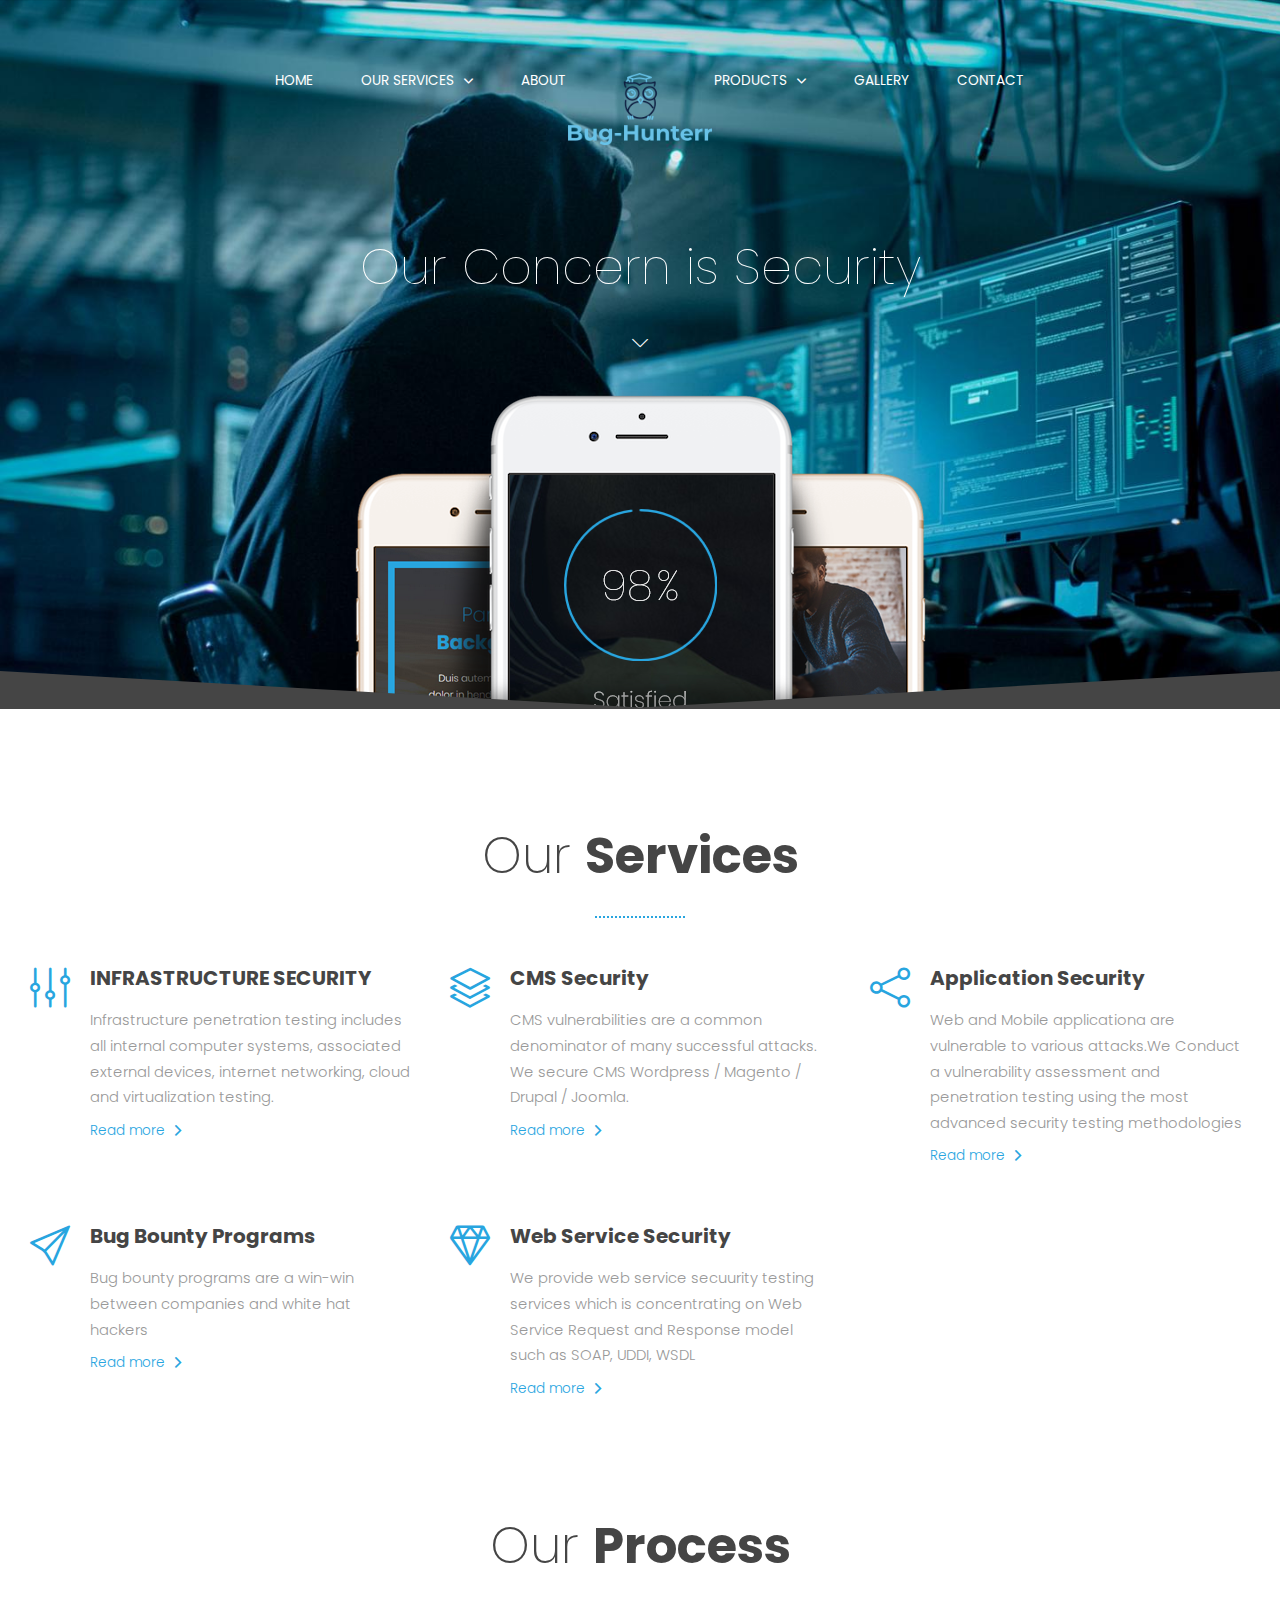
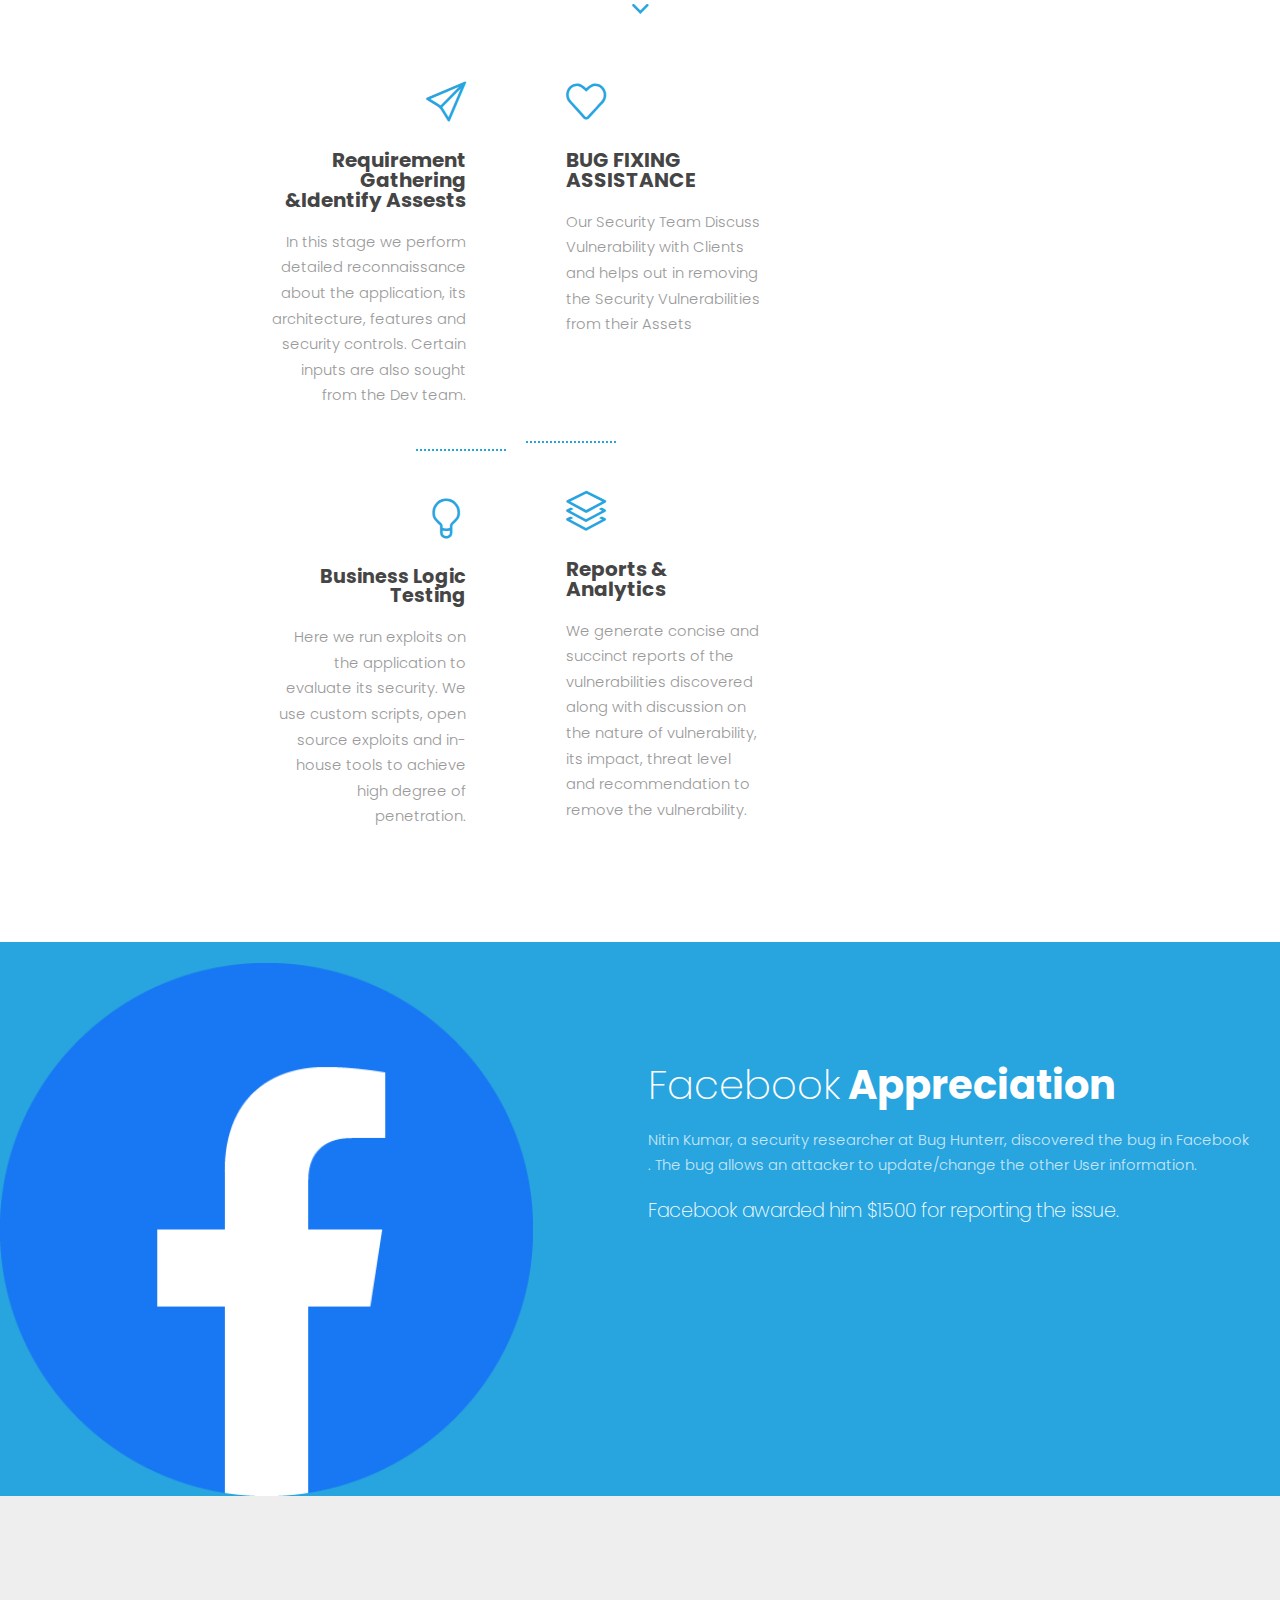
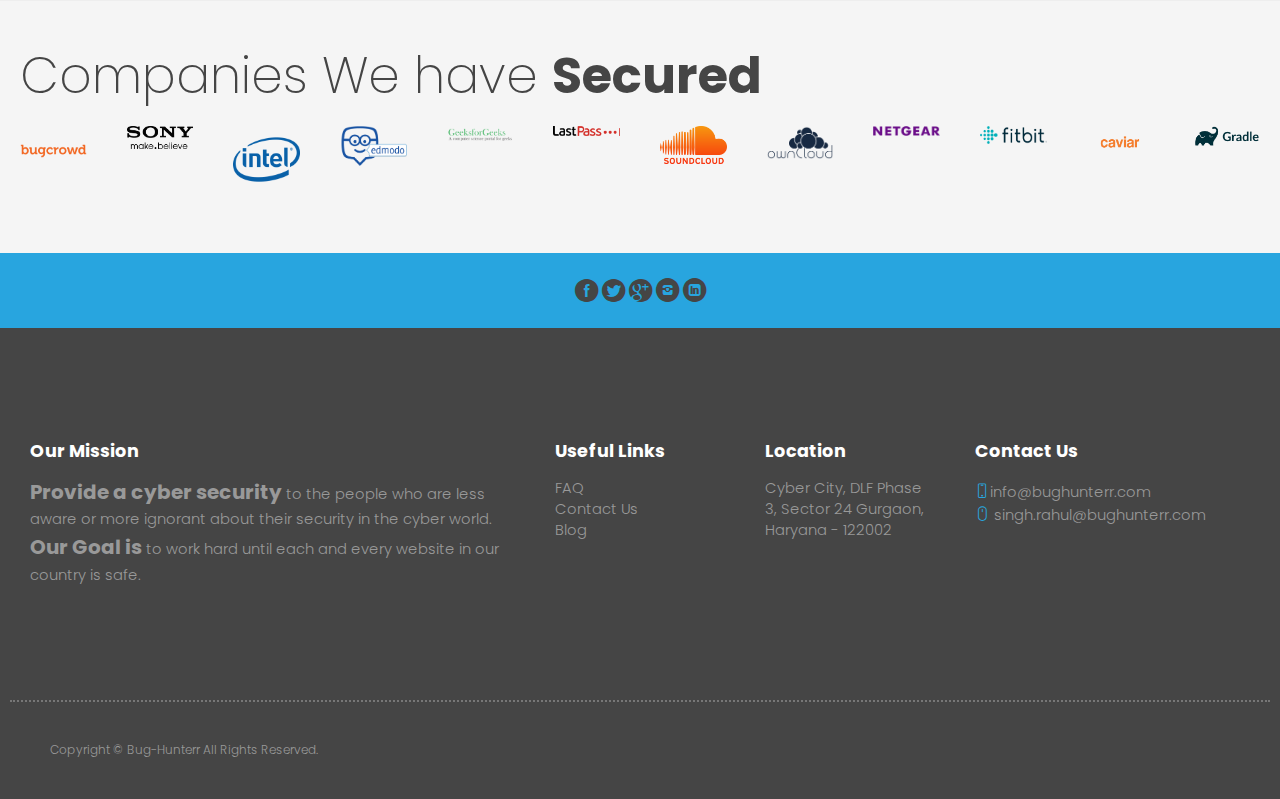
<file: firstRepo/Bug1/www.bughunterr.com/index-3.html>
<!DOCTYPE html>
<html lang="en-US">
  
<!-- Mirrored from www.bughunterr.com/index.html by HTTrack Website Copier/3.x [XR&CO'2014], Wed, 15 Apr 2020 17:40:53 GMT -->

<!-- Mirrored from www.bughunterr.com/index-2.html by HTTrack Website Copier/3.x [XR&CO'2014], Mon, 13 Jul 2020 05:55:10 GMT -->
<head>
    <meta charset="UTF-8">
    <meta name="viewport" content="width=device-width, initial-scale=1.0" />
    <title>Bug-Hunterr</title>
    <link rel="stylesheet" href="css/components.css">
    <link rel="stylesheet" href="css/icons.css">
    <link rel="stylesheet" href="css/responsee.css">
    <link rel="stylesheet" href="owl-carousel/owl.carousel.css">
    <link rel="stylesheet" href="owl-carousel/owl.theme.css">
    <link rel="stylesheet" href="css/lightcase.css">
    <link rel="icon" href="img/favicon.ico" sizes="16x16" type="image/png">
    <!-- CUSTOM STYLE -->      
    <link rel="stylesheet" href="css/template-style.css">
    <link href="https://fonts.googleapis.com/css?family=Poppins:100,200,300,400,700,900&amp;subset=latin-ext" rel="stylesheet"> 
    <script type="text/javascript" src="js/jquery-1.8.3.min.js"></script>
    <script type="text/javascript" src="js/jquery-ui.min.js"></script>   
  
<meta name="copyright" content="Bug Hunterr." />
<meta name='identifier' content='www.bughunterr.com' />
<meta name='description' content='At BugHunterr Security Services  having expertise into VAPT services,we reduce risk through consulting & services. We are a trusted advisor for all cyber security initiatives. Whether it is cyber security services or products, we are here to improve security and reduce risk ' />
<meta name="keywords" content="website, security, network, audit, compliance, forensic, forensics, fraud, cyber crime, investigation, consulting.cyber security company near me, cyber security companies in gurgaom, cyber security companies in noida,ethical hacking,cyber security companies in delhi ncr, cyber security companies in india, cyber security companies, cyber security company, top cyber security companies, information security companies, internet security companies, cyber protection, data security, bug bounty ,cyber security, information security companies, it security firms, cyber security providers, Best Cyber Security Company in India,Website Security Audit,cyber security company names, internet security, internet security companies,cyber security firms, cyber security services, cyber security vendors,cyber security expert, managed security services, information security, cyber security company in delhi, top security company in india" />
<link rel="canonical" href="index-2.html" />
<meta property="og:description" content="BugHunterr | Cyber Security Solutions|Are you looking for Cyber Security Company in Gurgaon? BugHunterr is one of the Most Trusted Cyber Security Companies in India that provides best Vulnerability Assessment & Penetration Testing (VAPT).">
<meta property="og:type" content="website" />
<meta property="og:site_name" content="BugHunterr" />
<meta property="og:url" content="https://www.bughunterr.com/" />
</head>

  <body class="size-1280">
  
    <header role="banner" class="position-absolute">    
      <!-- Top Navigation -->
      <nav class="background-transparent background-primary-dott full-width sticky">          
        <!-- mobile version logo -->              
        <div class="logo hide-l hide-xl hide-xxl">
           <a href="index-3.html" class="logo">
            <!-- Logo Dark Version -->
            <img class="logo-dark" src="img/lob2.png" alt="">
          </a>
        </div>
        
        <div class="top-nav"> 

          <!-- left menu items -->
          <div class="top-nav left-menu">
             <ul class="right top-ul chevron">
                <li><a href="#">Home</a></li>
               <li><a href="#">Our Services</a>
                  <ul>
                    <li><a>Infrastucture Security</a></li>
                    <li><a>CMS Security</a></li>
                    <li><a>Technical Support </a></li>
                    <li><a>VA/PT </a></li>
                    <li><a>Application Security Testing </a></li>
                    <li><a>Web Services Security Testing  </a></li>
                  </ul>
                </li>
		<li><a href="#">About</a></li>
             </ul>
          </div>
          
          <!-- logo -->
          <ul class="logo-menu">
            <a href="index-3.html" class="logo">
              <!-- Logo White Version -->
              <img class="logo-white" src="img/lob.png" alt="Company Logo">
              <!-- Logo Dark Version -->
              <img class="logo-dark"  class="lob2" src="img/lob2.png" alt="Company Logo" style="left: 0px;">
            </a>
          </ul>
          
          <!-- right menu items -->
          <div class="top-nav right-menu">
             <ul class="top-ul chevron">
                <li>
                  <a>Products</a>
                  <ul>
                    <li><a>Comming Soon..</a></li>
                    <li><a>Comming Soon..</a></li>
                  </ul>
                </li>
                <li><a href="#">Gallery</a></li>
                <li><a href="#">Contact</a></li>
             </ul> 
          </div>
        </div>
      </nav>
    </header>
    
    <!-- MAIN -->
    <main role="main">    
      <!-- Header -->
      <header class="section-top-padding background-image text-center" style="background-image:url(img/hacker.jpg)">
        <h1 class="text-extra-thin text-white text-s-size-30 text-m-size-40 text-size-50 text-line-height-1 margin-bottom-40 margin-top-130">
         <!--  Your Bugs are our bounty<br>
          Stop Bugs with Us -->Our Concern is Security
        </h1>
    <!--    <p class="text-white">
     <p class="text-white"> </p></p>-->
        <i class="slow icon-sli-arrow-down text-white margin-top-20 text-size-16"></i>
        <!-- Image -->
        <img class="margin-top-20 center" src="img/app.png" alt="">
        
        <!-- dark full width arrow object -->
        <img class="arrow-object" src="img/arrow-object-dark.svg" alt="">
      </header>
      
      <!-- Section 1 -->
     <!--  <section class="section-small-padding background-dark text-center">      
        <div class="line">
          <div class="m-10 l-6 xl-4 center">
            <div class="margin">
              <a class="s-12 m-6 margin-s-bottom" href="/">
                <img class="full-img right" src="img/google-play.svg" alt="">
              </a>
              <a class="s-12 m-6" href="/">
                <img class="full-img" src="img/app-store.svg" alt="">
              </a>
            </div>
          </div>                                                                                               
        </div>       
      </section> -->
      
      <!-- Section 2 -->
      <section class="section-top-padding background-white">
        <div class="line text-center">
          <!-- <i class="icon-sli-heart text-primary text-size-40"></i> -->
          <h2 class="text-dark text-size-50 text-m-size-40">Our <b>Services</b></h2>
          <hr class="break background-primary break-small break-center margin-bottom-50">
        </div>
        <div class="line">
          <div class="margin2x">
            <div class="s-12 m-6 l-4 margin-bottom-60">
              <div class="float-left">
                <i class="icon-sli-equalizer text-primary text-size-40 text-line-height-1"></i>
              </div>
              <div class="margin-left-60">
                <h3 class="text-strong text-size-20 text-line-height-1 margin-bottom-20">INFRASTRUCTURE SECURITY</h3>
                <p>Infrastructure penetration testing includes all internal computer systems, associated external devices, internet networking, cloud and virtualization testing.</p>
                <a class="text-more-info text-primary" href="#">Read more</a>                
              </div>
            </div>
            <div class="s-12 m-6 l-4 margin-bottom-60">
              <div class="float-left">
                <i class="icon-sli-layers text-primary text-size-40 text-line-height-1"></i>
              </div>
              <div class="margin-left-60">
                <h3 class="text-strong text-size-20 text-line-height-1 margin-bottom-20">CMS Security</h3>
                <p>CMS vulnerabilities are a common denominator of many successful attacks. We secure CMS Wordpress / Magento / Drupal  / Joomla.</p>
                <a class="text-more-info text-primary" href="#">Read more</a>                
              </div>
            </div>
            <div class="s-12 m-6 l-4 margin-bottom-60">
              <div class="float-left">
                <i class="icon-sli-share text-primary text-size-40 text-line-height-1"></i>
              </div>
              <div class="margin-left-60">
                <h3 class="text-strong text-size-20 text-line-height-1 margin-bottom-20">Application Security</h3>
                <p>Web and Mobile applicationa are vulnerable to various attacks.We Conduct a vulnerability assessment and penetration testing using the most advanced security testing methodologies</p>
                <a class="text-more-info text-primary" href="#">Read more</a>                 
              </div>
            </div>
            <div class="s-12 m-6 l-4 margin-m-bottom-60">
              <div class="float-left">
                <i class="icon-sli-paper-plane text-primary text-size-40 text-line-height-1"></i>
              </div>
              <div class="margin-left-60">
                <h3 class="text-strong text-size-20 text-line-height-1 margin-bottom-20">Bug Bounty Programs</h3>
                <p>Bug bounty programs are a win-win between companies and white hat hackers </p>
                <a class="text-more-info text-primary" href="#">Read more</a>                 
              </div>
            </div>
            <div class="s-12 m-6 l-4 margin-m-bottom-60">
              <div class="float-left">
                <i class="icon-sli-diamond text-primary text-size-40 text-line-height-1"></i>
              </div>
              <div class="margin-left-60">
                <h3 class="text-strong text-size-20 text-line-height-1 margin-bottom-20">Web Service Security</h3>
                <p>We provide web service secuurity testing services which is concentrating on Web Service Request and Response model such as SOAP, UDDI, WSDL </p>
                <a class="text-more-info text-primary" href="#">Read more</a>                 
              </div>
            </div>
            <!-- <div class="s-12 m-6 l-4 margin-m-bottom-60">
              <div class="float-left">
                <i class="icon-sli-rocket text-primary text-size-40 text-line-height-1"></i>
              </div>
              <div class="margin-left-60">
                <h3 class="text-strong text-size-20 text-line-height-1 margin-bottom-20">And many more...</h3>
                <p>Hendrerit in vulputate duis autem vel eum iriure dolor in velit esse molestie consequat, vel illum dolore nulla facilisis</p>
                <a class="text-more-info text-primary" href="/">Read more</a>                 
              </div>
            </div> -->
          </div>
        </div>
      </section>
      
      <!-- Section 3 -->
      <section class="section background-white">      
        <div class="line text-center">
          <p class="text-primary text-size-20"></p>
          <h2 class="text-dark text-size-50 text-m-size-40">Our <b>Process</b></h2>
          <i class="icon-chevron_down text-primary margin-bottom-50 text-size-20"></i> 
        </div> 
        
        <div class="l-12 xl-7 center"> 
          <div class="margin">
            <!-- Left Column -->
            <div class="s-12 m-12 l-4 text-right"> 
              <div class="margin-right-50">
                <i class="icon-sli-paper-plane text-primary text-size-40 margin-bottom-20"></i>
<h3 class="text-strong text-size-20 text-line-height-1 margin-bottom-20">Requirement Gathering &Identify Assests</h3>
                <p>In this stage we perform detailed reconnaissance about the application, its architecture, features and security controls. Certain inputs are also sought from the Dev team.</p>
              </div>
              
              <div class="line"> 
                <hr class="break background-primary break-small right margin-top-bottom-40">
              </div>
              
              <div class="margin-right-50">
                <i class="icon-sli-bulb text-primary text-size-40 margin-bottom-20"></i>
                <h3 class="text-strong text-size-10 text-line-height-1 margin-bottom-20">Business Logic <br> Testing </h3>
                <p>Here we run exploits on the application to evaluate its security. We use custom scripts, open source exploits and in-house tools to achieve high degree of penetration.</p>
              </div> 
            </div>

            <!-- Middle Column (carousel)-->
            <div class="s-12 m-12 l-4">                                                                                        
              <div class="carousel-default owl-carousel carousel-hide-arrows margin-m-top-bottom-50">                                                                                              
                <div class="item">                                                                                                                                                                                                     
                  <img src="img/responsive-01.jpg"/>                                                                                                                                                              
                </div>              
                <div class="item">                                                                                                           
                  <img src="img/6.jpg"/></div>              
                <div class="item">                                                                                               
                  <img src="img/7.jpg"/>                                                                                                                                                            
                </div>              
                <div class="item">
                  <img src="img/8.jpg"/>                                                                                                                                                            
                </div>                                                                                                </div>
            </div> 
            
            <!-- Right Column -->
            <div class="s-12 m-12 l-4"> 
               <div class="margin-left-50">
                <i class="icon-sli-heart text-primary text-size-40 margin-bottom-20"></i>
                <h3 class="text-strong text-size-20 text-line-height-1 margin-bottom-20">BUG FIXING ASSISTANCE</h3>
                <p>Our Security Team Discuss Vulnerability with Clients and helps out in removing the Security Vulnerabilities from their Assets </p>
              </div>
              <br><br><br>
              <div class="line"> 
                <hr class="break background-primary break-small margin-top-bottom-40">
              </div>
              
              <div class="margin-left-50">
                <i class="icon-sli-layers text-primary text-size-40 margin-bottom-20"></i>
                <h3 class="text-strong text-size-20 text-line-height-1 margin-bottom-20">Reports & Analytics</h3>
                <p>We generate concise and succinct reports of the vulnerabilities discovered along with discussion on the nature of vulnerability, its impact, threat level and recommendation to remove the vulnerability.</p>
              </div> 
            </div> 
          </div>                                                                                              
        </div>       
      </section>
      
      <!-- Section 4 -->
      <section class="background-primary full-width">        
        <div class="m-12 l-6 xl-5 xxl-4"><br>
          <img class="full-img" src="hall/fb.png"/>
        </div>         
        <div class="m-12 l-6 xl-7 xxl-8">
          <div class="l-12 xl-11 xxl-8 padding-2x" style="margin: 10%;">
            <h2 class="text-l-size-30 text-size-40 text-white">Facebook<b>  Appreciation</b></h2>
            <p class="margin-bottom">Nitin Kumar, a security researcher at Bug Hunterr, discovered the bug in Facebook . The bug allows an attacker to update/change  the other User information.<br> <h3>Facebook awarded him $1500 for reporting the issue.</h3></p>
            <!-- white Start your Business object
            <img class="margin-left-20 margin-top-30 margin-bottom-60" src="img/start-your-business.svg" alt="">
          --></div>  
        </div>
      </section>
<br><br><br><br><br>      
      <!-- Section 5 -->
      <section class="section-small-padding background-grey">   
        <div class="line-full-width"><h2 class="text-dark text-size-50 text-m-size-40">Companies We have  <b>Secured</b></h2>
          <div class="margin2x">
             <div class="m-6 l-1">
                <img class="margin-bottom" src="hall/bugcrowd.png"/>
             </div>
             <div class="m-6 l-1">
                <img class="margin-bottom" src="hall/sony.png"/>
             </div>
             <div class="m-6 l-1">
                <img class="margin-bottom" src="hall/intel.png"/>
             </div>
             <div class="m-6 l-1">
                <img class="margin-bottom" src="hall/edmodo.png"/>
             </div>
             <div class="m-6 l-1">
                <img class="margin-bottom" src="hall/Geeksforgeeks.png"/>
             </div>
             <div class="m-6 l-1">
                <img class="margin-bottom" src="hall/lastpass.png"/>
             </div>
             <div class="m-6 l-1">
                <img class="margin-bottom" src="hall/soundcloud.png"/>
             </div>
             <div class="m-6 l-1">
                <img class="margin-bottom" src="hall/owncloud.png"/>
             </div>
             <div class="m-6 l-1">
                <img class="margin-bottom" src="hall/netgear.png"/>
             </div>
             <div class="m-6 l-1">
                <img class="margin-bottom" src="hall/fitbit.png"/>
             </div>
             <div class="m-6 l-1">
                <img class="margin-bottom" src="hall/caviar.png"/>
             </div>
             <div class="m-6 l-1">
                <img class="margin-bottom" src="hall/gradle.png"/>
             </div>
          </div>
        </div>  
      </section> </main>
      
<!-- Section 3 
        <section class="section background-dark">
          <div class="s-12 m-12 l-4 center">
            <h3 class="text-size-30 margin-bottom-40 text-center"><b>Contact Form</b></h3>
            <form class="customform text-white" method="post" enctype="multipart/form-data">
              <div class="line">
                <div class="margin">
                  <div class="s-12 m-12 l-6">
                    <input name="email" class="required email" placeholder="Your e-mail" title="Your e-mail" type="text" />
                  </div>
                  <div class="s-12 m-12 l-6">
                    <input name="name" class="name" placeholder="Your name" title="Your name" type="text" />
                  </div>
                </div>
              </div>            
                              
              <div class="line">       
                <div class="s-12">
                  <input name="subject" class="required subject" placeholder="Subject" title="Subject" type="text" />
                </div>
                <div class="s-12">
                  <textarea name="message" class="required message" placeholder="Your message" rows="3"></textarea>
                </div>
                <div class="s-12"><button class="button border-radius text-white background-primary" type="submit">Submit Button</button></div>
              </div>    
            </form>
          </div>           
        </section>
        -->
      
    </main>
    
    <!-- FOOTER -->
   <footer>
      <!-- Social -->
      <div class="background-primary padding text-center">
        <a href="index-2.html"><i class="icon-facebook_circle text-size-25 text-dark"></i></a> 
        <a href="index-2.html"><i class="icon-twitter_circle text-size-25 text-dark"></i></a>
        <a href="index-2.html"><i class="icon-google_plus_circle text-size-25 text-dark"></i></a>
        <a href="index-2.html"><i class="icon-instagram_circle text-size-25 text-dark"></i></a> 
        <a href="index-2.html"><i class="icon-linked_in_circle text-size-25 text-dark"></i></a>                                                                       
      </div>
      <!-- Main Footer -->
      <section class="section background-dark">
        <div class="line"> 
          <div class="margin2x">
            <div class="s-12 m-6 l-3 xl-5">
               <h4 class="text-white text-strong">Our Mission</h4>
               <p>
                 <b class="text-size-20">Provide a cyber security</b> to the people who are less aware or more ignorant about their security in the cyber world. <b class="text-size-20">Our Goal is </b>
to work hard until each and every website in our country is safe.
               </p>
            </div>
            <div class="s-12 m-6 l-3 xl-2">
               <h4 class="text-white text-strong margin-m-top-30">Useful Links</h4>
               <a class="text-primary-hover" href="#">FAQ</a><br>      
               <a class="text-primary-hover" href="#">Contact Us</a><br>
               <a class="text-primary-hover" href="#">Blog</a>
            </div>
            <div class="s-12 m-6 l-3 xl-2">
               <h4 class="text-white text-strong margin-m-top-30">Location</h4>
               <a class="text-primary-hover" href="#">Cyber City, DLF Phase 3, Sector 24 Gurgaon, Haryana - 122002</a><br>
               <!--<a class="text-primary-hover" href="page.html">Refund Policy</a><br>
               <a class="text-primary-hover" href="page.html">Disclaimer</a>-->
            </div>
            <div class="s-12 m-6 l-3 xl-3">
               <h4 class="text-white text-strong margin-m-top-30">Contact Us</h4>
                <p><a class="icon-sli-screen-smartphone text-primary" href="mailto:info@bughunterr.com"></a>info@bughunterr.com</p>
                <a class="text-primary-hover" href="mailto:singh.rahul@buhunterr.com"><i class="icon-sli-mouse text-primary"></i> singh.rahul@bughunterr.com</a><br>
                <!--<a class="text-primary-hover" href="mailto:office@bughunterr.com"><i class="icon-sli-mouse text-primary"></i> comming soon...</a>-->
            </div>
          </div>  
        </div>    
      </section>
      <div class="background-dark">
         <div class="line">
            <hr class="break margin-top-bottom-0" style="border-color: #777;">
         </div>
      </div>
      <!-- Bottom Footer -->
      <section class="padding-2x background-dark full-width">
        <div class="line">
          <div class="s-12 l-6">
            <p class="text-size-12">Copyright © Bug-Hunterr All Rights Reserved.</p>
      
          </div>
          
      </section>
    </footer>
    <script type="text/javascript" src="js/responsee.js"></script>
    <script type="text/javascript" src="owl-carousel/owl.carousel.js"></script>
    <script type="text/javascript" src="js/template-scripts.js"></script> 
  </body>

<!-- Mirrored from www.bughunterr.com/index.html by HTTrack Website Copier/3.x [XR&CO'2014], Wed, 15 Apr 2020 17:40:53 GMT -->

<!-- Mirrored from www.bughunterr.com/index-2.html by HTTrack Website Copier/3.x [XR&CO'2014], Mon, 13 Jul 2020 05:55:11 GMT -->
</html>
</file>
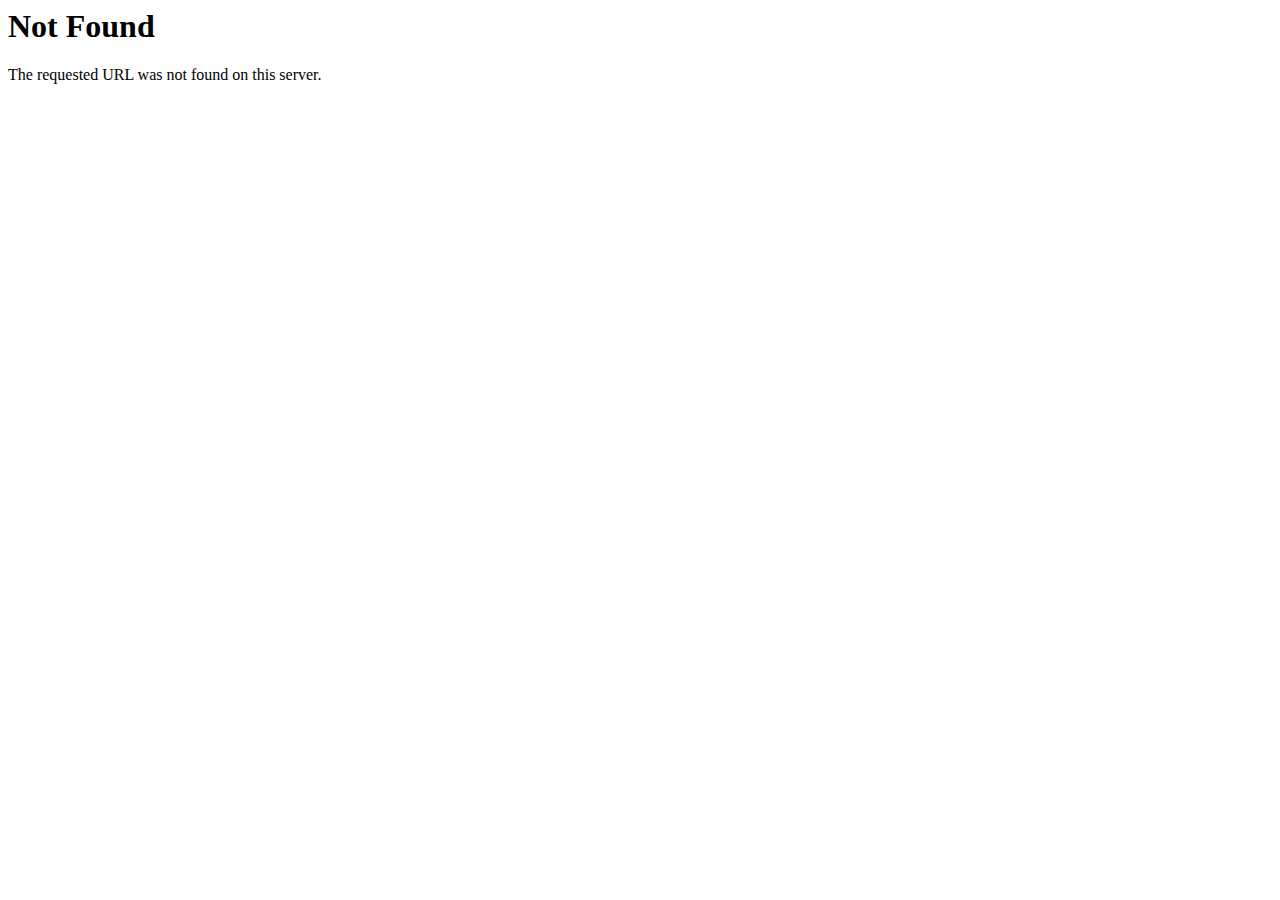
<file: firstRepo/Bug1/www.bughunterr.com/font/Simple-Line-Icons6c546c54.html>
<!DOCTYPE HTML PUBLIC "-//IETF//DTD HTML 2.0//EN">
<html>
<!-- Mirrored from www.bughunterr.com/font/Simple-Line-Icons6c54.html?v=2.2.2 by HTTrack Website Copier/3.x [XR&CO'2014], Mon, 13 Jul 2020 05:55:14 GMT -->
<head>
<title>404 Not Found</title>
</head><body>
<h1>Not Found</h1>
<p>The requested URL was not found on this server.</p>
</body>
<!-- Mirrored from www.bughunterr.com/font/Simple-Line-Icons6c54.html?v=2.2.2 by HTTrack Website Copier/3.x [XR&CO'2014], Mon, 13 Jul 2020 05:55:14 GMT -->
</html>
</file>
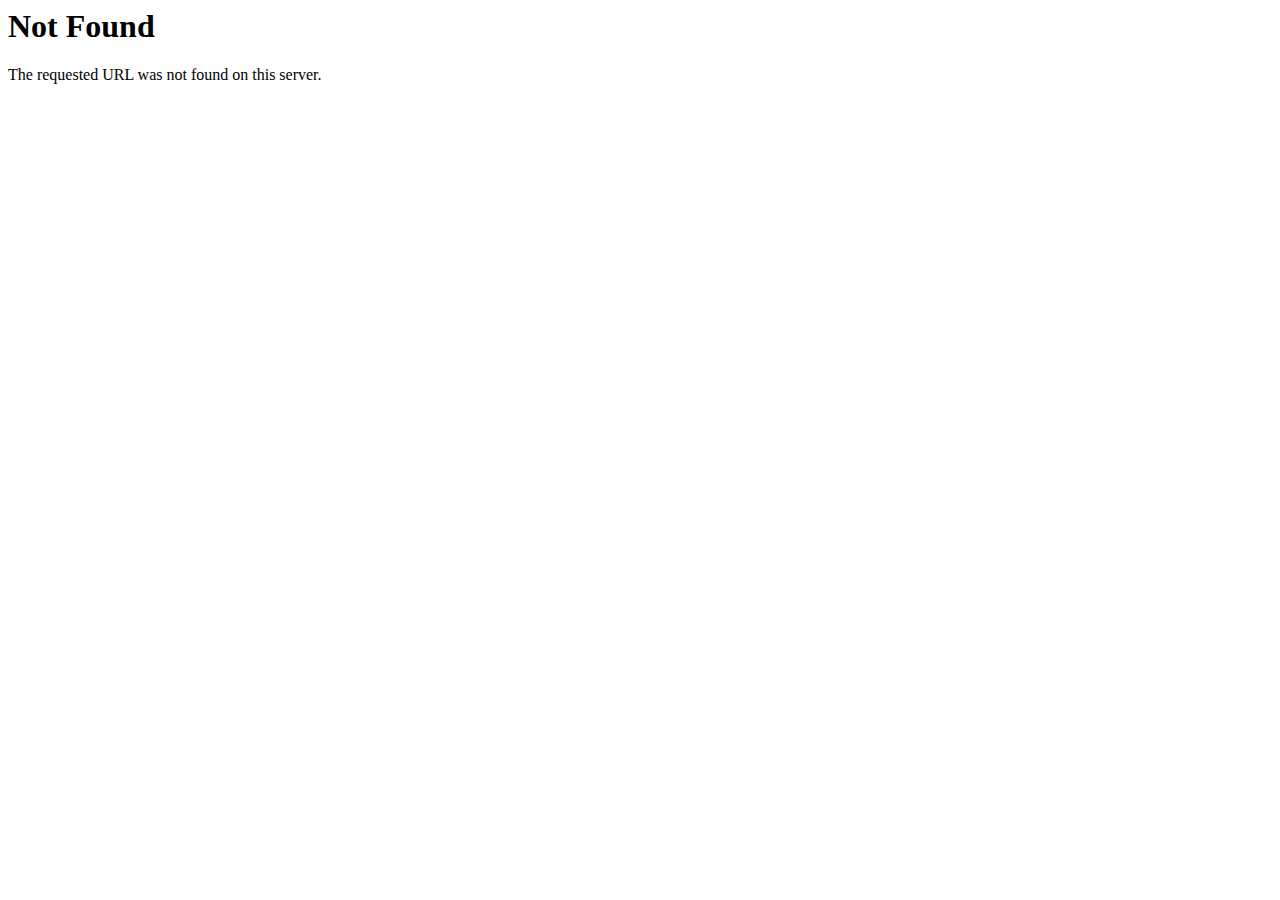
<file: firstRepo/Bug1/www.bughunterr.com/fonts/lightcaseeead-2eead.html>
<!DOCTYPE HTML PUBLIC "-//IETF//DTD HTML 2.0//EN">
<html>
<!-- Mirrored from www.bughunterr.com/fonts/lightcaseeead-2.html?55356177 by HTTrack Website Copier/3.x [XR&CO'2014], Mon, 13 Jul 2020 05:55:14 GMT -->
<head>
<title>404 Not Found</title>
</head><body>
<h1>Not Found</h1>
<p>The requested URL was not found on this server.</p>
</body>
<!-- Mirrored from www.bughunterr.com/fonts/lightcaseeead-2.html?55356177 by HTTrack Website Copier/3.x [XR&CO'2014], Mon, 13 Jul 2020 05:55:14 GMT -->
</html>
</file>
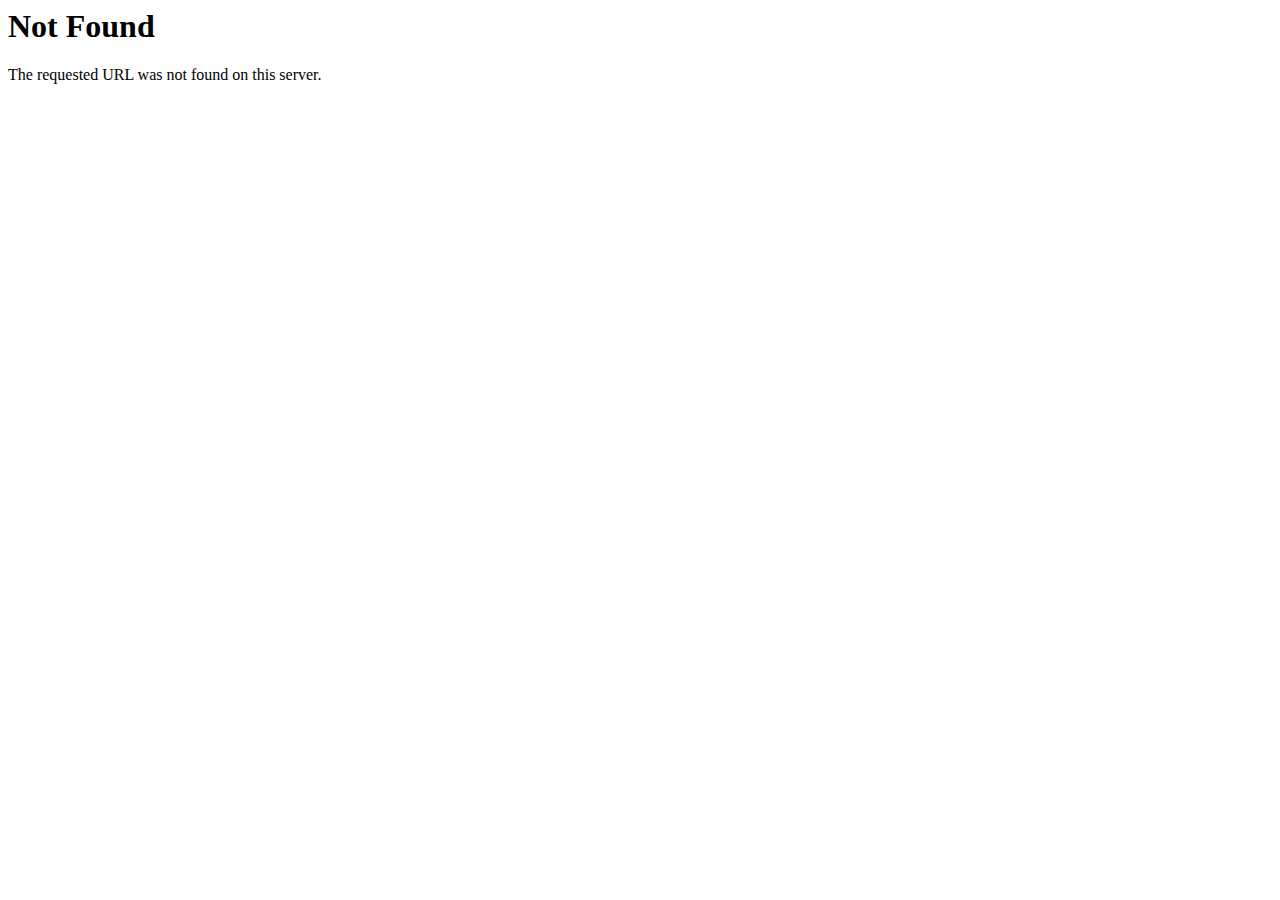
<file: firstRepo/Bug1/www.bughunterr.com/fonts/lightcaseeead-3eead.html>
<!DOCTYPE HTML PUBLIC "-//IETF//DTD HTML 2.0//EN">
<html>
<!-- Mirrored from www.bughunterr.com/fonts/lightcaseeead-3.html?55356177 by HTTrack Website Copier/3.x [XR&CO'2014], Mon, 13 Jul 2020 05:55:14 GMT -->
<head>
<title>404 Not Found</title>
</head><body>
<h1>Not Found</h1>
<p>The requested URL was not found on this server.</p>
</body>
<!-- Mirrored from www.bughunterr.com/fonts/lightcaseeead-3.html?55356177 by HTTrack Website Copier/3.x [XR&CO'2014], Mon, 13 Jul 2020 05:55:14 GMT -->
</html>
</file>
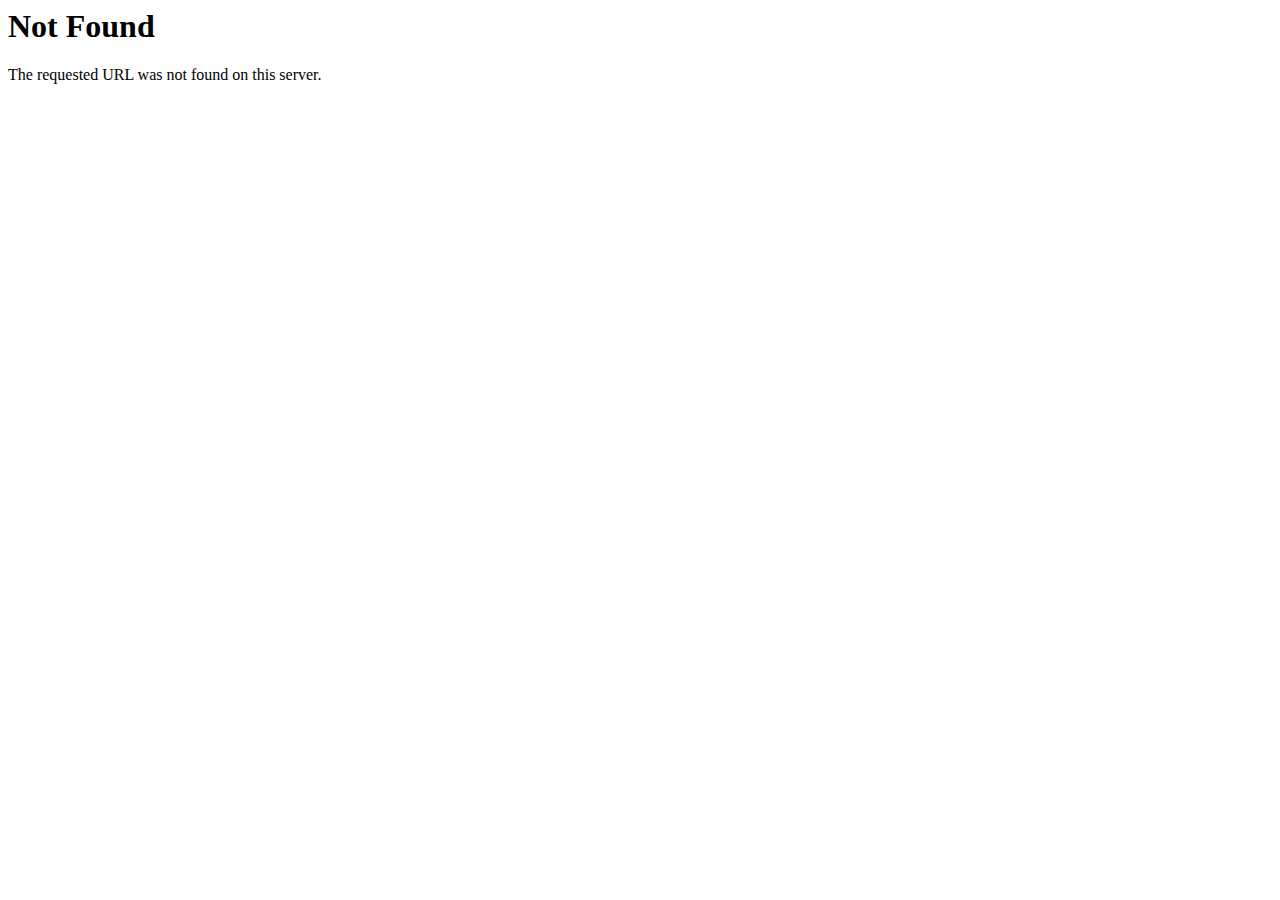
<file: firstRepo/Bug1/www.bughunterr.com/fonts/lightcaseeead-4eead.html>
<!DOCTYPE HTML PUBLIC "-//IETF//DTD HTML 2.0//EN">
<html>
<!-- Mirrored from www.bughunterr.com/fonts/lightcaseeead-4.html?55356177 by HTTrack Website Copier/3.x [XR&CO'2014], Mon, 13 Jul 2020 05:55:14 GMT -->
<head>
<title>404 Not Found</title>
</head><body>
<h1>Not Found</h1>
<p>The requested URL was not found on this server.</p>
</body>
<!-- Mirrored from www.bughunterr.com/fonts/lightcaseeead-4.html?55356177 by HTTrack Website Copier/3.x [XR&CO'2014], Mon, 13 Jul 2020 05:55:14 GMT -->
</html>
</file>
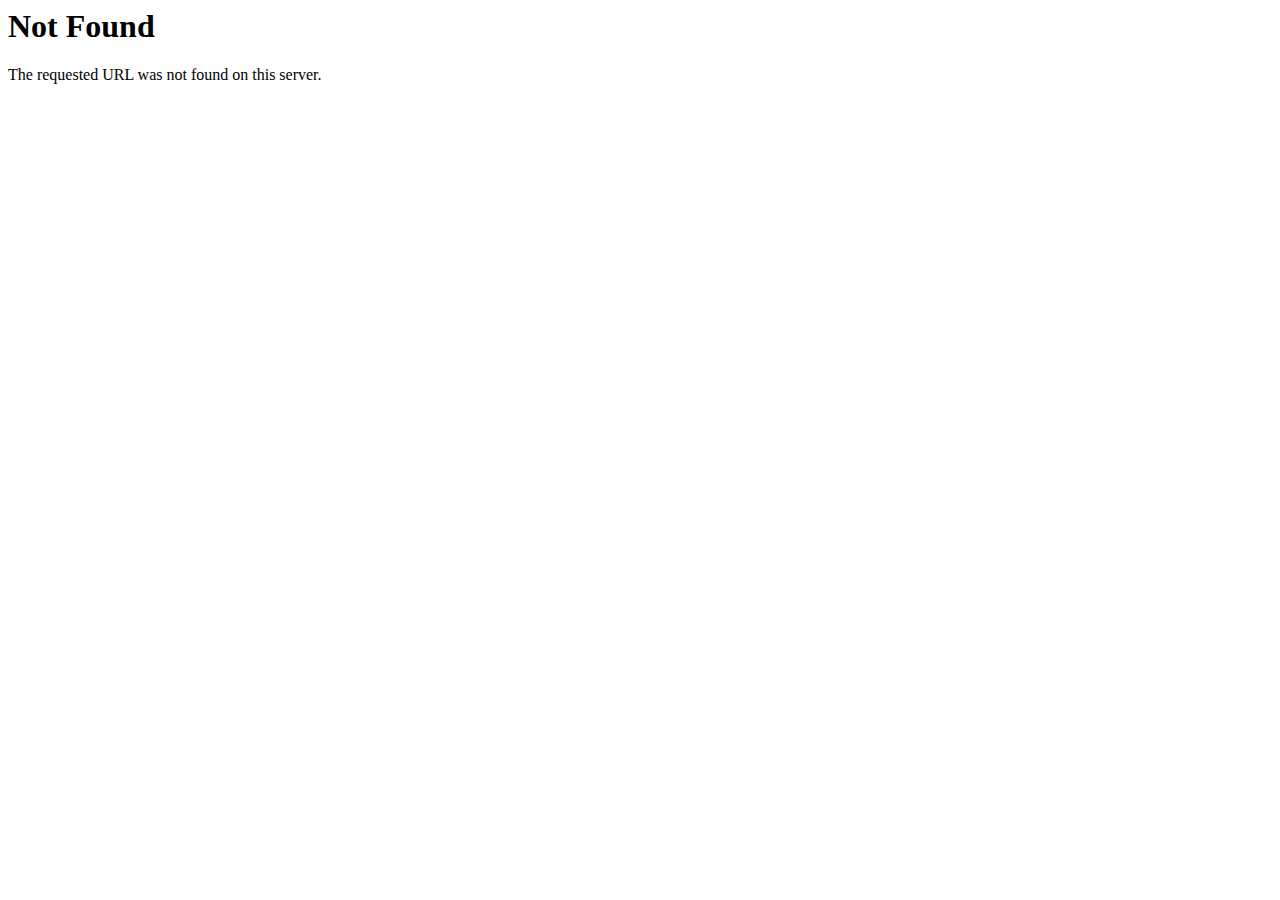
<file: firstRepo/Bug1/www.bughunterr.com/fonts/lightcaseeeadeead.html>
<!DOCTYPE HTML PUBLIC "-//IETF//DTD HTML 2.0//EN">
<html>
<!-- Mirrored from www.bughunterr.com/fonts/lightcaseeead.html?55356177 by HTTrack Website Copier/3.x [XR&CO'2014], Mon, 13 Jul 2020 05:55:14 GMT -->
<head>
<title>404 Not Found</title>
</head><body>
<h1>Not Found</h1>
<p>The requested URL was not found on this server.</p>
</body>
<!-- Mirrored from www.bughunterr.com/fonts/lightcaseeead.html?55356177 by HTTrack Website Copier/3.x [XR&CO'2014], Mon, 13 Jul 2020 05:55:14 GMT -->
</html>
</file>
<file: firstRepo/Bug1/www.bughunterr.com/css/components.css>
/*
 * Components CSS - v6 - 2016-07-08
 * https://www.myresponsee.com
 * Copyright 2019, Vision Design - graphic zoo
 * Free to use under the MIT license.
*/
/* Tabs */
.tab-item {
    background: none repeat scroll 0 0 #fff;
    display: none;
    padding: 1.25rem 0;
}

.tab-item.tab-active {
    display: block;
}

.tab-content>.tab-label {
    display: none;
}

.tab-nav>.tab-label {
    float: left;
}

a.tab-label,
a.tab-label:link,
a.tab-label:visited,
a.tab-label:hover {
    background: none repeat scroll 0 0 #262626;
    color: #fff;
    margin-right: 1px;
    padding: 0.625rem 1.25rem;
    transition: background 0.20s linear 0s;
    -o-transition: background 0.20s linear 0s;
    -ms-transition: background 0.20s linear 0s;
    -moz-transition: background 0.20s linear 0s;
    -webkit-transition: background 0.20s linear 0s;
}

a.tab-label:hover,
a.tab-label.active-btn {
    background: none repeat scroll 0 0 #999;
}

.tab-label.active-btn {
    cursor: default;
}

.tab-content {
    text-align: left;
}

@media screen and (max-width:768px) {
    .tab-nav>.tab-label {
        margin: 0.5px 0;
        width: 100%;
    }
}

/* Custom forms */
form.customform input,
form.customform select,
form.customform textarea,
form.customform button {
    font-size: 0.9rem;
    font-family: inherit;
    margin-bottom: 1.25rem;
}

form.customform input,
form.customform select {
    height: 2.7rem;
}

form.customform input,
form.customform textarea,
form.customform select {
    background: none repeat scroll 0 0 #F5F5F5;
    transition: background 0.20s linear 0s;
    -o-transition: background 0.20s linear 0s;
    -ms-transition: background 0.20s linear 0s;
    -moz-transition: background 0.20s linear 0s;
    -webkit-transition: background 0.20s linear 0s;
}

form.customform input:hover,
form.customform textarea:hover,
form.customform select:hover,
form.customform input:focus,
form.customform textarea:focus,
form.customform select:focus {
    background: none repeat scroll 0 0 #fff;
}

form.customform input,
form.customform textarea,
form.customform select {
    background: none repeat scroll 0 0 #F5F5F5;
    border: 1px solid #E0E0E0;
    padding: 0.625rem;
    width: 100%;
}

form.customform input[type="file"] {
    border: 1px solid #E0E0E0;
    height: auto;
    max-height: 2.7rem;
    min-height: 2.7rem;
    padding: 0.4rem;
    width: 100%;
}

form.customform input[type="radio"],
form.customform input[type="checkbox"] {
    margin-right: 0.625rem;
    width: auto;
    padding: 0;
    height: auto;
}

form.customform option {
    padding: 0.625rem;
}

form.customform select[multiple="multiple"] {
    height: auto;
}

form.customform button {
    width: 100%;
    background: none repeat scroll 0 0 #152732;
    border: 0 none;
    color: #fff;
    height: 2.7rem;
    padding: 0.625rem;
    cursor: pointer;
    width: 100%;
    transition: background 0.20s linear 0s;
    -o-transition: background 0.20s linear 0s;
    -ms-transition: background 0.20s linear 0s;
    -moz-transition: background 0.20s linear 0s;
    -webkit-transition: background 0.20s linear 0s;
}

/* Tooltip */
a.tooltip-container,
.tooltip-container {
    border-bottom: 1px dotted;
    border-bottom-color: color;
    cursor: help;
    font-weight: 600;
}

a .tooltip-content,
.tooltip-content {
    background: #152732 none repeat scroll 0 0;
    color: #fff !important;
    border-radius: 3px;
    display: none;
    font-size: 0.8rem;
    font-weight: normal;
    line-height: 1.3rem;
    margin-top: -1.25rem;
    max-width: 300px;
    padding: 0.625rem;
    position: absolute;
    z-index: 10;
}

.tooltip-content::after {
    border-left: 9px solid transparent;
    border-right: 9px solid transparent;
    border-top: 7px solid #152732;
    bottom: -5px;
    clear: both;
    content: "";
    height: 0;
    left: 50%;
    margin-left: -5px;
    position: absolute;
    width: 0;
}

a.tooltip-content.tooltip-bottom,
.tooltip-content.tooltip-bottom {
    margin-top: 1.25rem;
}

.tooltip-content.tooltip-bottom::after {
    border-left: 9px solid transparent;
    border-right: 9px solid transparent;
    border-top: 0;
    border-bottom: 7px solid #152732;
    top: -5px;
}

/* Buttons */
.button,
a.button,
a.button:link,
a.button:active,
a.button:visited {
    background: #777 none repeat scroll 0 0;
    border: 0;
    color: #fff;
    cursor: pointer;
    display: inline-block;
    font-size: 0.85rem;
    padding: 0.825rem 1rem;
    text-align: center;
    transition: all 0.20s linear 0s;
    -o-transition: all 0.20s linear 0s;
    -ms-transition: all 0.20s linear 0s;
    -moz-transition: all 0.20s linear 0s;
    -webkit-transition: all 0.20s linear 0s;
}

.button.rounded-btn {
    border-radius: 4px;
}

.button.rounded-full-btn {
    border-radius: 100px;
}

.button:hover {
    box-shadow: 0 0 10px 100px rgba(255, 255, 255, 0.15) inset;
}

.button.secondary-btn,
a.button.secondary-btn,
a.button.secondary-btn:link,
a.button.secondary-btn:active,
a.button.secondary-btn:visited {
    background: #444 none repeat scroll 0 0;
}

.button.cancel-btn,
a.button.cancel-btn,
a.button.cancel-btn:link,
a.button.cancel-btn:active,
a.button.cancel-btn:visited {
    background: #dc003a none repeat scroll 0 0;
}

.button.submit-btn,
a.button.submit-btn,
a.button.submit-btn:link,
a.button.submit-btn:active,
a.button.submit-btn:visited {
    background: #b4bf04 none repeat scroll 0 0;
}

.button.reload-btn,
a.button.reload-btn,
a.button.reload-btn:link,
a.button.reload-btn:active,
a.button.reload-btn:visited {
    background: #ff9800 none repeat scroll 0 0;
}

.button.disabled-btn {
    cursor: not-allowed !important;
    opacity: 0.2;
}

.button i {
    background: rgba(0, 0, 0, 0.1) none repeat scroll 0 0;
    border-radius: 27px;
    color: #fff !important;
    display: inline-block;
    font-size: 0.8rem;
    height: 27px;
    line-height: 27px;
    margin-right: 5px;
    width: 27px;
    transition: all 0.20s linear 0s;
    -o-transition: all 0.20s linear 0s;
    -ms-transition: all 0.20s linear 0s;
    -moz-transition: all 0.20s linear 0s;
    -webkit-transition: all 0.20s linear 0s;
}

.button:hover>i {
    background: rgba(0, 0, 0, 0.06) none repeat scroll 0 0;
}

.grid .button {
    width: 100%;
}

.companies-marquee div {
    position: relative;
    height: 7rem;
}

.companies-marquee div>img {
    position: absolute;
    top: 0;
    bottom: 0;
    margin: auto;
    width: auto;
    padding-left: 1rem;
}

.achievements {
    background: rgba(0, 0, 0, 0.7);
}

.achievements>div {
    padding: 2rem;
}

.achievements_box {
    overflow: hidden;
    text-align: center
}

.counter_img {
    float: left;
    margin-right: 15px;
    margin-top: 10px;
}

.counter-value {
    font-size: 30px;
    color: #fff;
    font-weight: 500;
    text-align: left;
    margin-top: 0px;
}

.achievements_box p {
    font-size: 17px;
    color: #fff;
    margin-bottom: -5px;
    float: left;
}

.testimonials_detail {
    background: #fff;
    text-align: center;
    padding: 20px 35px 10px 35px;
    border-radius: 60px;
}

img.img-fluid.quate {
    margin-bottom: 20px;
    display: initial;
}

.client_detail_box p {
    font-size: 14px;
    color: #777777;
    line-height: 26px;
    text-align: center;
    margin-bottom: 20px;
}

.client_name h2 {
    font-size: 18px;
    color: #222222;
    text-align: center;
    font-weight: 300;
}

.phone .client_detail_box p {
    font-size: 14px;
    color: #eee;
    line-height: 26px;
    text-align: center;
    margin-bottom: 20px;
}

.phone .client_name h2 {
    font-size: 18px;
    color: #fff;
    text-align: center;
    font-weight: 300;
}

.testimonials-section {
    background:url(../img/bughunterr.gif);
    opacity: 1;
}

.get-in-touch-section {
    background-image: url(../img/map-bg.png);
    background-repeat: no-repeat;
    background-position: center center;
    padding-top: 60px;
    padding-bottom: 60px;
}

.contact_form_detail {
    width: 100%;
    height: 45px;
    padding-left: 15px;
    border-radius: 40px;
    border: 1px solid #fff;
    background-color: #fff;
    box-shadow: 0px 4px 10px 0px rgba(204, 204, 204, 0.9);
    color: #777777;
}

.contact-form>div {
    padding-right: 15px;
    padding-left: 15px;
}

.contact_form_detail:hover {
    border: 1px solid #0094e2;
    outline: none;
    transition: all ease 0.5s 0s;
}

.contact_form_detail1:hover {
    border: 1px solid #0094e2;
    outline: none;
    transition: all ease 0.5s 0s;
}

.contact_form_detail1 {
    width: 100%;
    height: 125px;
    padding-left: 15px;
    padding-top: 15px;
    border-radius: 20px;
    border: 1px solid #fff;
    background-color: #fff;
    box-shadow: 0px 3px 10px 0px rgba(204, 204, 204, 0.55);
    color: #777777;
    margin-top: 30px;
}

.submit_btn {
    color: #fff;
    background: cornflowerblue;
    font-size:18px; 
    filter: progid:DXImageTransform.Microsoft.gradient(startColorstr='#6d2ec0', endColorstr='#0093e2', GradientType=1);
    padding: 11px 38px;
    border-radius: 60px;
    border: none;
    text-transform: uppercase;
    transition: all ease 0.5s 0s;
}


.submit_btn_box {
    text-align: center;
    margin-top: 30px;
}

footer .social-icon i {
    background: rgba(109, 46, 192, 1);
    background: -moz-linear-gradient(45deg, rgba(109, 46, 192, 1) 0%, rgba(0, 147, 226, 1) 100%);
    background: -webkit-gradient(left bottom, right top, color-stop(0%, rgba(109, 46, 192, 1)), color-stop(100%, rgba(0, 147, 226, 1)));
    background: -webkit-linear-gradient(45deg, rgba(109, 46, 192, 1) 0%, rgba(0, 147, 226, 1) 100%);
    background: -o-linear-gradient(45deg, rgba(109, 46, 192, 1) 0%, rgba(0, 147, 226, 1) 100%);
    background: -ms-linear-gradient(45deg, rgba(109, 46, 192, 1) 0%, rgba(0, 147, 226, 1) 100%);
    background: linear-gradient(45deg, rgba(109, 46, 192, 1) 0%, rgba(0, 147, 226, 1) 100%);
    filter: progid:DXImageTransform.Microsoft.gradient(startColorstr='#6d2ec0', endColorstr='#0093e2', GradientType=1);
    color: #fff !important;
    opacity: 1;
    line-height: 35px;
    color: #222222;
    height: 35px;
    width: 35px;
    text-align: center;
    margin-top: 0px;
    opacity: 1;
    font-size: 18px;
    background-color: transparent;
    display: block;
    border-radius: 50%;
    transition: all ease 0.5s 0s;
    line-height: 35px;
}

.social-icon {
    display: flex;
}

#quote-carousel {
    padding: 0 10px 30px 10px;
}

#quote-carousel .carousel-control {
    background: none;
    color: #CACACA;
    font-size: 2.3em;
    text-shadow: none;
    margin-top: 30px;
}

#quote-carousel .carousel-indicators {
    position: relative;
    right: 50%;
    top: auto;
    bottom: 0px;
    margin-top: 20px;
    margin-right: -19px;
}

#quote-carousel .carousel-indicators li {
    width: 50px;
    height: 50px;
    cursor: pointer;
    border: 1px solid #ccc;
    box-shadow: 0 0 5px rgba(0, 0, 0, 0.1);
    border-radius: 50%;
    opacity: 0.4;
    overflow: hidden;
    transition: all .4s ease-in;
    vertical-align: middle;
}

#quote-carousel .carousel-indicators .active {
    width: 128px;
    height: 128px;
    opacity: 1;
    transition: all .2s;
}

.item blockquote {
    border-left: none;
    margin: 0;
}

.item blockquote p:before {
    content: "\f10d";
    font-family: 'Fontawesome';
    float: left;
    margin-right: 10px;
}

.companies-secured {
    padding: 2.5rem 1.25rem;
    padding-bottom: 60px;
}

.booksdetails .details {
    margin-top: 20px;
}

.booksdetails .details .bordertop {
    border-top: 1px #dddddd solid;
    padding: 10px 0;
    margin: 10px 0;
}

.course-tab {
    padding: 20px 20px 0;
    border: 1px #cccccc solid;
    box-shadow: 0px 0 10px #dfdcdc;
    background: #fff;
}

.catview {
    font-size: 20px;
    text-transform: uppercase;
    color: #fff;
    cursor: pointer;
    text-align: center;
    line-height: 100%;
    position: absolute;
    left: 0;
    right: 0;
    bottom: 0;
    height: 100%;
    width: 100%;
    background: rgba(3, 100, 155, .7);
    background: -moz-linear-gradient(left, rgba(3, 100, 155, .7) 0%, rgba(40, 165, 223, .7) 100%);
    background: -webkit-linear-gradient(left, rgba(3, 100, 155, .7) 0%, rgba(40, 165, 223, .7) 100%);
    background: linear-gradient(to right, rgba(3, 100, 155, .7) 0%, rgba(40, 165, 223, .7) 100%);
    filter: progid:DXImageTransform.Microsoft.gradient(startColorstr='#03649B', endColorstr='#28A5DF', GradientType=1);
    padding: 100px 0 0;
}

.book img,
.detailsbook img {
    display: block;
    width: 100%;
    border: 1px #d1d1d1 solid;
}

.single-team-box {
    position: relative;
    padding: 2px;
    overflow: hidden;
    margin-bottom: 15px;
    border: 1px #f4f4f4 solid;
    box-shadow: 0 0 8px rgba(0, 0, 0, .2);
}

.single-team-box {
    border-radius: 5px;
    box-shadow: 0px 5px 25px 0px rgba(204, 204, 204, 0.75);
}

.single-team-box {
    position: relative;
    background-size: cover;
    background: transparent;
    background-position: center;
    -webkit-transition: 0.5s ease-in-out;
    -moz-transition: 0.5s ease-in-out;
    -ms-transition: 0.5s ease-in-out;
    -o-transition: 0.5s ease-in-out;
    transition: 0.5s ease-in-out;
}

.hide {
    display: none !important;
}

.testimonials-image {
    width: 100px;
    height: 100px;
    border-radius: 50%;
}

section.industries .service-block {
    background: transparent;
    -webkit-box-shadow: none;
    box-shadow: none;
    border: 0;
}

.service-block {
    -webkit-box-shadow: 0 2px 10px 0px rgba(0, 0, 0, 0.12);
    box-shadow: 0 2px 10px 0px rgba(0, 0, 0, 0.12);
    -webkit-box-shadow: 0px 0px 1px 1px rgba(0, 0, 0, 0.12);
    box-shadow: 0px 0px 1px 1px rgba(0, 0, 0, 0.12);
    min-height: 150px;
    border-radius: 10px;
    padding: 20px;
    -webkit-transition: .3s all ease;
    transition: .3s all ease;
    border-top: 3px solid transparent;
    margin-top: 20px;
    background: #fff;
    display: -webkit-box;
    display: -ms-flexbox;
    display: flex;
    -webkit-box-align: center;
    -ms-flex-align: center;
    align-items: center;
    -webkit-box-pack: center;
    -ms-flex-pack: center;
    justify-content: center;
    -webkit-box-orient: vertical;
    -webkit-box-direction: normal;
    -ms-flex-direction: column;
    flex-direction: column;
}
section.industries .service-block:hover {
    background: #fff;
}
section.industries .service-block img {
    width: 80px;
}

section.industries .service-block label {
    font-size: 1em;
    margin-top: 10px;
    text-align: center;
}
.slick-track
{
    display: flex !important;
}

.slick-slide
{
    height: inherit !important;
}
.slide {
  height: 100%;
}
</file>
<file: firstRepo/Bug1/www.bughunterr.com/css/icons.css>
/* Icon font - MFG labs */
@font-face {
  font-family: 'mfg';
    src: url('../font/mfglabsiconset-webfont.eot');
    src: url('../font/mfglabsiconset-webfont.svg#mfg_labs_iconsetregular') format('svg'),
   		   url('../font/mfglabsiconset-webfontd41dd41d.eot?#iefix') format('embedded-opentype'),
         url('../font/mfglabsiconset-webfont.woff') format('woff'),
         url('../font/mfglabsiconset-webfont.ttf') format('truetype');
    font-weight: normal;
    font-style: normal;
}

.icon-cloud,
.icon-at,
.icon-plus,
.icon-minus,
.icon-arrow_up,
.icon-arrow_down,
.icon-arrow_right,
.icon-arrow_left,
.icon-chevron_down,
.icon-chevron_up,
.icon-chevron_right,
.icon-chevron_left,
.icon-reorder,
.icon-list,
.icon-reorder_square,
.icon-reorder_square_line,
.icon-coverflow,
.icon-coverflow_line,
.icon-pause,
.icon-play,
.icon-step_forward,
.icon-step_backward,
.icon-fast_forward,
.icon-fast_backward,
.icon-cloud_upload,
.icon-cloud_download,
.icon-data_science,
.icon-data_science_black,
.icon-globe,
.icon-globe_black,
.icon-math_ico,
.icon-math,
.icon-math_black,
.icon-paperplane_ico,
.icon-paperplane,
.icon-paperplane_black,
.icon-color_balance,
.icon-star,
.icon-star_half,
.icon-star_empty,
.icon-star_half_empty,
.icon-reload,
.icon-heart,
.icon-heart_broken,
.icon-hashtag,
.icon-reply,
.icon-retweet,
.icon-signin,
.icon-signout,
.icon-download,
.icon-upload,
.icon-placepin,
.icon-display_screen,
.icon-tablet,
.icon-smartphone,
.icon-connected_object,
.icon-lock,
.icon-unlock,
.icon-camera,
.icon-isight,
.icon-video_camera,
.icon-random,
.icon-message,
.icon-discussion,
.icon-calendar,
.icon-ringbell,
.icon-movie,
.icon-mail,
.icon-pen,
.icon-settings,
.icon-measure,
.icon-vector,
.icon-vector_pen,
.icon-mute_on,
.icon-mute_off,
.icon-home,
.icon-sheet,
.icon-arrow_big_right,
.icon-arrow_big_left,
.icon-arrow_big_down,
.icon-arrow_big_up,
.icon-dribbble_circle,
.icon-dribbble,
.icon-facebook_circle,
.icon-facebook,
.icon-git_circle_alt,
.icon-git_circle,
.icon-git,
.icon-octopus,
.icon-twitter_circle,
.icon-twitter,
.icon-google_plus_circle,
.icon-google_plus,
.icon-linked_in_circle,
.icon-linked_in,
.icon-instagram,
.icon-instagram_circle,
.icon-mfg_icon,
.icon-xing,
.icon-xing_circle,
.icon-mfg_icon_circle,
.icon-user,
.icon-user_male,
.icon-user_female,
.icon-users,
.icon-file_open,
.icon-file_close,
.icon-file_alt,
.icon-file_close_alt,
.icon-attachment,
.icon-check,
.icon-cross_mark,
.icon-cancel_circle,
.icon-check_circle,
.icon-magnifying,
.icon-inbox,
.icon-clock,
.icon-stopwatch,
.icon-hourglass,
.icon-trophy,
.icon-unlock_alt,
.icon-lock_alt,
.icon-arrow_doubled_right,
.icon-arrow_doubled_left,
.icon-arrow_doubled_down,
.icon-arrow_doubled_up,
.icon-link,
.icon-warning,
.icon-warning_alt,
.icon-magnifying_plus,
.icon-magnifying_minus,
.icon-white_question,
.icon-black_question,
.icon-stop,
.icon-share,
.icon-eye,
.icon-trash_can,
.icon-hard_drive,
.icon-information_black,
.icon-information_white,
.icon-printer,
.icon-letter,
.icon-soundcloud,
.icon-soundcloud_circle,
.icon-anchor,
.icon-female_sign,
.icon-male_sign,
.icon-joystick,
.icon-high_voltage,
.icon-fire,
.icon-newspaper,
.icon-chart,
.icon-spread,
.icon-spinner_1,
.icon-spinner_2,
.icon-chart_alt,
.icon-label,
.icon-brush,
.icon-refresh,
.icon-node,
.icon-node_2,
.icon-node_3,
.icon-link_2_nodes,
.icon-link_3_nodes,
.icon-link_loop_nodes,
.icon-node_size,
.icon-node_color,
.icon-layout_directed,
.icon-layout_radial,
.icon-layout_hierarchical,
.icon-node_link_direction,
.icon-node_link_short_path,
.icon-node_cluster,
.icon-display_graph,
.icon-node_link_weight,
.icon-more_node_links,
.icon-node_shape,
.icon-node_icon,
.icon-node_text,
.icon-node_link_text,
.icon-node_link_color,
.icon-node_link_shape,
.icon-credit_card,
.icon-disconnect,
.icon-graph,
.icon-new_user {
  font-family: 'mfg';
  font-style: normal;
  font-variant: normal;
  font-weight: normal;
  color:#e3e3e3;
  speak: none; 
  text-transform: none;
  /* Better Font Rendering =========== */
  -webkit-font-smoothing: antialiased;
  -moz-osx-font-smoothing: grayscale;
}
.icon2x {font-size: 2rem;}
.icon3x {font-size: 3rem;}

.icon-cloud:before { content: "\2601"; }
.icon-at:before { content: "\0040"; }
.icon-plus:before { content: "\002B"; }
.icon-minus:before { content: "\2212"; }
.icon-arrow_up:before { content: "\2191"; }
.icon-arrow_down:before { content: "\2193"; }
.icon-arrow_right:before { content: "\2192"; }
.icon-arrow_left:before { content: "\2190"; }
.icon-chevron_down:before { content: "\f004"; }
.icon-chevron_up:before { content: "\f005"; }
.icon-chevron_right:before { content: "\f006"; }
.icon-chevron_left:before { content: "\f007"; }
.icon-reorder:before { content: "\f008"; }
.icon-list:before { content: "\f009"; }
.icon-reorder_square:before { content: "\f00a"; }
.icon-reorder_square_line:before { content: "\f00b"; }
.icon-coverflow:before { content: "\f00c"; }
.icon-coverflow_line:before { content: "\f00d"; }
.icon-pause:before { content: "\f00e"; }
.icon-play:before { content: "\f00f"; }
.icon-step_forward:before { content: "\f010"; }
.icon-step_backward:before { content: "\f011"; }
.icon-fast_forward:before { content: "\f012"; }
.icon-fast_backward:before { content: "\f013"; }
.icon-cloud_upload:before { content: "\f014"; }
.icon-cloud_download:before { content: "\f015"; }
.icon-data_science:before { content: "\f016"; }
.icon-data_science_black:before { content: "\f017"; }
.icon-globe:before { content: "\f018"; }
.icon-globe_black:before { content: "\f019"; }
.icon-math_ico:before { content: "\f01a"; }
.icon-math:before { content: "\f01b"; }
.icon-math_black:before { content: "\f01c"; }
.icon-paperplane_ico:before { content: "\f01d"; }
.icon-paperplane:before { content: "\f01e"; }
.icon-paperplane_black:before { content: "\f01f"; }
.icon-color_balance:before { content: "\f020"; }
.icon-star:before { content: "\2605"; }
.icon-star_half:before { content: "\f022"; }
.icon-star_empty:before { content: "\2606"; }
.icon-star_half_empty:before { content: "\f024"; }
.icon-reload:before { content: "\f025"; }
.icon-heart:before { content: "\2665"; }
.icon-heart_broken:before { content: "\f028"; }
.icon-hashtag:before { content: "\f029"; }
.icon-reply:before { content: "\f02a"; }
.icon-retweet:before { content: "\f02b"; }
.icon-signin:before { content: "\f02c"; }
.icon-signout:before { content: "\f02d"; }
.icon-download:before { content: "\f02e"; }
.icon-upload:before { content: "\f02f"; }
.icon-placepin:before { content: "\f031"; }
.icon-display_screen:before { content: "\f032"; }
.icon-tablet:before { content: "\f033"; }
.icon-smartphone:before { content: "\f034"; }
.icon-connected_object:before { content: "\f035"; }
.icon-lock:before { content: "\F512"; }
.icon-unlock:before { content: "\F513"; }
.icon-camera:before { content: "\F4F7"; }
.icon-isight:before { content: "\f039"; }
.icon-video_camera:before { content: "\f03a"; }
.icon-random:before { content: "\f03b"; }
.icon-message:before { content: "\F4AC"; }
.icon-discussion:before { content: "\f03d"; }
.icon-calendar:before { content: "\F4C5"; }
.icon-ringbell:before { content: "\f03f"; }
.icon-movie:before { content: "\f040"; }
.icon-mail:before { content: "\2709"; }
.icon-pen:before { content: "\270F"; }
.icon-settings:before { content: "\9881"; }
.icon-measure:before { content: "\f044"; }
.icon-vector:before { content: "\f045"; }
.icon-vector_pen:before { content: "\2712"; }
.icon-mute_on:before { content: "\f047"; }
.icon-mute_off:before { content: "\f048"; }
.icon-home:before { content: "\2302"; }
.icon-sheet:before { content: "\f04a"; }
.icon-arrow_big_right:before { content: "\21C9"; }
.icon-arrow_big_left:before { content: "\21C7"; }
.icon-arrow_big_down:before { content: "\21CA"; }
.icon-arrow_big_up:before { content: "\21C8"; }
.icon-dribbble_circle:before { content: "\f04f"; }
.icon-dribbble:before { content: "\f050"; }
.icon-facebook_circle:before { content: "\f051"; }
.icon-facebook:before { content: "\f052"; }
.icon-git_circle_alt:before { content: "\f053"; }
.icon-git_circle:before { content: "\f054"; }
.icon-git:before { content: "\f055"; }
.icon-octopus:before { content: "\f056"; }
.icon-twitter_circle:before { content: "\f057"; }
.icon-twitter:before { content: "\f058"; }
.icon-google_plus_circle:before { content: "\f059"; }
.icon-google_plus:before { content: "\f05a"; }
.icon-linked_in_circle:before { content: "\f05b"; }
.icon-linked_in:before { content: "\f05c"; }
.icon-instagram:before { content: "\f05d"; }
.icon-instagram_circle:before { content: "\f05e"; }
.icon-mfg_icon:before { content: "\f05f"; }
.icon-xing:before { content: "\F532"; }
.icon-xing_circle:before { content: "\F533"; }
.icon-mfg_icon_circle:before { content: "\f060"; }
.icon-user:before { content: "\f061"; }
.icon-user_male:before { content: "\f062"; }
.icon-user_female:before { content: "\f063"; }
.icon-users:before { content: "\f064"; }
.icon-file_open:before { content: "\F4C2"; }
.icon-file_close:before { content: "\f067"; }
.icon-file_alt:before { content: "\f068"; }
.icon-file_close_alt:before { content: "\f069"; }
.icon-attachment:before { content: "\f06a"; }
.icon-check:before { content: "\2713"; }
.icon-cross_mark:before { content: "\274C"; }
.icon-cancel_circle:before { content: "\F06E"; }
.icon-check_circle:before { content: "\f06d"; }
.icon-magnifying:before { content: "\F50D"; }
.icon-inbox:before { content: "\f070"; }
.icon-clock:before { content: "\23F2"; }
.icon-stopwatch:before { content: "\23F1"; }
.icon-hourglass:before { content: "\231B"; }
.icon-trophy:before { content: "\f074"; }
.icon-unlock_alt:before { content: "\F075"; }
.icon-lock_alt:before { content: "\F510"; }
.icon-arrow_doubled_right:before { content: "\21D2"; }
.icon-arrow_doubled_left:before { content: "\21D0"; }
.icon-arrow_doubled_down:before { content: "\21D3"; }
.icon-arrow_doubled_up:before { content: "\21D1"; }
.icon-link:before { content: "\f07B"; }
.icon-warning:before { content: "\2757"; }
.icon-warning_alt:before { content: "\2755"; }
.icon-magnifying_plus:before { content: "\f07E"; }
.icon-magnifying_minus:before { content: "\f07F"; }
.icon-white_question:before { content: "\2754"; }
.icon-black_question:before { content: "\2753"; }
.icon-stop:before { content: "\f080"; }
.icon-share:before { content: "\f081"; }
.icon-eye:before { content: "\f082"; }
.icon-trash_can:before { content: "\f083"; }
.icon-hard_drive:before { content: "\f084"; }
.icon-information_black:before { content: "\f085"; }
.icon-information_white:before { content: "\f086"; }
.icon-printer:before { content: "\f087"; }
.icon-letter:before { content: "\f088"; }
.icon-soundcloud:before { content: "\f089"; }
.icon-soundcloud_circle:before { content: "\f08A"; }
.icon-anchor:before { content: "\2693"; }
.icon-female_sign:before { content: "\2640"; }
.icon-male_sign:before { content: "\2642"; }
.icon-joystick:before { content: "\F514"; }
.icon-high_voltage:before { content: "\26A1"; }
.icon-fire:before { content: "\F525"; }
.icon-newspaper:before { content: "\F4F0"; }
.icon-chart:before { content: "\F526"; }
.icon-spread:before { content: "\F527"; }
.icon-spinner_1:before { content: "\F528"; }
.icon-spinner_2:before { content: "\F529"; }
.icon-chart_alt:before { content: "\F530"; }
.icon-label:before { content: "\F531"; }
.icon-brush:before { content: "\E000"; }
.icon-refresh:before { content: "\E001"; }
.icon-node:before { content: "\E002"; }
.icon-node_2:before { content: "\E003"; }
.icon-node_3:before { content: "\E004"; }
.icon-link_2_nodes:before { content: "\E005"; }
.icon-link_3_nodes:before { content: "\E006"; }
.icon-link_loop_nodes:before { content: "\E007"; }
.icon-node_size:before { content: "\E008"; }
.icon-node_color:before { content: "\E009"; }
.icon-layout_directed:before { content: "\E010"; }
.icon-layout_radial:before { content: "\E011"; }
.icon-layout_hierarchical:before { content: "\E012"; }
.icon-node_link_direction:before { content: "\E013"; }
.icon-node_link_short_path:before { content: "\E014"; }
.icon-node_cluster:before { content: "\E015"; }
.icon-display_graph:before { content: "\E016"; }
.icon-node_link_weight:before { content: "\E017"; }
.icon-more_node_links:before { content: "\E018"; }
.icon-node_shape:before { content: "\E00A"; }
.icon-node_icon:before { content: "\E00B"; }
.icon-node_text:before { content: "\E00C"; }
.icon-node_link_text:before { content: "\E00D"; }
.icon-node_link_color:before { content: "\E00E"; }
.icon-node_link_shape:before { content: "\E00F"; }
.icon-credit_card:before { content: "\F4B3"; }
.icon-disconnect:before { content: "\F534"; }
.icon-graph:before { content: "\F535"; }
.icon-new_user:before { content: "\F536"; }


/* Icon font - Simple Line Icons */
@font-face {
  font-family: 'sli';
  src: url('../font/Simple-Line-Icons6c546c54.eot?v=2.2.2');
  src: url('../font/Simple-Line-Icons6c546c54.eot?v=2.2.2#iefix') format('embedded-opentype'), url('../font/Simple-Line-Icons6c546c54.ttf?v=2.2.2') format('truetype'), url('../font/Simple-Line-Icons6c546c54.html?v=2.2.2') format('woff2'), url('../font/Simple-Line-Icons6c546c54.woff?v=2.2.2') format('woff'), url('../font/Simple-Line-Icons6c546c54.svg?v=2.2.2#simple-line-icons') format('svg');
  font-weight: normal;
  font-style: normal;
}

.icon-sli-user,
.icon-sli-people,
.icon-sli-user-female,
.icon-sli-user-follow,
.icon-sli-user-following,
.icon-sli-user-unfollow,
.icon-sli-login,
.icon-sli-logout,
.icon-sli-emotsmile,
.icon-sli-phone,
.icon-sli-call-end,
.icon-sli-call-in,
.icon-sli-call-out,
.icon-sli-map,
.icon-sli-location-pin,
.icon-sli-direction,
.icon-sli-directions,
.icon-sli-compass,
.icon-sli-layers,
.icon-sli-menu,
.icon-sli-list,
.icon-sli-options-vertical,
.icon-sli-options,
.icon-sli-arrow-down,
.icon-sli-arrow-left,
.icon-sli-arrow-right,
.icon-sli-arrow-up,
.icon-sli-arrow-up-circle,
.icon-sli-arrow-left-circle,
.icon-sli-arrow-right-circle,
.icon-sli-arrow-down-circle,
.icon-sli-check,
.icon-sli-clock,
.icon-sli-plus,
.icon-sli-minus,
.icon-sli-close,
.icon-sli-organization,
.icon-sli-trophy,
.icon-sli-screen-smartphone,
.icon-sli-screen-desktop,
.icon-sli-plane,
.icon-sli-notebook,
.icon-sli-mustache,
.icon-sli-mouse,
.icon-sli-magnet,
.icon-sli-energy,
.icon-sli-disc,
.icon-sli-cursor,
.icon-sli-cursor-move,
.icon-sli-crop,
.icon-sli-chemistry,
.icon-sli-speedometer,
.icon-sli-shield,
.icon-sli-screen-tablet,
.icon-sli-magic-wand,
.icon-sli-hourglass,
.icon-sli-graduation,
.icon-sli-ghost,
.icon-sli-game-controller,
.icon-sli-fire,
.icon-sli-eyeglass,
.icon-sli-envelope-open,
.icon-sli-envelope-letter,
.icon-sli-bell,
.icon-sli-badge,
.icon-sli-anchor,
.icon-sli-wallet,
.icon-sli-vector,
.icon-sli-speech,
.icon-sli-puzzle,
.icon-sli-printer,
.icon-sli-present,
.icon-sli-playlist,
.icon-sli-pin,
.icon-sli-picture,
.icon-sli-handbag,
.icon-sli-globe-alt,
.icon-sli-globe,
.icon-sli-folder-alt,
.icon-sli-folder,
.icon-sli-film,
.icon-sli-feed,
.icon-sli-drop,
.icon-sli-drawer,
.icon-sli-docs,
.icon-sli-doc,
.icon-sli-diamond,
.icon-sli-cup,
.icon-sli-calculator,
.icon-sli-bubbles,
.icon-sli-briefcase,
.icon-sli-book-open,
.icon-sli-basket-loaded,
.icon-sli-basket,
.icon-sli-bag,
.icon-sli-action-undo,
.icon-sli-action-redo,
.icon-sli-wrench,
.icon-sli-umbrella,
.icon-sli-trash,
.icon-sli-tag,
.icon-sli-support,
.icon-sli-frame,
.icon-sli-size-fullscreen,
.icon-sli-size-actual,
.icon-sli-shuffle,
.icon-sli-share-alt,
.icon-sli-share,
.icon-sli-rocket,
.icon-sli-question,
.icon-sli-pie-chart,
.icon-sli-pencil,
.icon-sli-note,
.icon-sli-loop,
.icon-sli-home,
.icon-sli-grid,
.icon-sli-graph,
.icon-sli-microphone,
.icon-sli-music-tone-alt,
.icon-sli-music-tone,
.icon-sli-earphones-alt,
.icon-sli-earphones,
.icon-sli-equalizer,
.icon-sli-like,
.icon-sli-dislike,
.icon-sli-control-start,
.icon-sli-control-rewind,
.icon-sli-control-play,
.icon-sli-control-pause,
.icon-sli-control-forward,
.icon-sli-control-end,
.icon-sli-volume-1,
.icon-sli-volume-2,
.icon-sli-volume-off,
.icon-sli-calendar,
.icon-sli-bulb,
.icon-sli-chart,
.icon-sli-ban,
.icon-sli-bubble,
.icon-sli-camrecorder,
.icon-sli-camera,
.icon-sli-cloud-download,
.icon-sli-cloud-upload,
.icon-sli-envelope,
.icon-sli-eye,
.icon-sli-flag,
.icon-sli-heart,
.icon-sli-info,
.icon-sli-key,
.icon-sli-link,
.icon-sli-lock,
.icon-sli-lock-open,
.icon-sli-magnifier,
.icon-sli-magnifier-add,
.icon-sli-magnifier-remove,
.icon-sli-paper-clip,
.icon-sli-paper-plane,
.icon-sli-power,
.icon-sli-refresh,
.icon-sli-reload,
.icon-sli-settings,
.icon-sli-star,
.icon-sli-symbol-female,
.icon-sli-symbol-male,
.icon-sli-target,
.icon-sli-credit-card,
.icon-sli-paypal,
.icon-sli-social-tumblr,
.icon-sli-social-twitter,
.icon-sli-social-facebook,
.icon-sli-social-instagram,
.icon-sli-social-linkedin,
.icon-sli-social-pinterest,
.icon-sli-social-github,
.icon-sli-social-google,
.icon-sli-social-reddit,
.icon-sli-social-skype,
.icon-sli-social-dribbble,
.icon-sli-social-behance,
.icon-sli-social-foursqare,
.icon-sli-social-soundcloud,
.icon-sli-social-spotify,
.icon-sli-social-stumbleupon,
.icon-sli-social-youtube,
.icon-sli-social-dropbox {
  font-family: 'sli';
  font-style: normal;  
  font-variant: normal;
  font-weight: normal;
  color:#e3e3e3;
  speak: none;
  text-transform: none;
  /* Better Font Rendering =========== */
  -webkit-font-smoothing: antialiased;
  -moz-osx-font-smoothing: grayscale;
}
.icon-sli-user:before { content: "\e005"; }
.icon-sli-people:before { content: "\e001"; }
.icon-sli-user-female:before { content: "\e000"; }
.icon-sli-user-follow:before { content: "\e002"; }
.icon-sli-user-following:before { content: "\e003"; }
.icon-sli-user-unfollow:before { content: "\e004"; }
.icon-sli-login:before { content: "\e066"; }
.icon-sli-logout:before { content: "\e065"; }
.icon-sli-emotsmile:before { content: "\e021"; }
.icon-sli-phone:before { content: "\e600"; }
.icon-sli-call-end:before { content: "\e048"; }
.icon-sli-call-in:before { content: "\e047"; }
.icon-sli-call-out:before { content: "\e046"; }
.icon-sli-map:before { content: "\e033"; }
.icon-sli-location-pin:before { content: "\e096"; }
.icon-sli-direction:before { content: "\e042"; }
.icon-sli-directions:before { content: "\e041"; }
.icon-sli-compass:before { content: "\e045"; }
.icon-sli-layers:before { content: "\e034"; }
.icon-sli-menu:before { content: "\e601"; }
.icon-sli-list:before { content: "\e067"; }
.icon-sli-options-vertical:before { content: "\e602"; }
.icon-sli-options:before { content: "\e603"; }
.icon-sli-arrow-down:before { content: "\e604"; }
.icon-sli-arrow-left:before { content: "\e605"; }
.icon-sli-arrow-right:before { content: "\e606"; }
.icon-sli-arrow-up:before { content: "\e607"; }
.icon-sli-arrow-up-circle:before { content: "\e078"; }
.icon-sli-arrow-left-circle:before { content: "\e07a"; }
.icon-sli-arrow-right-circle:before { content: "\e079"; }
.icon-sli-arrow-down-circle:before { content: "\e07b"; }
.icon-sli-check:before { content: "\e080"; }
.icon-sli-clock:before { content: "\e081"; }
.icon-sli-plus:before { content: "\e095"; }
.icon-sli-minus:before { content: "\e615"; }
.icon-sli-close:before { content: "\e082"; }
.icon-sli-organization:before { content: "\e616"; }

.icon-sli-trophy:before { content: "\e006"; }
.icon-sli-screen-smartphone:before { content: "\e010"; }
.icon-sli-screen-desktop:before { content: "\e011"; }
.icon-sli-plane:before { content: "\e012"; }
.icon-sli-notebook:before { content: "\e013"; }
.icon-sli-mustache:before { content: "\e014"; }
.icon-sli-mouse:before { content: "\e015"; }
.icon-sli-magnet:before { content: "\e016"; }
.icon-sli-energy:before { content: "\e020"; }
.icon-sli-disc:before { content: "\e022"; }
.icon-sli-cursor:before { content: "\e06e"; }
.icon-sli-cursor-move:before { content: "\e023"; }
.icon-sli-crop:before { content: "\e024"; }
.icon-sli-chemistry:before { content: "\e026"; }
.icon-sli-speedometer:before { content: "\e007"; }
.icon-sli-shield:before { content: "\e00e"; }
.icon-sli-screen-tablet:before { content: "\e00f"; }
.icon-sli-magic-wand:before { content: "\e017"; }
.icon-sli-hourglass:before { content: "\e018"; }
.icon-sli-graduation:before { content: "\e019"; }
.icon-sli-ghost:before { content: "\e01a"; }
.icon-sli-game-controller:before { content: "\e01b"; }
.icon-sli-fire:before { content: "\e01c"; }
.icon-sli-eyeglass:before { content: "\e01d"; }
.icon-sli-envelope-open:before { content: "\e01e"; }
.icon-sli-envelope-letter:before { content: "\e01f"; }
.icon-sli-bell:before { content: "\e027"; }
.icon-sli-badge:before { content: "\e028"; }
.icon-sli-anchor:before { content: "\e029"; }
.icon-sli-wallet:before { content: "\e02a"; }
.icon-sli-vector:before { content: "\e02b"; }
.icon-sli-speech:before { content: "\e02c"; }
.icon-sli-puzzle:before { content: "\e02d"; }
.icon-sli-printer:before { content: "\e02e"; }
.icon-sli-present:before { content: "\e02f"; }
.icon-sli-playlist:before { content: "\e030"; }
.icon-sli-pin:before { content: "\e031"; }
.icon-sli-picture:before { content: "\e032"; }
.icon-sli-handbag:before { content: "\e035"; }
.icon-sli-globe-alt:before { content: "\e036"; }
.icon-sli-globe:before { content: "\e037"; }
.icon-sli-folder-alt:before { content: "\e039"; }
.icon-sli-folder:before { content: "\e089"; }
.icon-sli-film:before { content: "\e03a"; }
.icon-sli-feed:before { content: "\e03b"; }
.icon-sli-drop:before { content: "\e03e"; }
.icon-sli-drawer:before { content: "\e03f"; }
.icon-sli-docs:before { content: "\e040"; }
.icon-sli-doc:before { content: "\e085"; }
.icon-sli-diamond:before { content: "\e043"; }
.icon-sli-cup:before { content: "\e044"; }
.icon-sli-calculator:before { content: "\e049"; }
.icon-sli-bubbles:before { content: "\e04a"; }
.icon-sli-briefcase:before { content: "\e04b"; }
.icon-sli-book-open:before { content: "\e04c"; }
.icon-sli-basket-loaded:before { content: "\e04d"; }
.icon-sli-basket:before { content: "\e04e"; }
.icon-sli-bag:before { content: "\e04f"; }
.icon-sli-action-undo:before { content: "\e050"; }
.icon-sli-action-redo:before { content: "\e051"; }
.icon-sli-wrench:before { content: "\e052"; }
.icon-sli-umbrella:before { content: "\e053"; }
.icon-sli-trash:before { content: "\e054"; }
.icon-sli-tag:before { content: "\e055"; }
.icon-sli-support:before { content: "\e056"; }
.icon-sli-frame:before { content: "\e038"; }
.icon-sli-size-fullscreen:before { content: "\e057"; }
.icon-sli-size-actual:before { content: "\e058"; }
.icon-sli-shuffle:before { content: "\e059"; }
.icon-sli-share-alt:before { content: "\e05a"; }
.icon-sli-share:before { content: "\e05b"; }
.icon-sli-rocket:before { content: "\e05c"; }
.icon-sli-question:before { content: "\e05d"; }
.icon-sli-pie-chart:before { content: "\e05e"; }
.icon-sli-pencil:before { content: "\e05f"; }
.icon-sli-note:before { content: "\e060"; }
.icon-sli-loop:before { content: "\e064"; }
.icon-sli-home:before { content: "\e069"; }
.icon-sli-grid:before { content: "\e06a"; }
.icon-sli-graph:before { content: "\e06b"; }
.icon-sli-microphone:before { content: "\e063"; }
.icon-sli-music-tone-alt:before { content: "\e061"; }
.icon-sli-music-tone:before { content: "\e062"; }
.icon-sli-earphones-alt:before { content: "\e03c"; }
.icon-sli-earphones:before { content: "\e03d"; }
.icon-sli-equalizer:before { content: "\e06c"; }
.icon-sli-like:before { content: "\e068"; }
.icon-sli-dislike:before { content: "\e06d"; }
.icon-sli-control-start:before { content: "\e06f"; }
.icon-sli-control-rewind:before { content: "\e070"; }
.icon-sli-control-play:before { content: "\e071"; }
.icon-sli-control-pause:before { content: "\e072"; }
.icon-sli-control-forward:before { content: "\e073"; }
.icon-sli-control-end:before { content: "\e074"; }
.icon-sli-volume-1:before { content: "\e09f"; }
.icon-sli-volume-2:before { content: "\e0a0"; }
.icon-sli-volume-off:before { content: "\e0a1"; }
.icon-sli-calendar:before { content: "\e075"; }
.icon-sli-bulb:before { content: "\e076"; }
.icon-sli-chart:before { content: "\e077"; }
.icon-sli-ban:before { content: "\e07c"; }
.icon-sli-bubble:before { content: "\e07d"; }
.icon-sli-camrecorder:before { content: "\e07e"; }
.icon-sli-camera:before { content: "\e07f"; }
.icon-sli-cloud-download:before { content: "\e083"; }
.icon-sli-cloud-upload:before { content: "\e084"; }
.icon-sli-envelope:before { content: "\e086"; }
.icon-sli-eye:before { content: "\e087"; }
.icon-sli-flag:before { content: "\e088"; }
.icon-sli-heart:before { content: "\e08a"; }
.icon-sli-info:before { content: "\e08b"; }
.icon-sli-key:before { content: "\e08c"; }
.icon-sli-link:before { content: "\e08d"; }
.icon-sli-lock:before { content: "\e08e"; }
.icon-sli-lock-open:before { content: "\e08f"; }
.icon-sli-magnifier:before { content: "\e090"; }
.icon-sli-magnifier-add:before { content: "\e091"; }
.icon-sli-magnifier-remove:before { content: "\e092"; }
.icon-sli-paper-clip:before { content: "\e093"; }
.icon-sli-paper-plane:before { content: "\e094"; }
.icon-sli-power:before { content: "\e097"; }
.icon-sli-refresh:before { content: "\e098"; }
.icon-sli-reload:before { content: "\e099"; }
.icon-sli-settings:before { content: "\e09a"; }
.icon-sli-star:before { content: "\e09b"; }
.icon-sli-symbol-female:before { content: "\e09c"; }
.icon-sli-symbol-male:before { content: "\e09d"; }
.icon-sli-target:before { content: "\e09e"; }
.icon-sli-credit-card:before { content: "\e025"; }
.icon-sli-paypal:before { content: "\e608"; }
.icon-sli-social-tumblr:before { content: "\e00a"; }
.icon-sli-social-twitter:before { content: "\e009"; }
.icon-sli-social-facebook:before { content: "\e00b"; }
.icon-sli-social-instagram:before { content: "\e609"; }
.icon-sli-social-linkedin:before { content: "\e60a"; }
.icon-sli-social-pinterest:before { content: "\e60b"; }
.icon-sli-social-github:before { content: "\e60c"; }
.icon-sli-social-google:before { content: "\e60d"; }
.icon-sli-social-reddit:before { content: "\e60e"; }
.icon-sli-social-skype:before { content: "\e60f"; }
.icon-sli-social-dribbble:before { content: "\e00d"; }
.icon-sli-social-behance:before { content: "\e610"; }
.icon-sli-social-foursqare:before { content: "\e611"; }
.icon-sli-social-soundcloud:before { content: "\e612"; }
.icon-sli-social-spotify:before { content: "\e613"; }
.icon-sli-social-stumbleupon:before { content: "\e614"; }
.icon-sli-social-youtube:before { content: "\e008"; }
.icon-sli-social-dropbox:before { content: "\e00c"; }
</file>
<file: firstRepo/Bug1/www.bughunterr.com/css/responsee.css>
/*
 * Responsee CSS - v6 - 2019-06-22
 * https://www.myresponsee.com
 * Copyright 2019, Vision Design - graphic zoo
 * Free to use under the MIT license.
*/
* {  
  -webkit-box-sizing:border-box;
  -moz-box-sizing:border-box;
  box-sizing:border-box;
  margin:0;	
}
body {
  background:none repeat scroll 0 0 #eeeeee;
  font-size:16px;
  font-family:"Open Sans",Arial,sans-serif;
  color:#444;
}
h1,h2,h3,h4,h5,h6 {
  color:#152732;
  font-weight: normal;
  line-height: 1.3;
  margin:0.5rem 0;  
}
h1 {font-size:2.7rem;}
h2 {font-size:2.2rem;}  
h3 {font-size:1.8rem;}  
h4 {font-size:1.4rem;}  
h5 {font-size:1.1rem;}  
h6 {font-size:0.9rem;}    
a, a:link, a:visited, a:hover, a:active {
  text-decoration:none;
  color:#9BB800;
  transition:color 0.20s linear 0s;
  -o-transition:color 0.20s linear 0s;
  -ms-transition:color 0.20s linear 0s;
  -moz-transition:color 0.20s linear 0s;
  -webkit-transition:color 0.20s linear 0s;
}  
a:hover {color:#B6C900;}
p,li,dl,blockquote,table,kbd {
  font-size: 0.85rem;
  line-height: 1.6;
}
b,strong {font-weight:700;}
.text-center {text-align:center!important;}
.text-right {text-align:right!important;}
img {
  border:0;
  display:block;
  height:auto;
  max-width:100%;
  width:auto;
}
.owl-item img, .full-img {
  max-width:none;
  width:100%;
}
.owl-nav div {font-family:"mfg";}
.grid .owl-carousel {
  width:100% !important;
}  
table {
  background:none repeat scroll 0 0 #fff;
  border:1px solid #f0f0f0;
  border-collapse:collapse;
  border-spacing:0;
  text-align:left;
  width:100%;
}
table tr td, table tr th {padding:0.625rem;}
table tfoot, table thead,table tr:nth-of-type(2n) {background:none repeat scroll 0 0 #f0f0f0;}
th,table tr:nth-of-type(2n) td {border-right:1px solid #fff;}
td {border-right:1px solid #f0f0f0;}
.size-960 .line,.size-1140 .line,.size-1280 .line,.size-1520 .line {
  margin:0 auto;
  padding:0 0.625rem;
}
.grid {
  display:grid;
  grid-template-columns:repeat(12, 1fr);
  width:100%;
  margin:0 auto;
} 
hr {
  border: 0;
  border-top: 1px solid #e5e5e5;
  clear:both;  
  height:0; 
  margin:2.5rem auto;
}
li {padding:0;}
ul,ol {padding-left:1.25rem;}
blockquote {
  border:2px solid #f0f0f0;
  padding:1.25rem;
}
cite {
  color:#999;
  display:block;
  font-size:0.8rem;
}
cite:before {content:"— ";}
dl dt {font-weight:700;}
dl dd {margin-bottom:0.625rem;}
dl dd:last-child {margin-bottom:0;}
abbr {cursor:help;}
abbr[title] {border-bottom:1px dotted;}
kbd {
  background: #152732 none repeat scroll 0 0;
  color: #fff;
  padding: 0.125rem 0.3125rem;
}
code, kbd, pre, samp {font-family: Menlo,Monaco,Consolas,"Courier New",monospace;}
mark {
  background: #F3F8A9 none repeat scroll 0 0;
  padding: 0.125rem 0.3125rem;
}
.size-960 .line,.size-960 .grid {max-width:59.75rem;}
.size-1140 .line,.size-1140 .grid {max-width:71rem;}
.size-1280 .line,.size-1280 .grid {max-width:80rem;}
.size-1520 .line,.size-1520 .grid {max-width:95rem;}
.grid.full {
  max-width:100%!important;
  padding: 0;
}
.vertical-center {display: inline-grid!important;}
.vertical-center * {
    align-items: center;
    display: flex!important;
}
.text-center .vertical-center * {justify-content: center;}

.size-960.align-content-left .line,.size-1140.align-content-left .line,.size-1280.align-content-left .line,.size-1520.align-content-left .line {margin-left:0;}
form {line-height:1.4;}
nav {
  display:block;
  width:100%;
  background:#152732;
}
.line::after, nav::after, .center::after, .box::after, .margin::after, .margin2x::after, .grid.full::after {
  clear:both;
  content: ".";
  display:block;
  height:0;
  line-height:0;
  overflow:hidden;
  visibility:hidden;
}
.grid.margin::after, .grid.margin2x::after {
  content: "";
  display:none;
}
.nav-text:after,.nav-text:before,.nav-text span {
  background-color:#fff;
  border-radius:3px;
  content:'';
  display:block;
  height:3px;
  margin:6px auto;
  width: 30px;
  transition:all 0.2s ease-in-out;
  -moz-transition:all 0.2s ease-in-out;
  -webkit-transition:all 0.2s ease-in-out;
}
.show-menu .nav-text:before {
  transform:translateY(9px) rotate(135deg);
  -moz-transform:translateY(9px) rotate(135deg);
  -webkit-transform:translateY(9px) rotate(135deg);
}
.show-menu .nav-text:after {
  transform:translateY(-9px) rotate(-135deg);
  -moz-transform:translateY(-9px) rotate(-135deg);
  -webkit-transform:translateY(-9px) rotate(-135deg);
}
.show-menu .nav-text span {
  transform:scale(0);
  -moz-transform:scale(0);
  -webkit-transform:scale(0);  
}
.top-nav ul {padding:0;}
.top-nav ul ul {
  position:absolute;
  background:#152732;
}
.top-nav li {
  float:left;
  list-style:none outside none;
  cursor:pointer;
}
.top-nav li a {
  color:#fff; 
  display:block;
  font-size:1rem;
  padding:1.25rem; 
}
.top-nav li ul li a {
  background:none repeat scroll 0 0 #152732;
  min-width:100%;
  padding:0.625rem;
}
.top-nav li a:hover, .aside-nav li a:hover {background:#2b4c61;}
.top-nav li ul {display:none;}
.top-nav li ul li,.top-nav li ul li ul li {
  float:none;
  list-style:none outside none;
  min-width:100%;
  padding:0;
}
.count-number {
  background: rgba(153, 153, 153, 0.25) none repeat scroll 0 0;
  border-radius: 10rem;
  color: #fff;
  display: inline-block;
  font-size: 0.7rem;
  height: 1.3rem;
  line-height: 1.3rem; 
  margin: 0 0 -0.3125rem 0.3125rem;
  text-align: center;
  width: 1.3rem;
}
ul.chevron .count-number {display:none;}
ul.chevron .submenu > a:after, ul.chevron .sub-submenu > a:after,ul.chevron .aside-submenu > a:after, ul.chevron .aside-sub-submenu > a:after {
  content:"\f004";
  display:inline-block;
  font-family:"mfg";
  font-size:0.7rem;
  margin:0 0.625rem;
}
.top-nav .active-item a {background:#2b4c61;}
.aside-nav > ul > li.active-item > a:link,.aside-nav > ul > li.active-item > a:visited {
  background:#2b4c61;
  color:#fff;
}
@media screen and (min-width:769px) {
  .aside-nav .count-number {
	  margin-left:-1.25rem;	
	  float:right;	
  }
  .top-nav li:hover > ul {
	  display:block;
	  z-index:10;
  }  
  .top-nav li:hover > ul ul {
    left:100%;
    margin:-2.5rem 0;
    width:100%;
  } 
}
.nav-text,.aside-nav-text {display:none;}
.aside-nav a,.aside-nav a:link,.aside-nav a:visited,.aside-nav li > ul,.top-nav a,.top-nav a:link,.top-nav a:visited {
  transition:background 0.20s linear 0s;
  -o-transition:background 0.20s linear 0s;
  -ms-transition:background 0.20s linear 0s;
  -moz-transition:background 0.20s linear 0s;
  -webkit-transition:background 0.20s linear 0s;
}
.aside-nav ul {
  background:#e8e8e8; 
  padding:0;
}
.aside-nav li {
  list-style:none outside none;
  cursor:pointer;
}
.aside-nav li a,.aside-nav li a:link,.aside-nav li a:visited {
  color:#444;
  display:block;
  font-size:1rem;
  padding:1.25rem;
}
.aside-nav > ul > li:last-child a {border-bottom:0 none;}
.aside-nav li > ul {
  height:0;
  display:block;
  position:relative;
  background:#f4f4f4;
  border-left:solid 1px #f2f2f2;
  border-right:solid 1px #f2f2f2;
  overflow:hidden;
}
.aside-nav li ul ul {
  border:0;
  background:#fff;
}
.aside-nav ul ul a {padding:0.625rem 1.25rem;}
.aside-nav li a:link, .aside-nav li a:visited {color:#333;}
.aside-nav li li a:hover, .aside-nav li li.active-item > a, .aside-nav li li.aside-sub-submenu li a:hover {
  color:#fff;
  background:#2b4c61;
}
.aside-nav > ul > li > a:hover {color:#fff;}
.aside-nav li li a:link, .aside-nav li li a:visited {background:none;}
.aside-nav .show-aside-ul, .aside-nav .active-aside-item {height:auto;} 
nav.breadcrumb-nav {
  background:#fff;
  margin:0.625rem 0;
}
nav.breadcrumb-nav ul {
  list-style:none;
  padding:0;
}
nav.breadcrumb-nav ul li {float:left;}
nav.breadcrumb-nav ul li a:hover {text-decoration:underline;}
.breadcrumb-nav i {color:#B6C900;}
nav.breadcrumb-nav ul li:after {
  content:"/";
  margin:0 9px;
  color:#c8c7c7;
}
nav.breadcrumb-nav ul li:last-child:after {content:"";}
.slide-content, .slide-nav {
  transition:all 0.10s linear 0s;
  -o-transition:all 0.10s linear 0s;
  -ms-transition:all 0.10s linear 0s;
  -moz-transition:all 0.10s linear 0s;
  -webkit-transition:all 0.10s linear 0s;
}
.slide-content {
  float:left;
  width:calc(100% - 60px);  
}
.aside-nav.slide-nav {
  background:#1c3849;
  bottom:0; 
  right:0;
  top:0;
  margin-right:-180px;     
  overflow-y:auto;
  padding-top:0.625rem;
  position:fixed;
  width:240px;
  z-index:2;
}
.aside-nav.slide-nav > ul {
  background:#1c3849;
  opacity:0;
  transition:all 0.20s linear 0s;
  -o-transition:all 0.20s linear 0s;
  -ms-transition:all 0.20s linear 0s;
  -moz-transition:all 0.20s linear 0s;
  -webkit-transition:all 0.20s linear 0s;
}
.aside-nav.slide-nav li a, .aside-nav.slide-nav li a:link, .aside-nav.slide-nav li a:visited {
  color:#fff;
  display:block;
  font-size:0.9rem;
  padding:0.625rem 1.25rem;
  border-bottom:0;
}
.aside-nav.slide-nav li a:hover {
  background:#152732!important;
  color:#fff!important;
}
.aside-nav.slide-nav li > ul {
  background:#2b4c61;
  border-left:0;
  border-right:0;
}
.aside-nav.slide-nav li > ul ul {
  background:#456274;
  border-left:0;
  border-right:0;
}
.slide-nav-button {
  background:#152732;
  cursor:pointer;
  position:fixed;
  top:0;
  right:0;
  bottom:0;
  width:60px;
  z-index:3;
}
.active-slide-nav .slide-content {margin-left:-240px;}
.active-slide-nav .slide-nav {margin-right:60px;}
.slide-to-left .slide-content {float:right;}
.slide-to-left .slide-nav {
  left:0;
  margin-right:0; 
  margin-left:-180px;    
}
.slide-to-left .slide-nav-button {left:0;}
.slide-to-left.active-slide-nav .slide-content {
  margin-right:-240px;
  margin-left:0;
}
.slide-to-left.active-slide-nav .slide-nav {
  margin-right:0;
  margin-left:60px;
}
.active-slide-nav .slide-nav ul {opacity:1;}
.nav-icon {
  padding:0.9rem;
  width:100%;
}
.nav-icon:after,.nav-icon:before,.nav-icon div {
  background-color:#fff;
  border-radius:3px;
  content:"";
  display:block;
  height:3px;
  margin:6px 0;
  transition:all 0.2s ease-in-out;
  -moz-transition:all 0.2s ease-in-out;
  -webkit-transition:all 0.2s ease-in-out;
}
.active-slide-nav .nav-icon:before {
  transform:translateY(9px) rotate(135deg);
  -moz-transform:translateY(9px) rotate(135deg);
  -webkit-transform:translateY(9px) rotate(135deg);
}
.active-slide-nav .nav-icon:after {
  transform:translateY(-9px) rotate(-135deg);
  -moz-transform:translateY(-9px) rotate(-135deg);
  -webkit-transform:translateY(-9px) rotate(-135deg);
}
.active-slide-nav .nav-icon div {
  transform:scale(0);
  -moz-transform:scale(0);
  -webkit-transform:scale(0);  
}
.active-slide-nav {overflow-x:hidden;} 
.padding {
  display:list-item;
  list-style:none outside none;
  padding:0.625rem;
}
.margin,.margin2x {display: block;}
.margin {margin:0 -0.625rem;}
.margin2x {margin:0 -1.25rem;}
.grid.margin {
  display: grid;
  grid-column-gap:20px;
  margin:0 auto;	
}
.grid.margin2x {
  display: grid;
  grid-column-gap:40px;
  margin:0 auto;	
}
.line {clear:left;}
.line .line {padding:0;}
.hide-xxl {display:none!important;}
.box {
  background:none repeat scroll 0 0 #fff;
  display:block;
  padding:1.25rem;
  width:100%;
}
.margin-bottom {margin-bottom:1.25rem!important;}
.margin-bottom2x {margin-bottom:2.5rem!important;}
.s-1,.s-2,.s-five,.s-3,.s-4,.s-5,.s-6,.s-7,.s-8,.s-9,.s-10,.s-11,.s-12,.m-1,.m-2,.m-five,.m-3,.m-4,.m-5,.m-6,.m-7,.m-8,.m-9,.m-10,.m-11,.m-12,.l-1,.l-2,.l-five,.l-3,.l-4,.l-5,.l-6,.l-7,.l-8,.l-9,.l-10,.l-11,.l-12,.xl-1,.xl-2,.xl-five,.xl-3,.xl-4,.xl-5,.xl-6,.xl-7,.xl-8,.xl-9,.xl-10,.xl-11,.xl-12,.xxl-1,.xxl-2,.xxl-five,.xxl-3,.xxl-4,.xxl-5,.xxl-6,.xxl-7,.xxl-8,.xxl-9,.xxl-10,.xxl-11,.xxl-12 {
  float:left;
  position:static;
}
.xxl-offset-1 {margin-left:8.3333%;}
.xxl-offset-2 {margin-left:16.6666%;}
.xxl-offset-five {margin-left:20%;}
.xxl-offset-3 {margin-left:25%;}
.xxl-offset-4 {margin-left:33.3333%;}
.xxl-offset-5 {margin-left:41.6666%;}
.xxl-offset-6 {margin-left:50%;}
.xxl-offset-7 {margin-left:58.3333%;}
.xxl-offset-8 {margin-left:66.6666%;}
.xxl-offset-9 {margin-left:75%;}
.xxl-offset-10 {margin-left:83.3333%;}
.xxl-offset-11 {margin-left:91.6666%;}
.xxl-offset-12 {margin-left:100%;}
.xxl-order-1 {order:-1;}
.xxl-order-2 {order:2;}
.xxl-order-3 {order:3;}
.xxl-order-4 {order:4;}
.xxl-order-5 {order:5;}
.xxl-order-6 {order:6;}
.xxl-order-7 {order:7;}
.xxl-order-8 {order:8;}
.xxl-order-9 {order:9;}
.xxl-order-10 {order:10;}
.xxl-order-11 {order:11;}
.xxl-order-12 {order:12;} 
.xxl-order-last {order:99999999;} 
.line .margin > .s-1,.line .margin > .s-2,.line .margin > .s-five,.line .margin > .s-3,.line .margin > .s-4,.line .margin > .s-5,.line .margin > .s-6,.line .margin > .s-7,.line .margin > .s-8,.line .margin > .s-9,.line .margin > .s-10,.line .margin > .s-11,.line .margin > .s-12,
.line .margin > .m-1,.line .margin > .m-2,.line .margin > .m-five,.line .margin > .m-3,.line .margin > .m-4,.line .margin > .m-5,.line .margin > .m-6,.line .margin > .m-7,.line .margin > .m-8,.line .margin > .m-9,.line .margin > .m-10,.line .margin > .m-11,.line .margin > .m-12,
.line .margin > .l-1,.line .margin > .l-2,.line .margin > .l-five,.line .margin > .l-3,.line .margin > .l-4,.line .margin > .l-5,.line .margin > .l-6,.line .margin > .l-7,.line .margin > .l-8,.line .margin > .l-9,.line .margin > .l-10,.line .margin > .l-11,.line .margin > .l-12,
.line .margin > .xl-1,.line .margin > .xl-2,.line .margin > .xl-five,.line .margin > .xl-3,.line .margin > .xl-4,.line .margin > .xl-5,.line .margin > .xl-6,.line .margin > .xl-7,.line .margin > .xl-8,.line .margin > .xl-9,.line .margin > .xl-10,.line .margin > .xl-11,.line .margin > .xl-12,
.line .margin > .xxl-1,.line .margin > .xxl-2,.line .margin > .xxl-five,.line .margin > .xxl-3,.line .margin > .xxl-4,.line .margin > .xxl-5,.line .margin > .xxl-6,.line .margin > .xxl-7,.line .margin > .xxl-8,.line .margin > .xxl-9,.line .margin > .xxl-10,.line .margin > .xxl-11,.line .margin > .xxl-12 {padding:0 0.625rem;}
.line .margin2x > .s-1,.line .margin2x > .s-2,.line .margin2x > .s-five,.line .margin2x > .s-3,.line .margin2x > .s-4,.line .margin2x > .s-5,.line .margin2x > .s-6,.line .margin2x > .s-7,.line .margin2x > .s-8,.line .margin2x > .s-9,.line .margin2x > .s-10,.line .margin2x > .s-11,.line .margin2x > .s-12,
.line .margin2x > .m-1,.line .margin2x > .m-2,.line .margin2x > .m-five,.line .margin2x > .m-3,.line .margin2x > .m-4,.line .margin2x > .m-5,.line .margin2x > .m-6,.line .margin2x > .m-7,.line .margin2x > .m-8,.line .margin2x > .m-9,.line .margin2x > .m-10,.line .margin2x > .m-11,.line .margin2x > .m-12,
.line .margin2x > .l-1,.line .margin2x > .l-2,.line .margin2x > .l-five,.line .margin2x > .l-3,.line .margin2x > .l-4,.line .margin2x > .l-5,.line .margin2x > .l-6,.line .margin2x > .l-7,.line .margin2x > .l-8,.line .margin2x > .l-9,.line .margin2x > .l-10,.line .margin2x > .l-11,.line .margin2x > .l-12,
.line .margin2x > .xl-1,.line .margin2x > .xl-2,.line .margin2x > .xl-five,.line .margin2x > .xl-3,.line .margin2x > .xl-4,.line .margin2x > .xl-5,.line .margin2x > .xl-6,.line .margin2x > .xl-7,.line .margin2x > .xl-8,.line .margin2x > .xl-9,.line .margin2x > .xl-10,.line .margin2x > .xl-11,.line .margin2x > .xl-12,
.line .margin2x > .xxl-1,.line .margin2x > .xxl-2,.line .margin2x > .xxl-five,.line .margin2x > .xxl-3,.line .margin2x > .xxl-4,.line .margin2x > .xxl-5,.line .margin2x > .xxl-6,.line .margin2x > .xxl-7,.line .margin2x > .xxl-8,.line .margin2x > .xxl-9,.line .margin2x > .xxl-10,.line .margin2x > .xxl-11,.line .margin2x > .xxl-12 {padding:0 1.25rem;}
.line-full-width .margin > .s-1,.line-full-width .margin > .s-2,.line-full-width .margin > .s-five,.line-full-width .margin > .s-3,.line-full-width .margin > .s-4,.line-full-width .margin > .s-5,.line-full-width .margin > .s-6,.line-full-width .margin > .s-7,.line-full-width .margin > .s-8,.line-full-width .margin > .s-9,.line-full-width .margin > .s-10,.line-full-width .margin > .s-11,.line-full-width .margin > .s-12,
.line-full-width .margin > .m-1,.line-full-width .margin > .m-2,.line-full-width .margin > .m-five,.line-full-width .margin > .m-3,.line-full-width .margin > .m-4,.line-full-width .margin > .m-5,.line-full-width .margin > .m-6,.line-full-width .margin > .m-7,.line-full-width .margin > .m-8,.line-full-width .margin > .m-9,.line-full-width .margin > .m-10,.line-full-width .margin > .m-11,.line-full-width .margin > .m-12,
.line-full-width .margin > .l-1,.line-full-width .margin > .l-2,.line-full-width .margin > .l-five,.line-full-width .margin > .l-3,.line-full-width .margin > .l-4,.line-full-width .margin > .l-5,.line-full-width .margin > .l-6,.line-full-width .margin > .l-7,.line-full-width .margin > .l-8,.line-full-width .margin > .l-9,.line-full-width .margin > .l-10,.line-full-width .margin > .l-11,.line-full-width .margin > .l-12,
.line-full-width .margin > .xl-1,.line-full-width .margin > .xl-2,.line-full-width .margin > .xl-five,.line-full-width .margin > .xl-3,.line-full-width .margin > .xl-4,.line-full-width .margin > .xl-5,.line-full-width .margin > .xl-6,.line-full-width .margin > .xl-7,.line-full-width .margin > .xl-8,.line-full-width .margin > .xl-9,.line-full-width .margin > .xl-10,.line-full-width .margin > .xl-11,.line-full-width .margin > .xl-12,
.line-full-width .margin > .xxl-1,.line-full-width .margin > .xxl-2,.line-full-width .margin > .xxl-five,.line-full-width .margin > .xxl-3,.line-full-width .margin > .xxl-4,.line-full-width .margin > .xxl-5,.line-full-width .margin > .xxl-6,.line-full-width .margin > .xxl-7,.line-full-width .margin > .xxl-8,.line-full-width .margin > .xxl-9,.line-full-width .margin > .xxl-10,.line-full-width .margin > .xxl-11,.line-full-width .margin > .xxl-12 {padding:0 0.625rem;}
.line-full-width .margin2x > .s-1,.line-full-width .margin2x > .s-2,.line-full-width .margin2x > .s-five,.line-full-width .margin2x > .s-3,.line-full-width .margin2x > .s-4,.line-full-width .margin2x > .s-5,.line-full-width .margin2x > .s-6,.line-full-width .margin2x > .s-7,.line-full-width .margin2x > .s-8,.line-full-width .margin2x > .s-9,.line-full-width .margin2x > .s-10,.line-full-width .margin2x > .s-11,.line-full-width .margin2x > .s-12,
.line-full-width .margin2x > .m-1,.line-full-width .margin2x > .m-2,.line-full-width .margin2x > .m-five,.line-full-width .margin2x > .m-3,.line-full-width .margin2x > .m-4,.line-full-width .margin2x > .m-5,.line-full-width .margin2x > .m-6,.line-full-width .margin2x > .m-7,.line-full-width .margin2x > .m-8,.line-full-width .margin2x > .m-9,.line-full-width .margin2x > .m-10,.line-full-width .margin2x > .m-11,.line-full-width .margin2x > .m-12,
.line-full-width .margin2x > .l-1,.line-full-width .margin2x > .l-2,.line-full-width .margin2x > .l-five,.line-full-width .margin2x > .l-3,.line-full-width .margin2x > .l-4,.line-full-width .margin2x > .l-5,.line-full-width .margin2x > .l-6,.line-full-width .margin2x > .l-7,.line-full-width .margin2x > .l-8,.line-full-width .margin2x > .l-9,.line-full-width .margin2x > .l-10,.line-full-width .margin2x > .l-11,.line-full-width .margin2x > .l-12,
.line-full-width .margin2x > .xl-1,.line-full-width .margin2x > .xl-2,.line-full-width .margin2x > .xl-five,.line-full-width .margin2x > .xl-3,.line-full-width .margin2x > .xl-4,.line-full-width .margin2x > .xl-5,.line-full-width .margin2x > .xl-6,.line-full-width .margin2x > .xl-7,.line-full-width .margin2x > .xl-8,.line-full-width .margin2x > .xl-9,.line-full-width .margin2x > .xl-10,.line-full-width .margin2x > .xl-11,.line-full-width .margin2x > .xl-12,
.line-full-width .margin2x > .xxl-1,.line-full-width .margin2x > .xxl-2,.line-full-width .margin2x > .xxl-five,.line-full-width .margin2x > .xxl-3,.line-full-width .margin2x > .xxl-4,.line-full-width .margin2x > .xxl-5,.line-full-width .margin2x > .xxl-6,.line-full-width .margin2x > .xxl-7,.line-full-width .margin2x > .xxl-8,.line-full-width .margin2x > .xxl-9,.line-full-width .margin2x > .xxl-10,.line-full-width .margin2x > .xxl-11,.line-full-width .margin2x > .xxl-12 {padding:0 1.25rem;}
.s-1, .grid .s-1.center {width:8.3333%;}
.s-2, .grid .s-2.center {width:16.6666%;}
.s-five {width:20%;}
.s-3, .grid .s-3.center {width:25%;}
.s-4, .grid .s-4.center {width:33.3333%;}
.s-5, .grid .s-5.center {width:41.6666%;}
.s-6, .grid .s-6.center {width:50%;}
.s-7, .grid .s-7.center {width:58.3333%;}
.s-8, .grid .s-8.center {width:66.6666%;}
.s-9, .grid .s-9.center {width:75%;}
.s-10, .grid .s-10.center {width:83.3333%;}
.s-11, .grid .s-11.center {width:91.6666%;}
.s-12, .grid .s-12.center {width:100%}
.grid .s-1 {grid-column:span 1;}
.grid .s-2 {grid-column:span 2;}
.grid .s-3 {grid-column:span 3;}
.grid .s-4 {grid-column:span 4;}
.grid .s-5 {grid-column:span 5;}
.grid .s-6 {grid-column:span 6;}
.grid .s-7 {grid-column:span 7;}
.grid .s-8 {grid-column:span 8;}
.grid .s-9 {grid-column:span 9;}
.grid .s-10 {grid-column:span 10;}
.grid .s-11 {grid-column:span 11;}
.grid .s-12 {grid-column:span 12;}  
.grid .s-row-1 {grid-row:span 1;}
.grid .s-row-2 {grid-row:span 2;}
.grid .s-row-3 {grid-row:span 3;}
.grid .s-row-4 {grid-row:span 4;}
.grid .s-row-5 {grid-row:span 5;}
.grid .s-row-6 {grid-row:span 6;}
.grid .s-row-7 {grid-row:span 7;}
.grid .s-row-8 {grid-row:span 8;}
.grid .s-row-9 {grid-row:span 9;}
.grid .s-row-10 {grid-row:span 10;}
.grid .s-row-11 {grid-row:span 11;}
.grid .s-row-12 {grid-row:span 12;}
.m-1, .grid .m-1.center {width:8.3333%;}
.m-2, .grid .m-2.center {width:16.6666%;}
.m-five {width:20%;}
.m-3, .grid .m-3.center {width:25%;}
.m-4, .grid .m-4.center {width:33.3333%;}
.m-5, .grid .m-5.center {width:41.6666%;}
.m-6, .grid .m-6.center {width:50%;}
.m-7, .grid .m-7.center {width:58.3333%;}
.m-8, .grid .m-8.center {width:66.6666%;}
.m-9, .grid .m-9.center {width:75%;}
.m-10, .grid .m-10.center {width:83.3333%;}
.m-11, .grid .m-11.center {width:91.6666%;}
.m-12, .grid .m-12.center {width:100%}
.grid .m-1 {grid-column:span 1;}
.grid .m-2 {grid-column:span 2;}
.grid .m-3 {grid-column:span 3;}
.grid .m-4 {grid-column:span 4;}
.grid .m-5 {grid-column:span 5;}
.grid .m-6 {grid-column:span 6;}
.grid .m-7 {grid-column:span 7;}
.grid .m-8 {grid-column:span 8;}
.grid .m-9 {grid-column:span 9;}
.grid .m-10 {grid-column:span 10;}
.grid .m-11 {grid-column:span 11;}
.grid .m-12 {grid-column:span 12;} 
.grid .m-row-1 {grid-row:span 1;}
.grid .m-row-2 {grid-row:span 2;}
.grid .m-row-3 {grid-row:span 3;}
.grid .m-row-4 {grid-row:span 4;}
.grid .m-row-5 {grid-row:span 5;}
.grid .m-row-6 {grid-row:span 6;}
.grid .m-row-7 {grid-row:span 7;}
.grid .m-row-8 {grid-row:span 8;}
.grid .m-row-9 {grid-row:span 9;}
.grid .m-row-10 {grid-row:span 10;}
.grid .m-row-11 {grid-row:span 11;}
.grid .m-row-12 {grid-row:span 12;}
.l-1, .grid .l-1.center {width:8.3333%;}
.l-2, .grid .l-2.center {width:16.6666%;}
.l-five {width:20%;}
.l-3, .grid .l-3.center {width:25%;}
.l-4, .grid .l-4.center {width:33.3333%;}
.l-5, .grid .l-5.center {width:41.6666%;}
.l-6, .grid .l-6.center {width:50%;}
.l-7, .grid .l-7.center {width:58.3333%;}
.l-8, .grid .l-8.center {width:66.6666%;}
.l-9, .grid .l-9.center {width:75%;}
.l-10, .grid .l-10.center {width:83.3333%;}
.l-11, .grid .l-11.center {width:91.6666%;}
.l-12, .grid .l-12.center {width:100%}
.grid .l-1 {grid-column:span 1;}
.grid .l-2 {grid-column:span 2;}
.grid .l-3 {grid-column:span 3;}
.grid .l-4 {grid-column:span 4;}
.grid .l-5 {grid-column:span 5;}
.grid .l-6 {grid-column:span 6;}
.grid .l-7 {grid-column:span 7;}
.grid .l-8 {grid-column:span 8;}
.grid .l-9 {grid-column:span 9;}
.grid .l-10 {grid-column:span 10;}
.grid .l-11 {grid-column:span 11;}
.grid .l-12 {grid-column:span 12;} 
.grid .l-row-1 {grid-row:span 1;}
.grid .l-row-2 {grid-row:span 2;}
.grid .l-row-3 {grid-row:span 3;}
.grid .l-row-4 {grid-row:span 4;}
.grid .l-row-5 {grid-row:span 5;}
.grid .l-row-6 {grid-row:span 6;}
.grid .l-row-7 {grid-row:span 7;}
.grid .l-row-8 {grid-row:span 8;}
.grid .l-row-9 {grid-row:span 9;}
.grid .l-row-10 {grid-row:span 10;}
.grid .l-row-11 {grid-row:span 11;}
.grid .l-row-12 {grid-row:span 12;}
.xl-1, .grid .xl-1.center {width:8.3333%;}
.xl-2, .grid .xl-2.center {width:16.6666%;}
.xl-five {width:20%;}
.xl-3, .grid .xl-3.center {width:25%;}
.xl-4, .grid .xl-4.center {width:33.3333%;}
.xl-5, .grid .xl-5.center {width:41.6666%;}
.xl-6, .grid .xl-6.center {width:50%;}
.xl-7, .grid .xl-7.center {width:58.3333%;}
.xl-8, .grid .xl-8.center {width:66.6666%;}
.xl-9, .grid .xl-9.center {width:75%;}
.xl-10, .grid .xl-10.center {width:83.3333%;}
.xl-11, .grid .xl-11.center {width:91.6666%;}
.xl-12, .grid .xl-12.center {width:100%}
.grid .xl-1 {grid-column:span 1;}
.grid .xl-2 {grid-column:span 2;}
.grid .xl-3 {grid-column:span 3;}
.grid .xl-4 {grid-column:span 4;}
.grid .xl-5 {grid-column:span 5;}
.grid .xl-6 {grid-column:span 6;}
.grid .xl-7 {grid-column:span 7;}
.grid .xl-8 {grid-column:span 8;}
.grid .xl-9 {grid-column:span 9;}
.grid .xl-10 {grid-column:span 10;}
.grid .xl-11 {grid-column:span 11;}
.grid .xl-12 {grid-column:span 12;}   
.grid .xl-row-1 {grid-row:span 1;}
.grid .xl-row-2 {grid-row:span 2;}
.grid .xl-row-3 {grid-row:span 3;}
.grid .xl-row-4 {grid-row:span 4;}
.grid .xl-row-5 {grid-row:span 5;}
.grid .xl-row-6 {grid-row:span 6;}
.grid .xl-row-7 {grid-row:span 7;}
.grid .xl-row-8 {grid-row:span 8;}
.grid .xl-row-9 {grid-row:span 9;}
.grid .xl-row-10 {grid-row:span 10;}
.grid .xl-row-11 {grid-row:span 11;}
.grid .xl-row-12 {grid-row:span 12;}
.xxl-1, .grid .xxl-1.center {width:8.3333%;}
.xxl-2, .grid .xxl-2.center {width:16.6666%;}
.xxl-five {width:20%;}
.xxl-3, .grid .xxl-3.center {width:25%;}
.xxl-4, .grid .xxl-4.center {width:33.3333%;}
.xxl-5, .grid .xxl-5.center {width:41.6666%;}
.xxl-6, .grid .xxl-6.center {width:50%;}
.xxl-7, .grid .xxl-7.center {width:58.3333%;}
.xxl-8, .grid .xxl-8.center {width:66.6666%;}
.xxl-9, .grid .xxl-9.center {width:75%;}
.xxl-10, .grid .xxl-10.center {width:83.3333%;}
.xxl-11, .grid .xxl-11.center {width:91.6666%;}
.xxl-12, .grid .xxl-12.center {width:100%}
.grid .xxl-1 {grid-column:span 1;}
.grid .xxl-2 {grid-column:span 2;}
.grid .xxl-3 {grid-column:span 3;}
.grid .xxl-4 {grid-column:span 4;}
.grid .xxl-5 {grid-column:span 5;}
.grid .xxl-6 {grid-column:span 6;}
.grid .xxl-7 {grid-column:span 7;}
.grid .xxl-8 {grid-column:span 8;}
.grid .xxl-9 {grid-column:span 9;}
.grid .xxl-10 {grid-column:span 10;}
.grid .xxl-11 {grid-column:span 11;}
.grid .xxl-12 {grid-column:span 12;}
.grid .xxl-row-1 {grid-row:span 1;}
.grid .xxl-row-2 {grid-row:span 2;}
.grid .xxl-row-3 {grid-row:span 3;}
.grid .xxl-row-4 {grid-row:span 4;}
.grid .xxl-row-5 {grid-row:span 5;}
.grid .xxl-row-6 {grid-row:span 6;}
.grid .xxl-row-7 {grid-row:span 7;}
.grid .xxl-row-8 {grid-row:span 8;}
.grid .xxl-row-9 {grid-row:span 9;}
.grid .xxl-row-10 {grid-row:span 10;}
.grid .xxl-row-11 {grid-row:span 11;}
.grid .xxl-row-12 {grid-row:span 12;}
.right {float:right;}
.left {float:left;} 

@media screen and (max-width:1366px) {
  .hide-xxl,.hide-l,.hide-m,.hide-s {display:initial!important;}
  .hide-xl {display:none!important;}
  .size-960,.size-1140,.size-1280,.size-1520 {max-width:1366px;}
  .xxl-offset-1,.xxl-offset-2,.xxl-offset-five,.xxl-offset-3,.xxl-offset-4,.xxl-offset-5,.xxl-offset-6,.xxl-offset-7,.xxl-offset-8,.xxl-offset-9,.xxl-offset-10,.xxl-offset-11,.xxl-offset-12 {margin-left:0;}
  .xl-offset-1 {margin-left:8.3333%;}
  .xl-offset-2 {margin-left:16.6666%;}
  .xl-offset-five {margin-left:20%;}
  .xl-offset-3 {margin-left:25%;}
  .xl-offset-4 {margin-left:33.3333%;}
  .xl-offset-5 {margin-left:41.6666%;}
  .xl-offset-6 {margin-left:50%;}
  .xl-offset-7 {margin-left:58.3333%;}
  .xl-offset-8 {margin-left:66.6666%;}
  .xl-offset-9 {margin-left:75%;}
  .xl-offset-10 {margin-left:83.3333%;}
  .xl-offset-11 {margin-left:91.6666%;}
  .xl-offset-12 {margin-left:100%;}
  .xxl-order-1,.xxl-order-2,.xxl-order-3,.xxl-order-4,.xxl-order-5,.xxl-order-6,.xxl-order-7,.xxl-order-8,.xxl-order-9,.xxl-order-10,.xxl-order-11,.xxl-order-12,.xxl-order-last {order:initial;} 
  .xl-order-1 {order:-1;}
  .xl-order-2 {order:2;}
  .xl-order-3 {order:3;}
  .xl-order-4 {order:4;}
  .xl-order-5 {order:5;}
  .xl-order-6 {order:6;}
  .xl-order-7 {order:7;}
  .xl-order-8 {order:8;}
  .xl-order-9 {order:9;}
  .xl-order-10 {order:10;}
  .xl-order-11 {order:11;}
  .xl-order-12 {order:12;} 
  .xl-order-last {order:99999999;} 
  .xl-1, .grid .xl-1.center {width:8.3333%;}
  .xl-2, .grid .xl-2.center {width:16.6666%;}
  .xl-five {width:20%;}
  .xl-3, .grid .xl-3.center {width:25%;}
  .xl-4, .grid .xl-4.center {width:33.3333%;}
  .xl-5, .grid .xl-5.center {width:41.6666%;}
  .xl-6, .grid .xl-6.center {width:50%;}
  .xl-7, .grid .xl-7.center {width:58.3333%;}
  .xl-8, .grid .xl-8.center {width:66.6666%;}
  .xl-9, .grid .xl-9.center {width:75%;}
  .xl-10, .grid .xl-10.center {width:83.3333%;}
  .xl-11, .grid .xl-11.center {width:91.6666%;}
  .xl-12, .grid .xl-12.center {width:100%}
  .grid .xl-1 {grid-column:span 1;}
  .grid .xl-2 {grid-column:span 2;}
  .grid .xl-3 {grid-column:span 3;}
  .grid .xl-4 {grid-column:span 4;}
  .grid .xl-5 {grid-column:span 5;}
  .grid .xl-6 {grid-column:span 6;}
  .grid .xl-7 {grid-column:span 7;}
  .grid .xl-8 {grid-column:span 8;}
  .grid .xl-9 {grid-column:span 9;}
  .grid .xl-10 {grid-column:span 10;}
  .grid .xl-11 {grid-column:span 11;}
  .grid .xl-12 {grid-column:span 12;}
  .grid .xl-row-1 {grid-row:span 1;}
  .grid .xl-row-2 {grid-row:span 2;}
  .grid .xl-row-3 {grid-row:span 3;}
  .grid .xl-row-4 {grid-row:span 4;}
  .grid .xl-row-5 {grid-row:span 5;}
  .grid .xl-row-6 {grid-row:span 6;}
  .grid .xl-row-7 {grid-row:span 7;}
  .grid .xl-row-8 {grid-row:span 8;}
  .grid .xl-row-9 {grid-row:span 9;}
  .grid .xl-row-10 {grid-row:span 10;}
  .grid .xl-row-11 {grid-row:span 11;}
  .grid .xl-row-12 {grid-row:span 12;}  
}

@media screen and (max-width:1140px) {
  .hide-xxl,.hide-xl,.hide-m,.hide-s {display:initial!important;}
  .hide-l {display:none!important;}
  .size-960,.size-1140,.size-1280,.size-1520 {max-width:1140px;}
  .xl-offset-1,.xl-offset-2,.xl-offset-five,.xl-offset-3,.xl-offset-4,.xl-offset-5,.xl-offset-6,.xl-offset-7,.xl-offset-8,.xl-offset-9,.xl-offset-10,.xl-offset-11,.xl-offset-12 {margin-left:0;}
  .l-offset-1 {margin-left:8.3333%;}
  .l-offset-2 {margin-left:16.6666%;}
  .l-offset-five {margin-left:20%;}
  .l-offset-3 {margin-left:25%;}
  .l-offset-4 {margin-left:33.3333%;}
  .l-offset-5 {margin-left:41.6666%;}
  .l-offset-6 {margin-left:50%;}
  .l-offset-7 {margin-left:58.3333%;}
  .l-offset-8 {margin-left:66.6666%;}
  .l-offset-9 {margin-left:75%;}
  .l-offset-10 {margin-left:83.3333%;}
  .l-offset-11 {margin-left:91.6666%;}
  .l-offset-12 {margin-left:100%;}
  .xl-order-1,.xl-order-2,.xl-order-3,.xl-order-4,.xl-order-5,.xl-order-6,.xl-order-7,.xl-order-8,.xl-order-9,.xl-order-10,.xl-order-11,.xl-order-12,.xl-order-last {order:initial;} 
  .l-order-1 {order:-1;}
  .l-order-2 {order:2;}
  .l-order-3 {order:3;}
  .l-order-4 {order:4;}
  .l-order-5 {order:5;}
  .l-order-6 {order:6;}
  .l-order-7 {order:7;}
  .l-order-8 {order:8;}
  .l-order-9 {order:9;}
  .l-order-10 {order:10;}
  .l-order-11 {order:11;}
  .l-order-12 {order:12;} 
  .l-order-last {order:99999999;} 
  .l-1, .grid .l-1.center {width:8.3333%;}
  .l-2, .grid .l-2.center {width:16.6666%;}
  .l-five {width:20%;}
  .l-3, .grid .l-3.center {width:25%;}
  .l-4, .grid .l-4.center {width:33.3333%;}
  .l-5, .grid .l-5.center {width:41.6666%;}
  .l-6, .grid .l-6.center {width:50%;}
  .l-7, .grid .l-7.center {width:58.3333%;}
  .l-8, .grid .l-8.center {width:66.6666%;}
  .l-9, .grid .l-9.center {width:75%;}
  .l-10, .grid .l-10.center {width:83.3333%;}
  .l-11, .grid .l-11.center {width:91.6666%;}
  .l-12, .grid .l-12.center {width:100%}
  .grid .l-1 {grid-column:span 1;}
  .grid .l-2 {grid-column:span 2;}
  .grid .l-3 {grid-column:span 3;}
  .grid .l-4 {grid-column:span 4;}
  .grid .l-5 {grid-column:span 5;}
  .grid .l-6 {grid-column:span 6;}
  .grid .l-7 {grid-column:span 7;}
  .grid .l-8 {grid-column:span 8;}
  .grid .l-9 {grid-column:span 9;}
  .grid .l-10 {grid-column:span 10;}
  .grid .l-11 {grid-column:span 11;}
  .grid .l-12 {grid-column:span 12;}
  .grid .l-row-1 {grid-row:span 1;}
  .grid .l-row-2 {grid-row:span 2;}
  .grid .l-row-3 {grid-row:span 3;}
  .grid .l-row-4 {grid-row:span 4;}
  .grid .l-row-5 {grid-row:span 5;}
  .grid .l-row-6 {grid-row:span 6;}
  .grid .l-row-7 {grid-row:span 7;}
  .grid .l-row-8 {grid-row:span 8;}
  .grid .l-row-9 {grid-row:span 9;}
  .grid .l-row-10 {grid-row:span 10;}
  .grid .l-row-11 {grid-row:span 11;}
  .grid .l-row-12 {grid-row:span 12;}  
}
 
@media screen and (max-width:768px) {
  .size-960,.size-1140,.size-1280,.size-1520 {max-width:768px;}
  .hide-xxl,.hide-xl,.hide-l,.hide-s {display:initial!important;}
  .hide-m {display:none!important;}
  nav {
    display:block;
    cursor:pointer;
    line-height:3;
  }
  .top-nav li a {background:none repeat scroll 0 0 #1c3849;}
  .top-nav > ul {
    height:0;
    max-width:100%;
    overflow:hidden;
    position:relative;
    z-index:999;
  }
  .top-nav > ul.show-menu,.aside-nav.minimize-on-small > ul.show-menu {height:auto;}
  .top-nav ul ul {
    left:0;
    margin-top:0;
    position:relative;
    right:0;
  } 
  .top-nav li ul li a {min-width:100%;}
  .top-nav li {
    float:none;
    list-style:none outside none;
    padding:0;
  }
  .top-nav li a {
    color:#fff;
    display:block;
    padding:1.25rem 0.625rem;
    text-align:center;
    text-decoration:none;
  }
  .top-nav li a:hover {
    background:none repeat scroll 0 0 #152732;
    color:#fff;
  }
  .top-nav li ul,.top-nav li ul li ul {
    display:block;  
    overflow:hidden; 
    height:0;   
  } 
  .top-nav > ul ul.show-ul {
    display:block;
    height:auto;  
  }
  .top-nav li ul li a {
    background:none repeat scroll 0 0 #2b4c61;
    padding:0.625rem;
  }
  .top-nav li ul li ul li a { background:none repeat scroll 0 0 #456274;}
  .top-nav {
    position:fixed;
    top:0;
    z-index:10;
    left:-100%;
    width:100%!important;
    bottom:0;
    background:none repeat scroll 0 0 #1c3849;
    overflow-y:auto;
    transition:left 0.20s linear 0s;
    -o-transition:left 0.20s linear 0s;
    -ms-transition:left 0.20s linear 0s;
    -moz-transition:left 0.20s linear 0s;
    -webkit-transition:left 0.20s linear 0s;
  }
  body.show-menu {overflow: hidden;}
  .show-menu .top-nav {
    left:0;
    right:60px
  }
  .top-nav > ul {
    height:auto;
    overflow:auto;
    position:relative;
  	top:60px;
  }
  .nav-text {
    color:#fff;
    display:inline-block;
    margin-right:0;
    width:auto;
    position:fixed;
    top:0;
  	left:0;
  	background:none repeat scroll 0 0 #1c3849;
  	height:60px;
  	width:60px;
  	text-align:center;
  	line-height:60px;
  	z-index:50;
  	padding-top:15px;
  }
  .grid.margin2x {grid-column-gap: 20px;}
  .l-offset-1,.l-offset-2,.l-offset-five,.l-offset-3,.l-offset-4,.l-offset-5,.l-offset-6,.l-offset-7,.l-offset-8,.l-offset-9,.l-offset-10,.l-offset-11,.l-offset-12,
  .xl-offset-1,.xl-offset-2,.xl-offset-five,.xl-offset-3,.xl-offset-4,.xl-offset-5,.xl-offset-6,.xl-offset-7,.xl-offset-8,.xl-offset-9,.xl-offset-10,.xl-offset-11,.xl-offset-12,
  .xxl-offset-1,.xxl-offset-2,.xxl-offset-five,.xxl-offset-3,.xxl-offset-4,.xxl-offset-5,.xxl-offset-6,.xxl-offset-7,.xxl-offset-8,.xxl-offset-9,.xxl-offset-10,.xxl-offset-11,.xxl-offset-12 {margin-left:0;}
  .m-offset-1 {margin-left:8.3333%;}
  .m-offset-2 {margin-left:16.6666%;}
  .m-offset-five {margin-left:20%;}
  .m-offset-3 {margin-left:25%;}
  .m-offset-4 {margin-left:33.3333%;}
  .m-offset-5 {margin-left:41.6666%;}
  .m-offset-6 {margin-left:50%;}
  .m-offset-7 {margin-left:58.3333%;}
  .m-offset-8 {margin-left:66.6666%;}
  .m-offset-9 {margin-left:75%;}
  .m-offset-10 {margin-left:83.3333%;}
  .m-offset-11 {margin-left:91.6666%;}
  .m-offset-12 {margin-left:100%;}
  .l-order-1,.l-order-2,.l-order-3,.l-order-4,.l-order-5,.l-order-6,.l-order-7,.l-order-8,.l-order-9,.l-order-10,.l-order-11,.l-order-12,.l-order-last {order:initial;}   
  .m-order-1 {order:-1;}
  .m-order-2 {order:2;}
  .m-order-3 {order:3;}
  .m-order-4 {order:4;}
  .m-order-5 {order:5;}
  .m-order-6 {order:6;}
  .m-order-7 {order:7;}
  .m-order-8 {order:8;}
  .m-order-9 {order:9;}
  .m-order-10 {order:10;}
  .m-order-11 {order:11;}
  .m-order-12 {order:12;} 
  .m-order-last {order:99999999;} 
  .m-1, .grid .m-1.center {width:8.3333%;}
  .m-2, .grid .m-2.center {width:16.6666%;}
  .m-five {width:20%;}
  .m-3, .grid .m-3.center {width:25%;}
  .m-4, .grid .m-4.center {width:33.3333%;}
  .m-5, .grid .m-5.center {width:41.6666%;}
  .m-6, .grid .m-6.center {width:50%;}
  .m-7, .grid .m-7.center {width:58.3333%;}
  .m-8, .grid .m-8.center {width:66.6666%;}
  .m-9, .grid .m-9.center {width:75%;}
  .m-10, .grid .m-10.center {width:83.3333%;}
  .m-11, .grid .m-11.center {width:91.6666%;}
  .m-12, .grid .m-12.center {width:100%}
  .grid .m-1 {grid-column:span 1;}
  .grid .m-2 {grid-column:span 2;}
  .grid .m-3 {grid-column:span 3;}
  .grid .m-4 {grid-column:span 4;}
  .grid .m-5 {grid-column:span 5;}
  .grid .m-6 {grid-column:span 6;}
  .grid .m-7 {grid-column:span 7;}
  .grid .m-8 {grid-column:span 8;}
  .grid .m-9 {grid-column:span 9;}
  .grid .m-10 {grid-column:span 10;}
  .grid .m-11 {grid-column:span 11;}
  .grid .m-12 {grid-column:span 12;}
  .grid .m-row-1 {grid-row:span 1;}
  .grid .m-row-2 {grid-row:span 2;}
  .grid .m-row-3 {grid-row:span 3;}
  .grid .m-row-4 {grid-row:span 4;}
  .grid .m-row-5 {grid-row:span 5;}
  .grid .m-row-6 {grid-row:span 6;}
  .grid .m-row-7 {grid-row:span 7;}
  .grid .m-row-8 {grid-row:span 8;}
  .grid .m-row-9 {grid-row:span 9;}
  .grid .m-row-10 {grid-row:span 10;}
  .grid .m-row-11 {grid-row:span 11;}
  .grid .m-row-12 {grid-row:span 12;}  
}

@media screen and (max-width:480px) {
  .size-960,.size-1140,.size-1280,.size-1520 {max-width:480px;}
  .aside-nav li a {text-align: center;}
  .minimize-on-small .aside-nav-text {
    background:#152732 none repeat scroll 0 0;
    color:#fff;
    cursor:pointer;
    display:block;
    font-size:1.2rem;
    line-height:3;
    max-width:100%;
    padding-right:0.625rem;
    text-align:center;
    vertical-align:middle;
  }
  .aside-nav-text:after {
    content:"\f008";
    font-family:"mfg";
    font-size:1.1rem;
    margin-left:0.5rem;
    text-align:right;
  }
  .aside-nav.minimize-on-small > ul {
    height:0;
    overflow:hidden;
  }
  .hide-xxl,.hide-xl,.hide-l,.hide-m {display:initial!important;}
  .hide-s {display:none!important;}
  .count-number {margin-right:-1.25rem;} 
  .m-offset-1,.m-offset-2,.m-offset-five,.m-offset-3,.m-offset-4,.m-offset-5,.m-offset-6,.m-offset-7,.m-offset-8,.m-offset-9,.m-offset-10,.m-offset-11,.m-offset-12,
  .l-offset-1,.l-offset-2,.l-offset-five,.l-offset-3,.l-offset-4,.l-offset-5,.l-offset-6,.l-offset-7,.l-offset-8,.l-offset-9,.l-offset-10,.l-offset-11,.l-offset-12,
  .xl-offset-1,.xl-offset-2,.xl-offset-five,.xl-offset-3,.xl-offset-4,.xl-offset-5,.xl-offset-6,.xl-offset-7,.xl-offset-8,.xl-offset-9,.xl-offset-10,.xl-offset-11,.xl-offset-12,
  .xxl-offset-1,.xxl-offset-2,.xxl-offset-five,.xxl-offset-3,.xxl-offset-4,.xxl-offset-5,.xxl-offset-6,.xxl-offset-7,.xxl-offset-8,.xxl-offset-9,.xxl-offset-10,.xxl-offset-11,.xxl-offset-12 {margin-left:0;}
  .s-offset-1 {margin-left:8.3333%;}
  .s-offset-2 {margin-left:16.6666%;}
  .s-offset-five {margin-left:20%;}
  .s-offset-3 {margin-left:25%;}
  .s-offset-4 {margin-left:33.3333%;}
  .s-offset-5 {margin-left:41.6666%;}
  .s-offset-6 {margin-left:50%;}
  .s-offset-7 {margin-left:58.3333%;}
  .s-offset-8 {margin-left:66.6666%;}
  .s-offset-9 {margin-left:75%;}
  .s-offset-10 {margin-left:83.3333%;}
  .s-offset-11 {margin-left:91.6666%;}
  .s-offset-12 {margin-left:100%;}
  .m-order-1,.m-order-2,.m-order-3,.m-order-4,.m-order-5,.m-order-6,.m-order-7,.m-order-8,.m-order-9,.m-order-10,.m-order-11,.m-order-12,.m-order-last {order:initial;}  
  .s-order-1 {order:-1;}
  .s-order-2 {order:2;}
  .s-order-3 {order:3;}
  .s-order-4 {order:4;}
  .s-order-5 {order:5;}
  .s-order-6 {order:6;}
  .s-order-7 {order:7;}
  .s-order-8 {order:8;}
  .s-order-9 {order:9;}
  .s-order-10 {order:10;}
  .s-order-11 {order:11;}
  .s-order-12 {order:12;} 
  .s-order-last {order:99999999;} 
  .s-1, .grid .s-1.center {width:8.3333%;}
  .s-2, .grid .s-2.center {width:16.6666%;}
  .s-five {width:20%;}
  .s-3, .grid .s-3.center {width:25%;}
  .s-4, .grid .s-4.center {width:33.3333%;}
  .s-5, .grid .s-5.center {width:41.6666%;}
  .s-6, .grid .s-6.center {width:50%;}
  .s-7, .grid .s-7.center {width:58.3333%;}
  .s-8, .grid .s-8.center {width:66.6666%;}
  .s-9, .grid .s-9.center {width:75%;}
  .s-10, .grid .s-10.center {width:83.3333%;}
  .s-11, .grid .s-11.center {width:91.6666%;}
  .s-12, .grid .s-12.center {width:100%}
  .grid .s-1 {grid-column:span 1;}
  .grid .s-2 {grid-column:span 2;}
  .grid .s-3 {grid-column:span 3;}
  .grid .s-4 {grid-column:span 4;}
  .grid .s-5 {grid-column:span 5;}
  .grid .s-6 {grid-column:span 6;}
  .grid .s-7 {grid-column:span 7;}
  .grid .s-8 {grid-column:span 8;}
  .grid .s-9 {grid-column:span 9;}
  .grid .s-10 {grid-column:span 10;}
  .grid .s-11 {grid-column:span 11;}
  .grid .s-12 {grid-column:span 12;}
  .grid .s-row-1 {grid-row:span 1;}
  .grid .s-row-2 {grid-row:span 2;}
  .grid .s-row-3 {grid-row:span 3;}
  .grid .s-row-4 {grid-row:span 4;}
  .grid .s-row-5 {grid-row:span 5;}
  .grid .s-row-6 {grid-row:span 6;}
  .grid .s-row-7 {grid-row:span 7;}
  .grid .s-row-8 {grid-row:span 8;}
  .grid .s-row-9 {grid-row:span 9;}
  .grid .s-row-10 {grid-row:span 10;}
  .grid .s-row-11 {grid-row:span 11;}
  .grid .s-row-12 {grid-row:span 12;}  
}
.grid .s-1,.grid .s-2,.grid .s-five,.grid .s-3,.grid .s-4,.grid .s-5,.grid .s-6,.grid .s-7,.grid .s-8,.grid .s-9,.grid .s-10,.grid .s-11,.grid .s-12,.grid .m-1,.grid .m-2,.grid .m-five,.grid .m-3,.grid .m-4,.grid .m-5,.grid .m-6,.grid .m-7,.grid .m-8,.grid .m-9,.grid .m-10,.grid .m-11,.grid .m-12,.grid .l-1,.grid .l-2,.grid .l-five,.grid .l-3,.grid .l-4,.grid .l-5,.grid .l-6,.grid .l-7,.grid .l-8,.grid .l-9,.grid .l-10,.grid .l-11,.grid .l-12,.grid .xl-1,.grid .xl-2,.grid .xl-five,.grid .xl-3,.grid .xl-4,.grid .xl-5,.grid .xl-6,.grid .xl-7,.grid .xl-8,.grid .xl-9,.grid .xl-10,.grid .xl-11,.grid .xl-12,.grid .xxl-1,.grid .xxl-2,.grid .xxl-five,.grid .xxl-3,.grid .xxl-4,.grid .xxl-5,.grid .xxl-6,.grid .xxl-7,.grid .xxl-8,.grid .xxl-9,.grid .xxl-10,.grid .xxl-11,.grid .xxl-12 {float:none; width:auto;}  
.center {
  float:none;
  margin:0 auto;
  display:block;
}
.grid .center {
  justify-self:center;
  margin:auto;
  grid-column:1 / -1;
}
.grid .grid {
  padding:0;
  width:100%;
}
</file>
<file: firstRepo/Bug1/www.bughunterr.com/css/template-style.css>
/* Default Template Styles */

/* Typography */
body {
    background-image: url(../img/hacker.jpg);
    background-repeat: no-repeat;
    background-attachment: fixed;
    overflow-x: hidden;
}
p {
  color: #777;
  font-size: 0.85rem;
  line-height: 1.6rem;
}
a, a:link, a:visited, a:hover, a:active { 
color: #777;
}
h1, h2, h3, h4, h5, h6, .h1, .h2, .h3, .h4, .h5, .h6 {
  color: #000;                                         
  margin-bottom: 15px;
  margin-top: 0;
}
h1, .h1 {font-size: 1.8rem;}
h2, .h2 {font-size: 1.4rem;}
h3, .h3 {font-size: 1.2rem;}
h4, .h4 {font-size: 1.1rem;}
h5, .h5 {font-size: 1rem;}
h6, .h6 {font-size: 0.9rem;}
h1.headline, .h1.headline {
  font-size: 3.8rem; 
  letter-spacing: -2.5px;
}
h2.headline, .h2.headline {
  font-size: 3rem; 
  letter-spacing: -2px; 
}
h3.headline, .h3.headline {
  font-size: 2.6rem;
  letter-spacing: -2px;
}
h4.headline, .h4.headline {
  font-size: 2.4rem;
  letter-spacing: -1.5px; 
}
h5.headline, .h5.headline {
  font-size: 2.2rem;
  letter-spacing: -1.4px; 
}
h6.headline, .h6.headline {
  font-size: 2rem;
  letter-spacing: -1.3px;
}
.text-size-12, .text-xxl-size-12 {
  font-size: 12px !important;
  line-height: 1.4;
}
.text-size-16, .text-xxl-size-16 {
  font-size: 16px !important;
  line-height: 1.4;
}
.text-size-20, .text-xxl-size-20, .text-size-25, .text-xxl-size-25,.text-size-30, .text-xxl-size-30,.text-size-40, .text-xxl-size-40,.text-size-50, .text-xxl-size-50, .text-size-60, .text-xxl-size-60,.text-size-70, .text-xxl-size-70, .text-size-80, .text-xxl-size-80, .text-size-90, .text-xxl-size-90, .text-size-100, .text-xxl-size-100 {line-height: 1.4;}
.text-size-20, .text-xxl-size-20 {font-size: 20px !important;}
.text-size-25, .text-xxl-size-25 {font-size: 25px !important;}
.text-size-30, .text-xxl-size-30 {font-size: 30px !important;}
.text-size-40, .text-xxl-size-40 {font-size: 40px !important;}
.text-size-50, .text-xxl-size-50 {font-size: 50px !important;}
.text-size-60, .text-xxl-size-60 {font-size: 60px !important;}
.text-size-70, .text-xxl-size-70 {font-size: 70px !important;}
.text-size-80, .text-xxl-size-80 {font-size: 80px !important;}
.text-size-90, .text-xxl-size-90 {font-size: 90px !important;}
.text-size-100, .text-xxl-size-100 {font-size: 100px !important;}                                                                                                                
.background-green .section-title:after, .primary-color-green .background-primary .section-title:after {color: #fff;}
.text-thin {font-weight: 300;}
b, strong, .text-strong {font-weight: 700;}
.text-extra-strong {font-weight: 800;}
blockquote::before {
  color: #e0e0e0;
  content: "“";
  display: block;
  float: left;
  font-family: georgia;
  font-size: 80px;
  height: 30px;
  left: -40px;
  position: relative;
  top: -20px;
  width: 0;
}
blockquote {
  border: 0;
  font-size: 1rem;
  padding: 0 0 0 40px;
}
a.text-tag:link {
  border: 1px solid #e5e5e5;
  display: inline-block;
  float: left;
  font-size: 0.75rem;
  margin: 1px 2px 1px 0;
  padding: 6px 9px;
}
a.text-tag:link:hover {
  background: #454545 none repeat scroll 0 0;
  border: 1px solid #454545;
  color: #fff;
  transition: all 0.20s linear 0s;
  -o-transition: all 0.20s linear 0s;
  -ms-transition: all 0.20s linear 0s;
  -moz-transition: all 0.20s linear 0s;
  -webkit-transition: all 0.20s linear 0s;
}

ul.text-list, ol.text-list {
  font-size: 0.85rem;
  line-height: 1.8rem;
  padding: 0 16px;
}
ul.text-list ul, ol.text-list ol {
  padding: 0 14px;
}
iframe {
  display: block;
  margin: 0;
}

/* Drop Cap */
.text-drop-cap {
  float: left;
  font-size: 65px;
  line-height: 45px;
  padding-right: 10px;
  padding-top: 5px;
}

/* Tables */
table {
	background:none repeat scroll 0 0 #fff;
	border:0;
	font-size: 0.85rem;
  line-height: 1.6rem;
	}
table tr td, table tr th {padding:10px;}
table tfoot, table thead {
  background:none repeat scroll 0 0 #f5f5f5;
  border-top:1px solid #f0f0f0;
  border-bottom:1px solid #f0f0f0;
}
table tr:nth-of-type(2n) {
  background:none repeat scroll 0 0 #f5f5f5;
  border-top:1px solid #f0f0f0;
  border-bottom:1px solid #f0f0f0;
}
th {border-right:1px solid #fff;}
td {border-right:1px solid #fff;}


/* Backgrounds */
.background-image {
  background-repeat: no-repeat;
  background-size: cover;
}
.background-white-hightlight .top-nav .active-item > a, .background-white-hightlight .top-nav li a:hover, .background-white-hightlight .aside-nav li a:hover, 
.background-white-hightlight .aside-nav > ul > li.active-item > a:link, .background-white-hightlight .aside-nav > ul > li.active-item > a:visited,
.primary-color-white .background-primary-hightlight .top-nav .active-item > a, .primary-color-white .background-primary-hightlight .top-nav li a:hover, .primary-color-white .background-primary-hightlight .aside-nav li a:hover, 
.primary-color-white .background-primary-hightlight .aside-nav > ul > li.active-item > a:link, .primary-color-white .background-primary-hightlight .aside-nav > ul > li.active-item > a:visited {
  background: #fff none repeat scroll 0 0;
  color: #454545;
}
.background-primary-hightlight .top-nav .active-item > a, .background-primary-hightlight .top-nav li a:hover, .background-primary-hightlight .aside-nav li a:hover, 
.background-primary-hightlight .aside-nav > ul > li.active-item > a:link, .background-primary-hightlight .aside-nav > ul > li.active-item > a:visited,
.primary-color-primary .background-primary-hightlight .top-nav .active-item > a, .primary-color-primary .background-primary-hightlight .top-nav li a:hover, .primary-color-primary .background-primary-hightlight .aside-nav li a:hover, 
.primary-color-primary .background-primary-hightlight .aside-nav > ul > li.active-item > a:link, .primary-color-primary .background-primary-hightlight .aside-nav > ul > li.active-item > a:visited {
  background: #28a5df none repeat scroll 0 0;
  color: #fff;
} 
.background-dark-hightlight .top-nav .active-item > a, .background-dark-hightlight .top-nav li a:hover, .background-dark-hightlight .aside-nav li a:hover, 
.background-dark-hightlight .aside-nav > ul > li.active-item > a:link, .background-dark-hightlight .aside-nav > ul > li.active-item > a:visited,
.primary-color-dark .background-primary-hightlight .top-nav .active-item > a, .primary-color-dark .background-primary-hightlight .top-nav li a:hover, .primary-color-dark .background-primary-hightlight .aside-nav li a:hover, 
.primary-color-dark .background-primary-hightlight .aside-nav > ul > li.active-item > a:link, .primary-color-dark .background-primary-hightlight .aside-nav > ul > li.active-item > a:visited {
  background: #454545 none repeat scroll 0 0;
  color: #fff;
}
.background-none {
  background: rgba(0, 0, 0, 0) none repeat scroll 0 0!important;
  border: 0;
}

/* Breaks */
hr.break {
  border: 0;
  border-top: 1px solid #e5e5e5; 
  display: block;
  margin: 40px 0;
}
hr.break:after {
  clear:both;
  content:".";
  display:block;
  height:0;
  line-height:0;
  visibility:hidden;
}
hr.break.break-dashed {
  border-top: 1px dashed #e5e5e5;
}
hr.break.break-dotted {
  border-top: 1px dotted #e5e5e5;
}
hr.break.break-double {
  border-bottom: 1px solid #e5e5e5;
  border-top: 1px solid #e5e5e5;
  height: 8px;
}
hr.break.break-dashed-double {
  border-bottom: 1px dashed #e5e5e5;
  border-top: 1px dashed #e5e5e5;
  height: 8px;
}
hr.break.break-dotted-double {
  border-bottom: 1px dotted #e5e5e5;
  border-top: 1px dotted #e5e5e5;
  height: 8px;
}

/* Small Breaks */
hr.break-small {
  background: #e5e5e5;
  border: 0;
  display: block;
  height: 2px;
  margin: 20px 0 35px;
  width: 60px;
}
hr.break-small.break-center {
  margin: 20px auto 35px;
}

video {
  display: block;
} 

/* Top Nav */
.top-nav li a, .background-white .top-nav li a {
  color: #454545;
  font-size: 0.85rem;
  padding: 0.7em 1.25em;
}
nav {
  border-bottom: 4px solid rgba(0, 0, 0, 0.05);
  border-top: 1px solid rgba(0, 0, 0, 0.05);
  padding: 1.7rem 0;
  position: relative;
  z-index: 2;
}  
.top-nav ul ul {
  background: #454545 none repeat scroll 0 0;
}
.top-nav li ul li {
  border-bottom: 1px solid rgba(255, 255, 255, 0.05);
}
.top-nav li ul li:last-child {
  border-bottom: 0;
}
.top-nav li ul li a, .background-white .top-nav li ul li a, .top-nav .active-item li a {
  background: #454545 none repeat scroll 0 0;
  color: rgba(255,255,255, 0.75);
}
ul.chevron .submenu > a::after, ul.chevron .sub-submenu > a::after, ul.chevron .aside-submenu > a::after, ul.chevron .aside-sub-submenu > a::after {
  margin: 0 0 0 0.625rem;
}
.top-nav ul ul a {
  color: #eee;
}
.sticky {
  transition: all 0.20s linear 0s;
  -o-transition: all 0.20s linear 0s;
  -ms-transition: all 0.20s linear 0s;
  -moz-transition: all 0.20s linear 0s;
  -webkit-transition: all 0.20s linear 0s;
}
.fixed {
  left: 0;
  position: fixed;
  right: 0;
  top: 0;
  width: 100%;
  z-index: 10;
}
nav.fixed, .fixed nav {
  padding: 1rem 0;
}
.logo img {
  margin: 0 auto;
  max-width: 300px;
  width: 100%;
}

/* Aside Nav */
aside {
  border-left: 1px solid #e5e5e5;
  padding-left: 1.25rem;
}

.aside-nav ul {
  background: rgba(0, 0, 0, 0) none repeat scroll 0 0;
  margin-left: -1.25rem;
}
.aside-nav ul ul {
  margin: 0;
}
.aside-nav li a, .aside-nav li a:link, .aside-nav li a:visited {
  border-bottom: medium none;
  font-size: 0.85rem;
  padding: 15px;
  border-left: 5px solid rgba(0,0,0,0);
}
.aside-nav > ul > li > a:hover, .aside-nav > ul > li.active-item > a:link, .aside-nav > ul > li.active-item > a:visited {
  border-style: solid;
  border-width: 0 0 0 5px;
  border-color: #e5e5e5;
  background: none;
  color: #333;
}
.aside-nav li ul ul {
  background: #e9e9e9 none repeat scroll 0 0;
}
aside.aside-left {
  border-left: 0;
  border-right: 1px solid #e5e5e5;
  padding-right: 1.25rem;
}
.aside-left .aside-nav ul {
  margin-right: -1.25rem;
}
.aside-left .aside-nav li a {
  border-left: 0;
  border-right: 5px solid rgba(0,0,0,0);
}
.aside-left .aside-nav > ul > li > a:hover, .aside-left .aside-nav > ul > li.active-item > a:link, .aside-left .aside-nav > ul > li.active-item > a:visited {
  border-style: solid;
  border-width: 0 5px 0 0;
  border-color: #e5e5e5;
}

.aside-nav.background-white-hightlight > ul > li > a:hover, .aside-nav.background-white-hightlight > ul > li.active-item > a:link, .aside-nav.background-white-hightlight > ul > li.active-item > a:visited,
.primary-color-white .aside-nav.background-primary-hightlight > ul > li > a:hover, .primary-color-white .aside-nav.background-primary-hightlight > ul > li.active-item > a:link, .primary-color-white .aside-nav.background-primary-hightlight > ul > li.active-item > a:visited {
  border-color: #fff;
} 
.aside-nav.background-primary-hightlight > ul > li > a:hover, .aside-nav.background-primary-hightlight > ul > li.active-item > a:link, .aside-nav.background-primary-hightlight > ul > li.active-item > a:visited,
.primary-color-primary .aside-nav.background-primary-hightlight > ul > li > a:hover, .primary-color-primary .aside-nav.background-primary-hightlight > ul > li.active-item > a:link, .primary-color-primary .aside-nav.background-primary-hightlight > ul > li.active-item > a:visited {
  border-color: #28a5df;
}
.aside-nav.background-dark-hightlight > ul > li > a:hover, .aside-nav.background-dark-hightlight > ul > li.active-item > a:link, .aside-nav.background-dark-hightlight > ul > li.active-item > a:visited,
.primary-color-dark .aside-nav.background-primary-hightlight > ul > li > a:hover, .primary-color-dark .aside-nav.background-primary-hightlight > ul > li.active-item > a:link, .primary-color-dark .aside-nav.background-primary-hightlight > ul > li.active-item > a:visited {
  border-color: #454545;
}

/* Font colors */
.background-white, .background-white p, a.background-white, .background-white a, .background-white a:link, .background-white a:visited, .background-white a:hover, .background-white a:active {
  color: #777;
} 
.background-dark, .background-dark p, a.background-dark, a.background-dark:visited, a.background-dark:link, .background-dark a, .background-dark a:link, .background-dark a:visited, .background-dark a:hover, .background-dark a:active,
.primary-color-dark .background-primary, .primary-color-dark .background-primary p, .primary-color-dark a.background-primary, .primary-color-dark a.background-primary:visited, .primary-color-dark a.background-primary:link, .primary-color-dark a.background-primary:visited, .primary-color-dark .background-primary a, .primary-color-dark .background-primary a:link, .primary-color-dark .background-primary a:visited, .primary-color-dark .background-primary a:hover, .primary-color-dark .background-primary a:active {
  color: #999;
}
.background-white h1, .background-white h2, .background-white h3, .background-white h4, .background-white h5, .background-white h6,
.background-white .h1, .background-white .h2, .background-white .h3, .background-white .h4, .background-white .h5, .background-white .h6, 
.primary-color-white .background-primary h1, .primary-color-white .background-primary h2, .primary-color-white .background-primary h3, .primary-color-white .background-primary h4, .primary-color-white .background-primary h5, .primary-color-white .background-primary h6,
.primary-color-white .background-primary .h1, .primary-color-white .background-primary .h2, .primary-color-white .background-primary .h3, .primary-color-white .background-primary .h4, .primary-color-white .background-primary .h5, .primary-color-white .background-primary .h6 {
  color: #454545;
} 
.image-hover-overlay-content *,
.background-primary, .background-primary p, a.background-primary, a.background-primary:visited, a.background-primary:link, .background-primary a, .background-primary a:link, .background-primary a:visited, .background-primary a:hover, .background-primary a:active, 
.primary-color-primary .background-primary, .primary-color-primary .background-primary p, .primary-color-primary a.background-primary, .primary-color-primary a.background-primary:visited, .primary-color-primary a.background-primary:link, .primary-color-primary .background-primary a, .primary-color-primary .background-primary a:link, .primary-color-primary .background-primary a:visited, .primary-color-primary .background-primary a:hover, .primary-color-primary .background-primary a:active {
  color: rgba(255,255,255, 0.75);
}
.background-dark h1, .background-dark h2, .background-dark h3, .background-dark h4, .background-dark h5, .background-dark h6,
.background-dark .h1, .background-dark .h2, .background-dark .h3, .background-dark .h4, .background-dark .h5, .background-dark .h6, 
.primary-color-dark .background-primary h1, .primary-color-dark .background-primary h2, .primary-color-dark .background-primary h3, .primary-color-dark .background-primary h4, .primary-color-dark .background-primary h5, .primary-color-dark .background-primary h6,
.primary-color-dark .background-primary .h1, .primary-color-dark .background-primary .h2, .primary-color-dark .background-primary .h3, .primary-color-dark .background-primary .h4, .primary-color-dark .background-primary .h5, .primary-color-dark .background-primary .h6,
.background-primary h1, .background-primary h2, .background-primary h3, .background-primary h4, .background-primary h5, .background-primary h6,
.background-primary .h1, .background-primary .h2, .background-primary .h3, .background-primary .h4, .background-primary .h5, .background-primary .h6,
.primary-color-primary .background-primary h1, .primary-color-primary .background-primary h2, .primary-color-primary .background-primary h3, .primary-color-primary .background-primary h4, .primary-color-primary .background-primary h5, .primary-color-primary .background-primary h6,
.primary-color-primary .background-primary .h1, .primary-color-primary .background-primary .h2, .primary-color-primary .background-primary .h3, .primary-color-primary .background-primary .h4, .primary-color-primary .background-primary .h5, .primary-color-primary .background-primary .h6 {
  color: #fff;
}
.text-white, .text-white *, .primary-color-white .text-primary, .primary-color-white .text-primary * {
  color: #fff !important;
}
.text-primary, .text-primary *, .primary-color-primary .text-primary, .primary-color-primary .text-primary * {
  color: #28a5df !important;
}
.text-dark, .text-dark *, .primary-color-dark .text-primary, .primary-color-dark .text-primary * {
  color: #454545 !important;
} 
.text-primary-hover, .text-white-hover, .text-primary, .text-dark-hover {
  transition: color 0.20s linear 0s;
  -o-transition: color 0.20s linear 0s;
  -ms-transition: color 0.20s linear 0s;
  -moz-transition: color 0.20s linear 0s;
  -webkit-transition: color 0.20s linear 0s;
}
.text-white-hover:hover, .primary-color-white .text-primary-hover:hover {
  color: #fff !important;
}
.text-primary-hover:hover, .primary-color-primary .text-primary-hover:hover {
  color: #28a5df !important;
}
.text-dark-hover:hover, .primary-color-dark .text-primary-hover:hover {
  color: #454545 !important;
} 

/* Background Colors */
.background-white, .primary-color-white .background-primary {
  background-color: #fff !important;
}
.background-primary, .primary-color-primary .background-primary {
  background-color: #28a5df !important; 
}
.background-dark, .primary-color-dark .background-primary {
  background-color: #454545 !important; 
}
.background-grey {
  background-color: #f5f5f5 !important;
}
/* Background Opacity */
.background-white.background-transparent, .primary-color-white .background-primary.background-transparent {
  background-color: rgba(255, 255, 255, 0.85) !important;
}
.background-primary.background-transparent, .primary-color-primary .background-primary.background-transparent {
  background-color: rgba(40, 165, 223, 0.85) !important;
}
.background-dark.background-transparent, .primary-color-dark .background-primary.background-transparent {
  background-color: rgba(0, 38, 51, 0.85) !important;
}

/* Border color */
.border-white, .primary-color-white .border-primary {
  border-color: #fff !important;
}
.border-primary, .primary-color-primary .border-primary {
  border-color: #28a5df !important;
}
.border-dark, .primary-color-dark .border-primary {
  border-color: #282828 !important;
}


/* Buttons */
.button, a.button, a.button:link, a.button:visited {
  border-color: rgba(255, 255, 255, 0.4) rgba(255, 255, 255, 0) rgba(0, 0, 0, 0.3);
  border-style: solid;
  border-width: 1px;
  color: white;
  display: inline-block;
  padding: 0.625rem 1.25rem;
  text-align: center;
  transition: all 0.20s linear 0s !important;
  -o-transition: all 0.20s linear 0s !important;
  -ms-transition: all 0.20s linear 0s !important;
  -moz-transition: all 0.20s linear 0s !important;
  -webkit-transition: all 0.20s linear 0s !important;
}

.button:hover, a.button:hover, a.button:link:hover, a.button:visited:hover {
  box-shadow: 0 0 100px 100px rgba(255, 255, 255, 0.25) inset;
}
/* Stroke Buttons */ 
.button.button-white-stroke, a.button.button-white-stroke, a.button.button-white-stroke:link, a.button.button-white-stroke:visited,
.primary-color-white .button.button-primary-stroke, .primary-color-white a.button.button-primary-stroke, .primary-color-white a.button.button-primary-stroke:link, .primary-color-white a.button.button-primary-stroke:visited {
  background: none;
  border: 1px solid #fff;
  box-shadow: none;
  color: #fff;
}
.button.button-white-stroke:hover, a.button.button-white-stroke:hover,
.primary-color-white .button.button-primary-stroke:hover, .primary-color-white a.button.button-primary-stroke:hover {
  background: #fff none repeat scroll 0 0;
  color: #454545;
}
.button.button-primary-stroke, a.button.button-primary-stroke, a.button.button-primary-stroke:link, a.button.button-primary-stroke:visited,
.primary-color-primary .button.button-primary-stroke, .primary-color-primary a.button.button-primary-stroke, .primary-color-primary a.button.button-primary-stroke:link, .primary-color-primary a.button.button-primary-stroke:visited {
  background: none;
  border: 1px solid #28a5df;
  box-shadow: none;
  color: #28a5df;
}
.button.button-primary-stroke:hover, a.button.button-primary-stroke:hover,
.primary-color-primary .button.button-primary-stroke:hover, .primary-color-primary a.button.button-primary-stroke:hover {
  background: #28a5df none repeat scroll 0 0;
  color: #fff;
}
.button.button-dark-stroke, a.button.button-dark-stroke, a.button.button-dark-stroke:link, a.button.button-dark-stroke:visited,
.primary-color-dark .button.button-primary-stroke, .primary-color-dark a.button.button-primary-stroke, .primary-color-dark a.button.button-primary-stroke:link, .primary-color-dark a.button.button-primary-stroke:visited {
  background: none;
  border: 1px solid #454545;
  box-shadow: none;
  color: #454545;
}
.button.button-dark-stroke:hover, a.button.button-dark-stroke:hover,
.primary-color-dark .button.button-primary-stroke:hover, .primary-color-dark a.button.button-primary-stroke:hover {
  background: #454545 none repeat scroll 0 0;
  color: #fff;
}

/* Containers */
.section  { 
  padding: 6rem 1.25rem;
}
.section-small-padding  { 
  padding: 2.5rem 1.25rem;
}
.section-top-padding  { 
  padding: 6rem 1.25rem 0  1.25rem;
}
.section-top-small-padding  { 
  padding: 2.5rem  1.25rem 0  1.25rem;
}
.float-left {
  float: left;
}
.block-bordered {
  border: 1px solid rgba(0, 0, 0, 0.1);
}
.padding {
  padding: 1.25rem!important;
}
.padding-2x {
  padding: 2.5rem!important;
}
.padding-3x {
  padding: 80px!important;
}
.full-width:after {
clear:both;
content:".";
display:block;
height:0;
line-height:0;
visibility:hidden;
}
.position-fixed  { 
  position: fixed;
  top: 0;
  width: 100%;
}
.center {
  display: block!important;
}
.border-radius  { 
  border-radius: 3px;
}
.content-bottom {
  bottom: 0;
  position: absolute;
}

/* Margins */
.margin-top {
  margin-top: 1.25rem !important;
}
.margin-left {
  margin-left: 1.25rem !important;
}
.margin-right {
  margin-right: 1.25rem !important;
}
.margin-top-bottom {
  margin-top: 1.25rem !important;
  margin-bottom: 1.25rem !important;
}
.margin-left-right {
  margin-left: 1.25rem !important;
  margin-right: 1.25rem !important;
}
.margin-top-0,.margin-top-10,.margin-top-15,.margin-top-20,.margin-top-30,.margin-top-40,.margin-top-50,.margin-top-60,.margin-top-70,.margin-top-80,
.margin-bottom-0,.margin-bottom-10,.margin-bottom-15,.margin-bottom-20,.margin-bottom-30,.margin-bottom-40,.margin-bottom-50,.margin-bottom-60,.margin-bottom-70,.margin-bottom-80,
.margin-top-bottom-0,.margin-top-bottom-10,.margin-top-bottom-15,.margin-top-bottom-20,.margin-top-bottom-30,.margin-top-bottom-40,.margin-top-bottom-50,.margin-top-bottom-60,.margin-top-bottom-70,.margin-top-bottom-80 {display: block;}
.margin-top-0 {margin-top: 0 !important;}
.margin-top-10 {margin-top: 10px !important;}
.margin-top-15 {margin-top: 15px !important;} 
.margin-top-20 {margin-top: 20px !important;} 
.margin-top-30 {margin-top: 30px !important;} 
.margin-top-40 {margin-top: 40px !important;}
.margin-top-50 {margin-top: 50px !important;}
.margin-top-60 {margin-top: 60px !important;}
.margin-top-70 {margin-top: 70px !important;}
.margin-top-80 {margin-top: 80px !important;}
.margin-bottom-0 {margin-bottom: 0 !important;}
.margin-bottom-10 {margin-bottom: 10px !important;}
.margin-bottom-15 {margin-bottom: 15px !important;} 
.margin-bottom-20 {margin-bottom: 20px !important;} 
.margin-bottom-30 {margin-bottom: 30px !important;} 
.margin-bottom-40 {margin-bottom: 40px !important;}
.margin-bottom-50 {margin-bottom: 50px !important;}
.margin-bottom-60 {margin-bottom: 60px !important;}
.margin-bottom-70 {margin-bottom: 70px !important;}
.margin-bottom-80 {margin-bottom: 80px !important;}
.margin-top-bottom-0 {
  margin-top: 0 !important;
  margin-bottom: 0 !important;
}
.margin-top-bottom-10 {
  margin-top: 10px !important;
  margin-bottom: 10px !important;
}
.margin-top-bottom-15 {
  margin-top: 15px !important;
  margin-bottom: 15px !important;
} 
.margin-top-bottom-20 {
  margin-top: 20px !important;
  margin-bottom: 20px !important;
} 
.margin-top-bottom-30 {
  margin-top: 30px !important;
  margin-bottom: 30px !important;
} 
.margin-top-bottom-40 {
  margin-top: 40px !important;
  margin-bottom: 40px !important;
}
.margin-top-bottom-50 {
  margin-top: 50px !important;
  margin-bottom: 50px !important;
}
.margin-top-bottom-60 {
  margin-top: 60px !important;
  margin-bottom: 60px !important;
} 
.margin-top-bottom-70 {
  margin-top: 70px !important;
  margin-bottom: 70px !important;
} 
.margin-top-bottom-80 {
  margin-top: 80px !important;
  margin-bottom: 80px !important;
}

.margin-left-0 {margin-left: 0 !important;}
.margin-left-10 {margin-left: 10px !important;}
.margin-left-15 {margin-left: 15px !important;} 
.margin-left-20 {margin-left: 20px !important;} 
.margin-left-30 {margin-left: 30px !important;} 
.margin-left-40 {margin-left: 40px !important;}
.margin-left-50 {margin-left: 50px !important;}
.margin-left-60 {margin-left: 60px !important;}
.margin-left-70 {margin-left: 70px !important;}
.margin-left-80 {margin-left: 80px !important;}
.margin-right-0 {margin-right: 0 !important;}
.margin-right-10 {margin-right: 10px !important;}
.margin-right-15 {margin-right: 15px !important;} 
.margin-right-20 {margin-right: 20px !important;} 
.margin-right-30 {margin-right: 30px !important;} 
.margin-right-40 {margin-right: 40px !important;}
.margin-right-50 {margin-right: 50px !important;}
.margin-right-60 {margin-right: 60px !important;}
.margin-right-70 {margin-right: 70px !important;}
.margin-right-80 {margin-right: 80px !important;}    

/* More info button */
a.text-more-info {
  display: block;
  font-size: 0.85rem;
  margin-top: 0.625rem;
}
a.text-more-info:after {
  content: "\f006";
  font-family: mfg;
  font-size: 0.8rem;
  margin-left: 0.625rem;
  transition: all 0.20s linear 0s;
-o-transition: all 0.20s linear 0s;
-ms-transition: all 0.20s linear 0s;
-moz-transition: all 0.20s linear 0s;
-webkit-transition: all 0.20s linear 0s;
}
a.text-more-info:hover:after {
  margin-left: 0.825rem;
}

/* Carousel */
/*.owl-theme .owl-controls {
  margin-top: 0;
}*/
.owl-carousel .owl-nav div {
  filter: Alpha(Opacity=50);
  opacity: 0.5;
  transition: all 0.20s linear 0s;
  -o-transition: all 0.20s linear 0s;
  -ms-transition: all 0.20s linear 0s;
  -moz-transition: all 0.20s linear 0s;
  -webkit-transition: all 0.20s linear 0s;
}
.owl-carousel .owl-nav div:hover {
  filter: Alpha(Opacity=100);
  opacity: 1;
}
.owl-carousel .owl-dots {
  text-align: center;
}
.owl-carousel .owl-dot {
  display: inline-block;
}
.owl-carousel .owl-dot span {
  background: #7697a2 none repeat scroll 0 0;
  border-radius: 0;
  display: block;
  height: 1px;
  margin: 0 1px;
  width: 30px;
  filter: Alpha(Opacity=50);
  opacity: 0.5;
  transition: all 0.20s linear 0s;
  -o-transition: all 0.20s linear 0s;
  -ms-transition: all 0.20s linear 0s;
  -moz-transition: all 0.20s linear 0s;
  -webkit-transition: all 0.20s linear 0s;
}
.owl-carousel .owl-dot.active span {
  filter: Alpha(Opacity=100);
  opacity: 1;
}
.owl-carousel .owl-nav div {
  background: rgba(0, 0, 0, 0) none repeat scroll 0 0;
  color: #7697a2!important;
  border: 1px solid #7697a2;
  border-radius: 0;
  font-family: mfg;
  height: 40px;
  line-height: 40px;
  margin-top: -20px;
  padding: 0;
  position: absolute;
  text-align: center;
  top: 50%;    
  width: 40px;
}
.carousel-bottom-arrows.owl-carousel .owl-nav div {
  bottom: 0;
  top: auto;
}
.owl-carousel .owl-nav .owl-prev {
  left: 0;    
}
.owl-carousel .owl-nav .owl-next {
  right: 0;
}
.carousel-wide-arrows.owl-carousel .owl-nav .owl-prev {
  left: -60px;
}
.carousel-wide-arrows.owl-carousel .owl-nav .owl-next {
  right: -60px;
}
.carousel-nav-white.owl-carousel .owl-dots span {
  background: #fff none repeat scroll 0 0;
}
.carousel-nav-white.owl-carousel .owl-nav div {
  color: #fff!important;
  border: 1px solid #fff;
}
.carousel-main .carousel-content {
  bottom: 0;
  position: absolute;
  top: 0;
  width: 100%;
  z-index: 1;
  transform-style: preserve-3d;
  -o-transform-style: preserve-3d;
  -ms-transform-style: preserve-3d;
  -moz-transform-style: preserve-3d;
  -webkit-transform-style: preserve-3d;
}
.owl-dots {
  margin-top: 0.625rem;
} 
.carousel-main .owl-dots {
  bottom: 0;
  padding: 1.25rem 0;
  position: absolute;
  width: 100%;
}
.carousel-blocks {
  padding: 0 3rem;
}
.carousel-blocks .owl-item {
  padding: 0 0.625rem;
}
.carousel-hide-arrows .owl-nav, .carousel-hide-pagination .owl-dots {
display:none;
}
.carousel-blocks.carousel-hide-arrows, .carousel-3-blocks.carousel-hide-arrows, .carousel-blocks.carousel-wide-arrows, .carousel-3-blocks.carousel-wide-arrows {
    padding: 0;
}


/* Portfolio Tabs */
.tab-nav.line {
  display: table;
  padding-bottom: 1.25rem;
}
.tab-item {
  padding: 0;
}
a.tab-label, a.tab-label:link, a.tab-label:visited,
.background-white a.tab-label, .background-white a.tab-label:link, .background-white a.tab-label:visited, .background-white a.tab-label:hover {
  background: #454545 none repeat scroll 0 0;
  color: rgba(255,255,255, 0.75);
}
a.tab-label, a.tab-label:link, a.tab-label:visited, a.tab-label:hover,
.background-white a.tab-label, .background-white a.tab-label:link, .background-white a.tab-label:visited, .background-white a.tab-label:hover {
  background: rgba(0, 0, 0, 0) none repeat scroll 0 0;
  color: #454545;
}
.background-white-hightlight a.tab-label.active-btn, .background-white-hightlight a.tab-label:hover,
.primary-color-white .background-primary-hightlight a.tab-label.active-btn, .primary-color-white .background-primary-hightlight a.tab-label:hover {
  background: #fff none repeat scroll 0 0;
  color: #454545;
}
.background-primary-hightlight a.tab-label.active-btn, .background-primary-hightlight a.tab-label:hover,
.primary-color-primary .background-primary-hightlight a.tab-label.active-btn, .primary-color-primary .background-primary-hightlight a.tab-label:hover {
  background: #28a5df none repeat scroll 0 0;
  color: #fff;
}

.background-dark-hightlight a.tab-label.active-btn, .background-dark-hightlight a.tab-label:hover,
.primary-color-dark .background-primary-hightlight a.tab-label.active-btn, .primary-color-dark .background-primary-hightlight a.tab-label:hover {
  background: #454545 none repeat scroll 0 0;
  color: #fff;
}

/* Forms */
form.customform input, form.customform textarea, form.customform select {
  background: rgba(0, 0, 0, 0.03) none repeat scroll 0 0;
  border: 1px solid rgba(0, 0, 0, 0.14);
  font-size: 12px;
  padding: 0.625rem;
  width: 100%;
}
form.customform input:hover, form.customform textarea:hover, form.customform select:hover, form.customform input:focus, form.customform textarea:focus, form.customform select:focus {
  background: rgba(0, 0, 0, 0) none repeat scroll 0 0;
}
/* -1366 version */
@media screen and (max-width:1366px) {
    .margin-xl-bottom {
        margin-bottom: 1.25rem !important;
        display: block;
    }
    .margin-xl-left {
        margin-left: 1.25rem !important;
    }
    .margin-xl-right {
        margin-right: 1.25rem !important;
    }
    .margin-xl-top-bottom {
        margin-top: 1.25rem !important;
        margin-bottom: 1.25rem !important;
    display: block;
    }
    .margin-xl-left-right {
        margin-left: 1.25rem !important;
        margin-right: 1.25rem !important;
    }
    .margin-xl-top-0,.margin-xl-top-10,.margin-xl-top-15,.margin-xl-top-20,.margin-xl-top-30,.margin-xl-top-40,.margin-xl-top-50,.margin-xl-top-60,.margin-xl-top-70,.margin-xl-top-80,
    .margin-xl-bottom-0,.margin-xl-bottom-10,.margin-xl-bottom-15,.margin-xl-bottom-20,.margin-xl-bottom-30,.margin-xl-bottom-40,.margin-xl-bottom-50,.margin-xl-bottom-60,.margin-xl-bottom-70,.margin-xl-bottom-80,
    .margin-xl-top-bottom-0,.margin-xl-top-bottom-10,.margin-xl-top-bottom-15,.margin-xl-top-bottom-20,.margin-xl-top-bottom-30,.margin-xl-top-bottom-40,.margin-xl-top-bottom-50,.margin-xl-top-bottom-60,.margin-xl-top-bottom-70,.margin-xl-top-bottom-80 {display: block;}
    .margin-xl-top-0 {margin-top: 0 !important;}
    .margin-xl-top-10 {margin-top: 10px !important;}
    .margin-xl-top-15 {margin-top: 15px !important;} 
    .margin-xl-top-20 {margin-top: 20px !important;} 
    .margin-xl-top-30 {margin-top: 30px !important;} 
    .margin-xl-top-40 {margin-top: 40px !important;}
    .margin-xl-top-50 {margin-top: 50px !important;}
    .margin-xl-top-60 {margin-top: 60px !important;}
    .margin-xl-top-70 {margin-top: 70px !important; }
    .margin-xl-top-80 {margin-top: 80px !important;}
    
    .margin-xl-bottom-0 {margin-bottom: 0 !important;}
    .margin-xl-bottom-10 {margin-bottom: 10px !important;}
    .margin-xl-bottom-15 {margin-bottom: 15px !important;} 
    .margin-xl-bottom-20 {margin-bottom: 20px !important;} 
    .margin-xl-bottom-30 {margin-bottom: 30px !important;} 
    .margin-xl-bottom-40 {margin-bottom: 40px !important;}
    .margin-xl-bottom-50 {margin-bottom: 50px !important;}
    .margin-xl-bottom-60 {margin-bottom: 60px !important;}
    .margin-xl-bottom-70 {margin-bottom: 70px !important;}
    .margin-xl-bottom-80 {margin-bottom: 80px !important;}
    
    .margin-xl-top-bottom-0 {
        margin-top: 0 !important;
        margin-bottom: 0 !important;
    }
    .margin-xl-top-bottom-10 {
        margin-top: 10px !important;
        margin-bottom: 10px !important;
    }
    .margin-xl-top-bottom-15 {
        margin-top: 15px !important;
        margin-bottom: 15px !important; 
    } 
    .margin-xl-top-bottom-20 {
        margin-top: 20px !important;
        margin-bottom: 20px !important; 
    } 
    .margin-xl-top-bottom-30 {
        margin-top: 30px !important;
        margin-bottom: 30px !important; 
    } 
    .margin-xl-top-bottom-40 {
        margin-top: 40px !important;
        margin-bottom: 40px !important; 
    }
    .margin-xl-top-bottom-50 {
        margin-top: 50px !important;
        margin-bottom: 50px !important;
    }
    .margin-xl-top-bottom-60 {
        margin-top: 60px !important;
        margin-bottom: 60px !important; 
    } 
    .margin-xl-top-bottom-70 {
        margin-top: 70px !important;
        margin-bottom: 70px !important;
    } 
    .margin-xl-top-bottom-80 {
        margin-top: 80px !important;
        margin-bottom: 80px !important;
    }
    
    .margin-xl-left-0 {margin-left: 0 !important;}
    .margin-xl-left-10 {margin-left: 10px !important;}
    .margin-xl-left-15 {margin-left: 15px !important;} 
    .margin-xl-left-20 {margin-left: 20px !important;} 
    .margin-xl-left-30 {margin-left: 30px !important;} 
    .margin-xl-left-40 {margin-left: 40px !important;}
    .margin-xl-left-50 {margin-left: 50px !important;}
    .margin-xl-left-60 {margin-left: 60px !important;}
    .margin-xl-left-70 {margin-left: 70px !important;}
    .margin-xl-left-80 {margin-left: 80px !important;}
    .margin-xl-right-0 {margin-right: 0 !important;}
    .margin-xl-right-10 {margin-right: 10px !important;}
    .margin-xl-right-15 {margin-right: 15px !important;} 
    .margin-xl-right-20 {margin-right: 20px !important;} 
    .margin-xl-right-30 {margin-right: 30px !important;} 
    .margin-xl-right-40 {margin-right: 40px !important;}
    .margin-xl-right-50 {margin-right: 50px !important;}
    .margin-xl-right-60 {margin-right: 60px !important;}
    .margin-xl-right-70 {margin-right: 70px !important;}
    .margin-xl-right-80 {margin-right: 80px !important;}
    
    .text-xl-size-12,.text-xl-size-16,.text-xl-size-20,.text-xl-size-25,.text-xl-size-30,.text-xl-size-40,.text-xl-size-50,.text-xl-size-60,.text-xl-size-70,.text-xl-size-80,.text-xl-size-90.text-xl-size-100 {line-height: 1.4;}
    .text-xl-size-12 {font-size: 12px !important;}
    .text-xl-size-16 {font-size: 16px !important;}
    .text-xl-size-20 {font-size: 20px !important;}
    .text-xl-size-25 {font-size: 25px !important;}
    .text-xl-size-30 {font-size: 30px !important;}
    .text-xl-size-40 {font-size: 40px !important;}
    .text-xl-size-50 {font-size: 50px !important;}
    .text-xl-size-60 {font-size: 60px !important;}
    .text-xl-size-70 {font-size: 70px !important;}    
    .text-xl-size-80 {font-size: 80px !important;}
    .text-xl-size-90 {font-size: 90px !important;}
    .text-xl-size-100 {font-size: 100px !important;}  
}
@media screen and (max-width:1140px) {
    .margin-l-bottom {
        margin-bottom: 1.25rem !important;
        display: block;
    }
    .margin-l-left {
        margin-left: 1.25rem !important;
    }
    .margin-l-right {
        margin-right: 1.25rem !important;
    }
    .margin-l-top-bottom {
        margin-top: 1.25rem !important;
        margin-bottom: 1.25rem !important;
        display: block;
    }
    .margin-l-left-right {
        margin-left: 1.25rem !important;
        margin-right: 1.25rem !important;
    }
    .margin-l-top-0,.margin-l-top-10,.margin-l-top-15,.margin-l-top-20,.margin-l-top-30,.margin-l-top-40,.margin-l-top-50,.margin-l-top-60,.margin-l-top-70,.margin-l-top-80,
    .margin-l-bottom-0,.margin-l-bottom-10,.margin-l-bottom-15,.margin-l-bottom-20,.margin-l-bottom-30,.margin-l-bottom-40,.margin-l-bottom-50,.margin-l-bottom-60,.margin-l-bottom-70,.margin-l-bottom-80,
    .margin-l-top-bottom-0,.margin-l-top-bottom-10,.margin-l-top-bottom-15,.margin-l-top-bottom-20,.margin-l-top-bottom-30,.margin-l-top-bottom-40,.margin-l-top-bottom-50,.margin-l-top-bottom-60,.margin-l-top-bottom-70,.margin-l-top-bottom-80 {display: block;}
    .margin-l-top-0 {margin-top: 0 !important;}
    .margin-l-top-10 {margin-top: 10px !important;}
    .margin-l-top-15 {margin-top: 15px !important;} 
    .margin-l-top-20 {margin-top: 20px !important;} 
    .margin-l-top-30 {margin-top: 30px !important;} 
    .margin-l-top-40 {margin-top: 40px !important;}
    .margin-l-top-50 {margin-top: 50px !important;}
    .margin-l-top-60 {margin-top: 60px !important;}
    .margin-l-top-70 {margin-top: 70px !important; }
    .margin-l-top-80 {margin-top: 80px !important;}
    
    .margin-l-bottom-0 {margin-bottom: 0 !important;}
    .margin-l-bottom-10 {margin-bottom: 10px !important;}
    .margin-l-bottom-15 {margin-bottom: 15px !important;} 
    .margin-l-bottom-20 {margin-bottom: 20px !important;} 
    .margin-l-bottom-30 {margin-bottom: 30px !important;} 
    .margin-l-bottom-40 {margin-bottom: 40px !important;}
    .margin-l-bottom-50 {margin-bottom: 50px !important;}
    .margin-l-bottom-60 {margin-bottom: 60px !important;}
    .margin-l-bottom-70 {margin-bottom: 70px !important;}
    .margin-l-bottom-80 {margin-bottom: 80px !important;}
    
    .margin-l-top-bottom-0 {
        margin-top: 0 !important;
        margin-bottom: 0 !important;
    }
    .margin-l-top-bottom-10 {
        margin-top: 10px !important;
        margin-bottom: 10px !important;
    }
    .margin-l-top-bottom-15 {
        margin-top: 15px !important;
        margin-bottom: 15px !important; 
    } 
    .margin-l-top-bottom-20 {
        margin-top: 20px !important;
        margin-bottom: 20px !important; 
    } 
    .margin-l-top-bottom-30 {
        margin-top: 30px !important;
        margin-bottom: 30px !important; 
    } 
    .margin-l-top-bottom-40 {
        margin-top: 40px !important;
        margin-bottom: 40px !important; 
    }
    .margin-l-top-bottom-50 {
        margin-top: 50px !important;
        margin-bottom: 50px !important;
    }
    .margin-l-top-bottom-60 {
        margin-top: 60px !important;
        margin-bottom: 60px !important; 
    } 
    .margin-l-top-bottom-70 {
        margin-top: 70px !important;
        margin-bottom: 70px !important;
    } 
    .margin-l-top-bottom-80 {
        margin-top: 80px !important;
        margin-bottom: 80px !important;
    }
    
    .margin-l-left-0 {margin-left: 0 !important;}
    .margin-l-left-10 {margin-left: 10px !important;}
    .margin-l-left-15 {margin-left: 15px !important;} 
    .margin-l-left-20 {margin-left: 20px !important;} 
    .margin-l-left-30 {margin-left: 30px !important;} 
    .margin-l-left-40 {margin-left: 40px !important;}
    .margin-l-left-50 {margin-left: 50px !important;}
    .margin-l-left-60 {margin-left: 60px !important;}
    .margin-l-left-70 {margin-left: 70px !important;}
    .margin-l-left-80 {margin-left: 80px !important;}
    .margin-l-right-0 {margin-right: 0 !important;}
    .margin-l-right-10 {margin-right: 10px !important;}
    .margin-l-right-15 {margin-right: 15px !important;} 
    .margin-l-right-20 {margin-right: 20px !important;} 
    .margin-l-right-30 {margin-right: 30px !important;} 
    .margin-l-right-40 {margin-right: 40px !important;}
    .margin-l-right-50 {margin-right: 50px !important;}
    .margin-l-right-60 {margin-right: 60px !important;}
    .margin-l-right-70 {margin-right: 70px !important;}
    .margin-l-right-80 {margin-right: 80px !important;}
    
    .text-l-size-12,.text-l-size-16,.text-l-size-20,.text-l-size-25,.text-l-size-30,.text-l-size-40,.text-l-size-50,.text-l-size-60,.text-l-size-70,.text-l-size-80,.text-l-size-90.text-l-size-100 {line-height: 1.4;}
    .text-l-size-12 {font-size: 12px !important;}
    .text-l-size-16 {font-size: 16px !important;}
    .text-l-size-20 {font-size: 20px !important;}
    .text-l-size-25 {font-size: 25px !important;}
    .text-l-size-30 {font-size: 30px !important;}
    .text-l-size-40 {font-size: 40px !important;}
    .text-l-size-50 {font-size: 50px !important;}
    .text-l-size-60 {font-size: 60px !important;}
    .text-l-size-70 {font-size: 70px !important;}    
    .text-l-size-80 {font-size: 80px !important;}
    .text-l-size-90 {font-size: 90px !important;}
    .text-l-size-100 {font-size: 100px !important;}   
}


/* -1120px version */
@media screen and (max-width:1120px) {
  .size-1140 .line.content-center-vertical {
      padding: 0 2rem;
  }
}


/* -768px version */
@media screen and (max-width:768px) {
    .top-nav .right {
      float: none;
    }
    nav {
        padding: 10px 0;
        height: 60px;
    }
    .logo img {
      max-width: 172px;
      max-height: 40px;
      margin: 0 auto; 
      width: auto;
    }
    .top-nav li a, .background-white .top-nav li a {
      background: #454545 none repeat scroll 0 0;
      color: #fff;
      font-size: 1.1em;
      padding: 1em;
      text-align: center;
    }
    aside {
        border: none;
        padding: 0;
    }
    aside.aside-left {
        border-right: 0;
        padding-right: 0;
    }
    .owl-nav, .owl-dots {
      display: none;
    }
    .carousel-main .owl-item img {
      max-width: 300%;
    	width:auto;
    }
    .margin-m-top {
      margin-top: 1.25rem !important;
      display: block;
    }
    .margin-m-bottom {
        margin-bottom: 1.25rem !important;
        display: block;
    }
    .margin-m-left {
        margin-left: 1.25rem !important;
    }
    .margin-m-right {
        margin-right: 1.25rem !important;
    }
    .margin-m-top-bottom {
        margin-top: 1.25rem !important;
        margin-bottom: 1.25rem !important;
    display: block;
    }
    .margin-m-left-right {
        margin-left: 1.25rem !important;
        margin-right: 1.25rem !important;
    }
    .margin-m-top-0,.margin-m-top-10,.margin-m-top-15,.margin-m-top-20,.margin-m-top-30,.margin-m-top-40,.margin-m-top-50,.margin-m-top-60,.margin-m-top-70,.margin-m-top-80,
    .margin-m-bottom-0,.margin-m-bottom-10,.margin-m-bottom-15,.margin-m-bottom-20,.margin-m-bottom-30,.margin-m-bottom-40,.margin-m-bottom-50,.margin-m-bottom-60,.margin-m-bottom-70,.margin-m-bottom-80,
    .margin-m-top-bottom-0,.margin-m-top-bottom-10,.margin-m-top-bottom-15,.margin-m-top-bottom-20,.margin-m-top-bottom-30,.margin-m-top-bottom-40,.margin-m-top-bottom-50,.margin-m-top-bottom-60,.margin-m-top-bottom-70,.margin-m-top-bottom-80 {display: block;}
    .margin-m-top-0 {margin-top: 0 !important;}
    .margin-m-top-10 {margin-top: 10px !important;}
    .margin-m-top-15 {margin-top: 15px !important;} 
    .margin-m-top-20 {margin-top: 20px !important;} 
    .margin-m-top-30 {margin-top: 30px !important;} 
    .margin-m-top-40 {margin-top: 40px !important;}
    .margin-m-top-50 {margin-top: 50px !important;}
    .margin-m-top-60 {margin-top: 60px !important;}
    .margin-m-top-70 {margin-top: 70px !important; }
    .margin-m-top-80 {margin-top: 80px !important;}
    
    .margin-m-bottom-0 {margin-bottom: 0 !important;}
    .margin-m-bottom-10 {margin-bottom: 10px !important;}
    .margin-m-bottom-15 {margin-bottom: 15px !important;} 
    .margin-m-bottom-20 {margin-bottom: 20px !important;} 
    .margin-m-bottom-30 {margin-bottom: 30px !important;} 
    .margin-m-bottom-40 {margin-bottom: 40px !important;}
    .margin-m-bottom-50 {margin-bottom: 50px !important;}
    .margin-m-bottom-60 {margin-bottom: 60px !important;}
    .margin-m-bottom-70 {margin-bottom: 70px !important;}
    .margin-m-bottom-80 {margin-bottom: 80px !important;}
    
    .margin-m-top-bottom-0 {
        margin-top: 0 !important;
        margin-bottom: 0 !important;
    }
    .margin-m-top-bottom-10 {
        margin-top: 10px !important;
        margin-bottom: 10px !important;
    }
    .margin-m-top-bottom-15 {
        margin-top: 15px !important;
        margin-bottom: 15px !important; 
    } 
    .margin-m-top-bottom-20 {
        margin-top: 20px !important;
        margin-bottom: 20px !important; 
    } 
    .margin-m-top-bottom-30 {
        margin-top: 30px !important;
        margin-bottom: 30px !important; 
    } 
    .margin-m-top-bottom-40 {
        margin-top: 40px !important;
        margin-bottom: 40px !important; 
    }
    .margin-m-top-bottom-50 {
        margin-top: 50px !important;
        margin-bottom: 50px !important;
    }
    .margin-m-top-bottom-60 {
        margin-top: 60px !important;
        margin-bottom: 60px !important; 
    } 
    .margin-m-top-bottom-70 {
        margin-top: 70px !important;
        margin-bottom: 70px !important;
    } 
    .margin-m-top-bottom-80 {
        margin-top: 80px !important;
        margin-bottom: 80px !important;
    }
    
    .margin-m-left-0 {margin-left: 0 !important;}
    .margin-m-left-10 {margin-left: 10px !important;}
    .margin-m-left-15 {margin-left: 15px !important;} 
    .margin-m-left-20 {margin-left: 20px !important;} 
    .margin-m-left-30 {margin-left: 30px !important;} 
    .margin-m-left-40 {margin-left: 40px !important;}
    .margin-m-left-50 {margin-left: 50px !important;}
    .margin-m-left-60 {margin-left: 60px !important;}
    .margin-m-left-70 {margin-left: 70px !important;}
    .margin-m-left-80 {margin-left: 80px !important;}
    .margin-m-right-0 {margin-right: 0 !important;}
    .margin-m-right-10 {margin-right: 10px !important;}
    .margin-m-right-15 {margin-right: 15px !important;} 
    .margin-m-right-20 {margin-right: 20px !important;} 
    .margin-m-right-30 {margin-right: 30px !important;} 
    .margin-m-right-40 {margin-right: 40px !important;}
    .margin-m-right-50 {margin-right: 50px !important;}
    .margin-m-right-60 {margin-right: 60px !important;}
    .margin-m-right-70 {margin-right: 70px !important;}
    .margin-m-right-80 {margin-right: 80px !important;}
    
    .text-m-size-12,.text-m-size-16,.text-m-size-20,.text-m-size-25,.text-m-size-30,.text-m-size-40,.text-m-size-50,.text-m-size-60,.text-m-size-70,.text-m-size-80,.text-m-size-90.text-m-size-100 {line-height: 1.4;}
    .text-m-size-12 {font-size: 12px !important;}
    .text-m-size-16 {font-size: 16px !important;}
    .text-m-size-20 {font-size: 20px !important;}
    .text-m-size-25 {font-size: 25px !important;}
    .text-m-size-30 {font-size: 30px !important;}
    .text-m-size-40 {font-size: 40px !important;}
    .text-m-size-50 {font-size: 50px !important;}
    .text-m-size-60 {font-size: 60px !important;}
    .text-m-size-70 {font-size: 70px !important;}    
    .text-m-size-80 {font-size: 80px !important;}
    .text-m-size-90 {font-size: 90px !important;}
    .text-m-size-100 {font-size: 100px !important;}    
    .owl-nav {
      display: none;
    }
    .carousel-blocks, .carousel-3-blocks, .carousel-5-blocks {
      padding: 0;
    }
}  

/* -480px version */
@media screen and (max-width:480px) {
    .top-bar .right {
      float: none;
    }
    .top-bar-contact p {
      height: auto;
      line-height: 1.3rem;
      padding: 10px 0;
      text-align: center;
    }
    .top-bar-social.right {
      display: table;
      float: none;
      margin: 0 auto;
      padding: 0;
      text-align: center;
    }
    .margin-s-top {
        margin-top: 1.25rem !important;
        display: block;
    }
    .margin-s-bottom {
        margin-bottom: 1.25rem !important; 
        display: block;
    }
    .margin-s-left {
        margin-left: 1.25rem !important;
    }
    .margin-s-right {
        margin-right: 1.25rem !important;
    }
    .margin-s-top-bottom {
        margin-top: 1.25rem !important;
        margin-bottom: 1.25rem !important;
        display: block;
    }
    .margin-s-left-right {
        margin-left: 1.25rem !important;
        margin-right: 1.25rem !important;
    }
    .margin-s-top-0,.margin-s-top-10,.margin-s-top-15,.margin-s-top-20,.margin-s-top-30,.margin-s-top-40,.margin-s-top-50,.margin-s-top-60,.margin-s-top-70,.margin-s-top-80,
    .margin-s-bottom-0,.margin-s-bottom-10,.margin-s-bottom-15,.margin-s-bottom-20,.margin-s-bottom-30,.margin-s-bottom-40,.margin-s-bottom-50,.margin-s-bottom-60,.margin-s-bottom-70,.margin-s-bottom-80,
    .margin-s-top-bottom-0,.margin-s-top-bottom-10,.margin-s-top-bottom-15,.margin-s-top-bottom-20,.margin-s-top-bottom-30,.margin-s-top-bottom-40,.margin-s-top-bottom-50,.margin-s-top-bottom-60,.margin-s-top-bottom-70,.margin-s-top-bottom-80 {display: block;}
    .margin-s-top-0 {margin-top: 0 !important;}
    .margin-s-top-10 {margin-top: 10px !important;}
    .margin-s-top-15 {margin-top: 15px !important;} 
    .margin-s-top-20 {margin-top: 20px !important;} 
    .margin-s-top-30 {margin-top: 30px !important;} 
    .margin-s-top-40 {margin-top: 40px !important;}
    .margin-s-top-50 {margin-top: 50px !important;}
    .margin-s-top-60 {margin-top: 60px !important;}
    .margin-s-top-70 {margin-top: 70px !important; }
    .margin-s-top-80 {margin-top: 80px !important;}
    
    .margin-s-bottom-0 {margin-bottom: 0 !important;}
    .margin-s-bottom-10 {margin-bottom: 10px !important;}
    .margin-s-bottom-15 {margin-bottom: 15px !important;} 
    .margin-s-bottom-20 {margin-bottom: 20px !important;} 
    .margin-s-bottom-30 {margin-bottom: 30px !important;} 
    .margin-s-bottom-40 {margin-bottom: 40px !important;}
    .margin-s-bottom-50 {margin-bottom: 50px !important;}
    .margin-s-bottom-60 {margin-bottom: 60px !important;}
    .margin-s-bottom-70 {margin-bottom: 70px !important;}
    .margin-s-bottom-80 {margin-bottom: 80px !important;}
    
    .margin-s-top-bottom-0 {
        margin-top: 0 !important;
        margin-bottom: 0 !important;
    }
    .margin-s-top-bottom-10 {
        margin-top: 10px !important;
        margin-bottom: 10px !important;
    }
    .margin-s-top-bottom-15 {
        margin-top: 15px !important;
        margin-bottom: 15px !important; 
    } 
    .margin-s-top-bottom-20 {
        margin-top: 20px !important;
        margin-bottom: 20px !important; 
    } 
    .margin-s-top-bottom-30 {
        margin-top: 30px !important;
        margin-bottom: 30px !important; 
    } 
    .margin-s-top-bottom-40 {
        margin-top: 40px !important;
        margin-bottom: 40px !important; 
    }
    .margin-s-top-bottom-50 {
        margin-top: 50px !important;
        margin-bottom: 50px !important;
    }
    .margin-s-top-bottom-60 {
        margin-top: 60px !important;
        margin-bottom: 60px !important; 
    } 
    .margin-s-top-bottom-70 {
        margin-top: 70px !important;
        margin-bottom: 70px !important;
    } 
    .margin-s-top-bottom-80 {
        margin-top: 80px !important;
        margin-bottom: 80px !important;
    }
    
    .margin-s-left-0 {margin-left: 0 !important;}
    .margin-s-left-10 {margin-left: 10px !important;}
    .margin-s-left-15 {margin-left: 15px !important;} 
    .margin-s-left-20 {margin-left: 20px !important;} 
    .margin-s-left-30 {margin-left: 30px !important;} 
    .margin-s-left-40 {margin-left: 40px !important;}
    .margin-s-left-50 {margin-left: 50px !important;}
    .margin-s-left-60 {margin-left: 60px !important;}
    .margin-s-left-70 {margin-left: 70px !important;}
    .margin-s-left-80 {margin-left: 80px !important;}
    .margin-s-right-0 {margin-right: 0 !important;}
    .margin-s-right-10 {margin-right: 10px !important;}
    .margin-s-right-15 {margin-right: 15px !important;} 
    .margin-s-right-20 {margin-right: 20px !important;} 
    .margin-s-right-30 {margin-right: 30px !important;} 
    .margin-s-right-40 {margin-right: 40px !important;}
    .margin-s-right-50 {margin-right: 50px !important;}
    .margin-s-right-60 {margin-right: 60px !important;}
    .margin-s-right-70 {margin-right: 70px !important;}
    .margin-s-right-80 {margin-right: 80px !important;}
    
    .text-s-size-12,.text-s-size-16,.text-s-size-20,.text-s-size-25,.text-s-size-30,.text-s-size-40,.text-s-size-50,.text-s-size-60,.text-s-size-70,.text-s-size-80,.text-s-size-90.text-s-size-100 {line-height: 1.4;}
    .text-s-size-12 {font-size: 12px !important;}
    .text-s-size-16 {font-size: 16px !important;}
    .text-s-size-20 {font-size: 20px !important;}
    .text-s-size-25 {font-size: 25px !important;}
    .text-s-size-30 {font-size: 30px !important;}
    .text-s-size-40 {font-size: 40px !important;}
    .text-s-size-50 {font-size: 50px !important;}
    .text-s-size-60 {font-size: 60px !important;}
    .text-s-size-70 {font-size: 70px !important;}    
    .text-s-size-80 {font-size: 80px !important;}
    .text-s-size-90 {font-size: 90px !important;}
    .text-s-size-100 {font-size: 100px !important;}  
}  

/* Typography */
.text-uppercase {
  text-transform: uppercase;
  line-height: 1;
}
.text-line-height-1 {
  line-height: 1;
}


/* Custom Template Styles */
/* Containers */ 
.section  { 
  padding: 7rem 1.25rem;
}
.section-top-padding  { 
  padding: 7rem 1.25rem 0  1.25rem;
}
.section-block { 
  padding: 7rem 2.5rem;
}
.section-block-2x { 
  padding: 7rem 5rem;
}
.text-padding {
  display: inline-block !important;
  padding: 15px 20px;
}
.text-padding-small {
  display: inline-block !important;
  padding: 7px 10px;
}               

#map {
  width: 100%;
  height: 600px;
}

@media screen and (max-width:768px) {
  .block-same-height {
    display: block;
  }
  .section-block-2x { 
    padding: 7rem 2.5rem;
  }
}  
.margin-left-150 {
  margin-left: 150px;
}
.margin-top-130 {
  margin-top: 130px!important;
}


body, p { 
  color: #999;
  font-weight: 300;
  font-family: "Poppins"; 
  font-size: 0.92rem;  
} 
.background-white, .background-white p, a.background-white, .background-white a, .background-white a:link, .background-white a:visited, .background-white a:hover, .background-white a:active {
  color: #999;
}
h1, .h1 {
  font-weight: 100;
  font-family: "Poppins";
}
h2, h3, h4, h5, h6, .h2, .h3, .h4, .h5, .h6 {
  font-weight: 200;
  font-family: "Poppins";
}
.background-grey h1, .background-grey h2, .background-grey h3, .background-grey h4, .background-grey h5, .background-grey h6, .background-grey .h1, .background-grey .h2, .background-grey .h3, .background-grey .h4, .background-grey .h5, .background-grey .h6 {
  color: #454545;
}
.text-extra-thin {font-weight: 100;}
.text-thin {font-weight: 200;}
b, strong, .text-strong {font-weight: 700;}
.text-extra-strong {font-weight: 900;}

.text-drop-cap {
  font-size: 75px;
  line-height: 55px;
  padding-right: 10px;
  padding-top: 10px;
  font-weight: 700;
  color: #454545;
}

blockquote:before {
  display:none;
}
blockquote {
  border-left: 2px dotted #454545;
  padding: 30px;
  margin: 40px 0;
  color: #454545;
  border-right: 2px dotted #454545;
}
blockquote cite {
  margin-top: 10px;
  color: #999;
}
hr.break {
  border-top: 2px dotted #454545;
  background: none!important;
  background-color: none!important;
}  

/* Breaks */
hr.break-small.break-center {
    margin: 25px auto;
}
hr.break-small {
  background: none!important;
  background-color: none!important;
  border-top: 2px dotted #454545;
  width: 90px;
}
hr.break {
  background: none!important;
  background-color: none!important;
  border-top: 2px dotted #454545;
}
hr.break.background-white, .primary-color-white hr.break-small.background-primary {
  background: none!important;
  background-color: none!important;
  border-top: 2px dotted #fff;
}
hr.break.background-primary, .primary-color-primary hr.break.background-primary {
  background: none!important;
  background-color: none!important;
  border-top: 2px dotted #28a5df;
}
hr.break.background-dark, .primary-color-dark hr.break.background-primary {
  background: none!important;
  background-color: none!important;
  border-top: 2px dotted #454545;
}

header.position-absolute {
  position: absolute;
  top: 0;
  width: 100%;
  z-index: 10;
}
.top-bar {
  padding: 0 2rem;
}
.top-bar-social li {
  border-left: 0 solid;
}
nav {
  border-bottom: 0;
  padding: 25px 0;
  position: relative;
  z-index: 2;
}
.logo-dark {
  display:none;
}
nav.fixed, .fixed nav {
  background: #fff;
  border-bottom: 1px solid rgba(0, 0, 0, 0.09);
  padding: 0 2em;
}
nav.fixed .top-nav li a, .fixed nav .top-nav li a {
  color: #444;  
}
nav.fixed .logo-white, .fixed nav .logo-white {
  display:none;
}
nav.fixed .logo-dark, .fixed nav .logo-dark {
  display:block;
  width: 108px;
}  
nav.fixed .left-menu, nav.fixed .right-menu {
    padding: 0;
}
.background-transparent {
  background: none;
}  
.custom-button {
  margin-top: 200px;
  margin-bottom: -20px;
  position: relative;
  z-index: 1;
}

.right-menu,.left-menu,.logo-menu {
  float: left;
}
.logo-menu {
  width: 100px;
}
.left-menu, .right-menu {
  padding-top: 20px;
  width: calc(50% - 50px);
}
.logo img {
  margin: 0 auto;
  width: 160px;
  position: relative;
  top: 3px;
  right:30px;
}

.top-nav li a {
  color: #fff;
  font-weight: 400;
  padding: 1.5rem;
  position: relative;
  text-transform: uppercase;
  transition: all 0.20s linear 0s;
-o-transition: all 0.20s linear 0s;
-ms-transition: all 0.20s linear 0s;
-moz-transition: all 0.20s linear 0s;
-webkit-transition: all 0.20s linear 0s;
} 

.top-nav ul ul {
  background: #fff none repeat scroll 0 0;
}
.top-nav li ul li {
  border-bottom: 1px solid rgba(255, 255, 255, 0.05);
}
.top-nav li ul li:last-child {
  border-bottom: 0;
}
.top-nav li ul li a, .background-white .top-nav li ul li a, .top-nav .active-item li a {
  background: #fff none repeat scroll 0 0;
  color: rgba(0,0,0, 0.75);
}
.top-nav .active-item a, .top-nav li a:hover {
  background: none;
}
.top-nav > div > ul > li > a::before {
  width: 6px;
  height: 6px;
  display: block;
  background: #fff;
  content: "";
  border-radius: 10px;
  position: absolute;
  margin: 0 auto;
  left: 50%;
  margin-left: -4px;
  bottom: 15px;
  opacity: 0;
	transition:all 0.20s linear 0s;
  -o-transition:all 0.20s linear 0s;
  -ms-transition:all 0.20s linear 0s;
  -moz-transition:all 0.20s linear 0s;
  -webkit-transition:all 0.20s linear 0s;
}
.top-nav > div > ul > li > a:hover::before, .top-nav > div > ul > li.active-item > a::before {
	bottom: 10px;
	opacity: 1;
}

/* Menu dott color */
.background-white-dott .top-nav > div > ul > li > a::before, .primary-color-white .background-primary-dott .top-nav > div > ul > li > a::before {background: #fff none repeat scroll 0 0;}
.background-primary-dott .top-nav > div > ul > li > a::before, .primary-color-primary .background-primary-dott .top-nav > div > ul > li > a::before {background: #28a5df none repeat scroll 0 0;} 
.background-dark-dott .top-nav > div > ul > li > a::before, .primary-color-dark .background-primary-dott .top-nav > div > ul > li > a::before {background: #434343 none repeat scroll 0 0;}

/* Menu font color */
.background-white-dott .top-nav > div > ul ul li.active-item > a, .primary-color-white .background-primary-dott .top-nav > div > ul ul li.active-item > a,
.background-white-dott .top-nav > div > ul ul li > a:hover, .primary-color-white .background-primary-dott .top-nav > div > ul ul li > a:hover {color: #fff !important;}
.background-primary-dott .top-nav > div > ul ul li.active-item > a, .primary-color-primary .background-primary-dott .top-nav > div > ul ul li.active-item > a,
.background-primary-dott .top-nav > div > ul ul li > a:hover, .primary-color-primary .background-primary-dott .top-nav > div > ul ul li > a:hover {color: #28a5df !important;} 
.background-dark-dott .top-nav > div > ul ul li.active-item > a, .primary-color-dark .background-primary-dott .top-nav > div > ul ul li.active-item > a,
.background-dark-dott .top-nav > div > ul ul li > a:hover, .primary-color-dark .background-primary-dott .top-nav > div > ul ul li > a:hover {color: #434343 !important;}

/* Custom form */
.customform input, .customform textarea {
  border: 0 !important;
  background: rgba(0,0,0,0.04) !important;
}
.customform .required {
  border-left: 2px dotted #dd442c !important;
}

/* Aside Navigation */
.aside-nav > ul > li > a:hover, .aside-nav > ul > li.active-item > a:link, .aside-nav > ul > li.active-item > a:visited {
  border-width: 0 0 0 1px;
  left: -1px;
  padding-left: 20px;
  position: relative;
}
section, header {
  position:relative;
}
.frame-block {
  padding: 50px;
  border: 10px #fff solid;
}
.arrow-object {
  position: absolute;
  bottom: -1px;
  width: 100%;
  left: 0;
} 
@media screen and (max-width:480px) {
  .aside-nav li a {text-align: left;}
}
/* Portfolio Tabs */
.tab-nav.line {
  padding-bottom: 2rem;
}
.tab-item {
  background: none;
}
a.tab-label, a.tab-label:link, a.tab-label:visited, a.tab-label:hover, .background-white a.tab-label, .background-white a.tab-label:link, .background-white a.tab-label:visited, .background-white a.tab-label:hover {
  background: none;
}

/* Carousel Navigation*/
.owl-dots {
  margin-top: 1.25rem;
}
.owl-carousel .owl-dot span { 
  background: #434343;
  height: 7px;
  margin: 0 3px;
  width: 7px;
  border-radius: 10px;
  filter: Alpha(Opacity=30);
  opacity: 0.3;  
}
.background-dark .owl-carousel .owl-dot span {
  background: #fff;
}
.owl-carousel.text-left .owl-dots {
    text-align: left;
}
.owl-carousel .owl-nav div {
  border: 0 none;
  color: #C9C9C9 !important;
  font-family: sli;
  font-size: 20px;
  height: auto;
  line-height: 0;
  width: auto;
}
.owl-carousel .owl-nav .owl-prev {
    left: 10px;
}
.owl-carousel .owl-nav .owl-next {
    right: 10px;
}
.carousel-nav-white.owl-carousel .owl-nav div {
  border: 0;
}
.carousel-main .owl-item img.arrow-object {
  width: 100% !important;
}

/* Buttons */
.button, a.button, a.button:link, a.button:visited {
  border: 0;
}
.owl-carousel .owl-item .image-testimonial-small {
  margin: 0 auto 20px;
  width: auto;
}

/* Tabs */
a.tab-label.active-btn {
  color: #fff!important;
}

@media screen and (max-width:768px) {
  header.position-absolute {
    background: #fff none repeat scroll 0 0;
    position: relative;
  }
  nav {
    padding: 10px 0;
    height: 60px;
  }
  .logo img {
    max-width: 172px;
    max-height: 40px;
    margin: 0 auto; 
    width: auto;
    top: 0;
  } 
  .logo {
    height: 60px;
    display: block;
  }  
  .nav-text::after {
    color: #454545;
  }
  .nav-text {
    margin-right: 0;
  }
  .fixed {
    position: relative;
    z-index: 10;
  }
  .fixed .nav-text::after {
    color: #454545;
  }  
  .top-nav, .nav-text, .top-nav li a, .background-white .top-nav li a {
    background: none repeat scroll 0 0 #454545;
  }
  .logo-menu {
    display: none;
  }
  nav.fixed .top-nav li a, .fixed nav .top-nav li a {
    color: #fff;  
  }
  nav.fixed .logo-white, .fixed nav .logo-white {
    display:none;
  }
  nav.fixed .logo-dark, .fixed nav .logo-dark, .logo-dark {
    display:block;
    width: auto;
  } 
  nav.fixed, .fixed nav {
    padding: 10px 0;
  }
  .left-menu, .right-menu {
    width: 100%;
    padding-top: 0;
  } 
  .top-nav.left-menu, .top-nav.right-menu {
    position: relative;
    z-index: 10;
    left: 0;
    width: 100% !important;
  }
  .top-nav ul {
    top:0;
  }
  .top-nav.left-menu {
    padding-top:60px;
  }
  .margin-top-130 {
    margin-top: 0!important;
  }
  .padding-3x {
    padding: 30px !important;
  }
}
@media screen and (max-width: 768px) {
  .background-image {
    background-position: center;
  }
} 

.main-timeline{
    font-family: 'PT Sans', sans-serif;
    position: relative;
}
.main-timeline:before{
    content: '';
    background: linear-gradient(to right,#999 49%, #777 50%);
    height: 100%;
    width:15px;
    transform: translateX(-50%);
    position: absolute;
    left: 50%;
    top: 10px;
}
.main-timeline:after{
    content: '';
    display: block;
    clear: both;
}
.main-timeline .timeline{
    width: 50%;
    padding: 95px 0 0 0;
    margin:0 10px 30px 0;
    float: left;
    position: relative;
}
.main-timeline .timeline:before{
    content: "";
    width: 200px;
    height: 100px;
    border: 2px dashed #E92A7A;
    border-right-color: transparent;
    border-bottom-color: transparent;
    position: absolute;
    top: 38px;
    right: 40px;
}
.main-timeline .timeline-content{
    display: block;
    position: relative;
}
.main-timeline .timeline-content:hover{ text-decoration: none; }
.main-timeline .timeline-icon{
    color: #e84393;
    background: #e84393;
    font-size: 40px;
    text-align: center;
    line-height: 80px;
    width: 85px;
    height: 80px;
    transform: translateX(-50%);
    position: absolute;
    top: -96px;
    left: 100%;
    z-index: 1;
    -webkit-clip-path: polygon(75% 0, 100% 50%, 75% 100%, 25% 100%, 0 50%, 25% 0);
    clip-path: polygon(75% 0, 100% 50%, 75% 100%, 25% 100%, 0 50%, 25% 0);
}
.main-timeline .timeline-icon:before{
    content: "";
    background: #fff;
    width: calc(100% - 10px);
    height:calc(100% - 10px);
    -webkit-clip-path: polygon(75% 0, 100% 50%, 75% 100%, 25% 100%, 0 50%, 25% 1%);
    clip-path: polygon(75% 0, 100% 50%, 75% 100%, 25% 100%, 0 50%, 25% 1%);
    position: absolute;
    top: 5px;
    left: 5px;
    z-index: -1;
}
.main-timeline .timeline-year{
    color: #E92A7A;
    font-size: 45px;
    font-weight: 700;
    transform: translateY(-50%);
    position: absolute;
    left: 0;
    top: 50%;
}
.main-timeline .inner-content{
    color: #fff;
    background: #E92A7A;
    text-align: right;
    padding: 20px 30px 20px 60px;
    margin: 0 0 0 100px;
    position: relative;
    -webkit-clip-path: polygon(100% 0%, 100% 100%, 0 100%, 10% 50%, 0 0);
    clip-path: polygon(100% 0%, 100% 100%, 0 100%, 10% 50%, 0 0);
}
.main-timeline .title{
    font-size: 22px;
    font-weight: 700;
    text-transform: uppercase;
    margin: 0 0 6px;
}
.main-timeline .description{
    font-size: 16px;
    letter-spacing: 1px;
    margin: 0;
}
.main-timeline .timeline:nth-child(even){
    float: right;
    margin: 0 0 30px 10px;
}
.main-timeline .timeline:nth-child(even):before{
    transform: rotateY(180deg);
    right: auto;
    left: 40px;
}
.main-timeline .timeline:nth-child(even) .timeline-icon{ left: 0; }
.main-timeline .timeline:nth-child(even) .timeline-year{
    left: auto;
    right: 0;
}
.main-timeline .timeline:nth-child(even) .inner-content{
    text-align: left;
    padding: 20px 60px 20px 30px;
    margin: 0 100px 0 0;
    -webkit-clip-path: polygon(100% 0, 90% 50%, 100% 100%, 0% 100%, 0% 0%);
    clip-path: polygon(100% 0, 90% 50%, 100% 100%, 0% 100%, 0% 0%);
}
.main-timeline .timeline:nth-child(4n+2):before{
    border-color: #ff7f50;
    border-right-color: transparent;
    border-bottom-color: transparent;
}
.main-timeline .timeline:nth-child(4n+2) .timeline-icon{
    color: #ff7f50;
    background-color: #ff7f50;
}
.main-timeline .timeline:nth-child(4n+2) .timeline-year{ color: #ff7f50; }
.main-timeline .timeline:nth-child(4n+2) .inner-content{ background-color: #ff7f50; }
.main-timeline .timeline:nth-child(4n+3):before{
    border-color: #16A5E1;
    border-right-color: transparent;
    border-bottom-color: transparent;
}
.main-timeline .timeline:nth-child(4n+3) .timeline-icon{
    color: #16A5E1;
    background-color: #16A5E1;
}
.main-timeline .timeline:nth-child(4n+3) .timeline-year{ color: #16A5E1; }
.main-timeline .timeline:nth-child(4n+3) .inner-content{ background-color: #16A5E1; }
.main-timeline .timeline:nth-child(4n+4):before{
    border-color: #8CC117;
    border-right-color: transparent;
    border-bottom-color: transparent;
}
.main-timeline .timeline:nth-child(4n+4) .timeline-icon{
    color: #8CC117;
    background-color: #8CC117;
}
.main-timeline .timeline:nth-child(4n+4) .timeline-year{ color: #8CC117; }
.main-timeline .timeline:nth-child(4n+4) .inner-content{ background-color: #8CC117; }
@media screen and (max-width:990px){
    .main-timeline .timeline:before{ width: 130px; }
    .main-timeline .inner-content{ padding: 20px 20px 20px 50px; }
    .main-timeline .timeline:nth-child(even) .inner-content{ padding: 20px 50px 20px 20px; }
}
@media screen and (max-width:767px){
    .main-timeline:before{
        transform: translateX(0);
        left: 35px;
    }
    .main-timeline .timeline{
        width: 100%;
        margin: 0 0 30px;
    }
    .main-timeline .timeline:before{
        transform: rotateY(180deg);
        right: auto;
        left: 40px;
    }
    .main-timeline .timeline-icon{
        transform: translateX(0);
        left: 0;
    }
    .main-timeline .timeline-year,
    .main-timeline .timeline:nth-child(even) .timeline-year{
        font-size: 30px;
        transform: translateY(0);
        left: 85px;
        top: -50px;
    }
    .main-timeline .inner-content,
    .main-timeline .timeline:nth-child(even) .inner-content{
        text-align: left;
        padding: 20px 50px 20px 30px;
        margin: 0 0 0 42px;
        -webkit-clip-path: polygon(100% 0, 94% 50%, 100% 100%, 0% 100%, 0% 0%);
        clip-path: polygon(100% 0, 94% 50%, 100% 100%, 0% 100%, 0% 0%);
    }
    .main-timeline .title{ font-size: 20px; }
}
@media screen and (max-width:479px){
    .main-timeline .inner-content,
    .main-timeline .timeline:nth-child(even) .inner-content{
        padding: 20px 30px 20px 30px;
    }
}
</file>
<file: firstRepo/Bug1/www.bughunterr.com/css/lightcase.css>
/**
 * Lightcase - jQuery Plugin
 * The smart and flexible Lightbox Plugin.
 *
 * @author		Cornel Boppart <cornel@bopp-art.com>
 * @copyright	Author
 *
 * @version		2.5.0 (11/03/2018)
 */
/**
 * Lightcase settings
 *
 * Note: Override default settings for your project without touching this source code by simply
 * defining those variables within a SASS map called '$lightcase-custom'.
 *
 * // Example usage
 * $lightcase-custom: (
 *   'breakpoint': 768px
 * );
 */
@font-face {
  font-family: 'lightcase';
  src: url("../fonts/lightcaseeeadeead.html?55356177");
  src: url("../fonts/lightcaseeeadeead.html?55356177#iefix") format("embedded-opentype"), url("../fonts/lightcaseeead-2eead.html?55356177") format("woff"), url("../fonts/lightcaseeead-3eead.html?55356177") format("truetype"), url("../fonts/lightcaseeead-4eead.html?55356177#lightcase") format("svg");
  font-weight: normal;
  font-style: normal;
}
/* line 12, ../scss/components/fonts/_font-lightcase.scss */
[class*='lightcase-icon-']:before {
  font-family: 'lightcase', sans-serif;
  font-style: normal;
  font-weight: normal;
  speak: none;
  display: inline-block;
  text-decoration: inherit;
  width: 1em;
  text-align: center;
  /* For safety - reset parent styles, that can break glyph codes*/
  font-variant: normal;
  text-transform: none;
  /* fix buttons height, for twitter bootstrap */
  line-height: 1em;
  /* Uncomment for 3D effect */
  /* text-shadow: 1px 1px 1px rgba(127, 127, 127, 0.3); */
}

/* Codes */
/* line 35, ../scss/components/fonts/_font-lightcase.scss */
.lightcase-icon-play:before {
  content: '\e800';
}

/* line 36, ../scss/components/fonts/_font-lightcase.scss */
.lightcase-icon-pause:before {
  content: '\e801';
}

/* line 37, ../scss/components/fonts/_font-lightcase.scss */
.lightcase-icon-close:before {
  content: '\e802';
}

/* line 38, ../scss/components/fonts/_font-lightcase.scss */
.lightcase-icon-prev:before {
  content: '\e803';
}

/* line 39, ../scss/components/fonts/_font-lightcase.scss */
.lightcase-icon-next:before {
  content: '\e804';
}

/* line 40, ../scss/components/fonts/_font-lightcase.scss */
.lightcase-icon-spin:before {
  content: '\e805';
}

/**
 * Mixin providing icon defaults to be used on top of font-lightcase.
 *
 * Example usage:
 * @include icon(#e9e9e9)
 */
/**
 * Mixin providing icon defaults including a hover status to be used
 * on top of font-lightcase.
 *
 * Example usage:
 * @include icon-hover(#e9e9e9, #fff)
 */
/**
 * Provides natural content overflow behavior and scrolling support
 * even so for touch devices.
 *
 * Example usage:
 * @include overflow()
 */
/**
 * Neutralizes/resets dimensions including width, height, position as well as margins,
 * paddings and styles. Used to enforce a neutral and unstyled look and behavoir!
 *
 * Example usage:
 * @include clear(true)
 *
 * @param boolean $important
 */
@-webkit-keyframes lightcase-spin {
  0% {
    -webkit-transform: rotate(0deg);
    -moz-transform: rotate(0deg);
    -o-transform: rotate(0deg);
    transform: rotate(0deg);
  }
  100% {
    -webkit-transform: rotate(359deg);
    -moz-transform: rotate(359deg);
    -o-transform: rotate(359deg);
    transform: rotate(359deg);
  }
}
@-moz-keyframes lightcase-spin {
  0% {
    -webkit-transform: rotate(0deg);
    -moz-transform: rotate(0deg);
    -o-transform: rotate(0deg);
    transform: rotate(0deg);
  }
  100% {
    -webkit-transform: rotate(359deg);
    -moz-transform: rotate(359deg);
    -o-transform: rotate(359deg);
    transform: rotate(359deg);
  }
}
@-o-keyframes lightcase-spin {
  0% {
    -webkit-transform: rotate(0deg);
    -moz-transform: rotate(0deg);
    -o-transform: rotate(0deg);
    transform: rotate(0deg);
  }
  100% {
    -webkit-transform: rotate(359deg);
    -moz-transform: rotate(359deg);
    -o-transform: rotate(359deg);
    transform: rotate(359deg);
  }
}
@-ms-keyframes lightcase-spin {
  0% {
    -webkit-transform: rotate(0deg);
    -moz-transform: rotate(0deg);
    -o-transform: rotate(0deg);
    transform: rotate(0deg);
  }
  100% {
    -webkit-transform: rotate(359deg);
    -moz-transform: rotate(359deg);
    -o-transform: rotate(359deg);
    transform: rotate(359deg);
  }
}
@keyframes lightcase-spin {
  0% {
    -webkit-transform: rotate(0deg);
    -moz-transform: rotate(0deg);
    -o-transform: rotate(0deg);
    transform: rotate(0deg);
  }
  100% {
    -webkit-transform: rotate(359deg);
    -moz-transform: rotate(359deg);
    -o-transform: rotate(359deg);
    transform: rotate(359deg);
  }
}
/* line 1, ../scss/components/modules/_case.scss */
#lightcase-case {
  display: none;
  position: fixed;
  z-index: 2002;
  top: 50%;
  left: 50%;
  font-family: arial, sans-serif;
  font-size: 13px;
  line-height: 1.5;
  text-align: left;
  text-shadow: 0 0 10px rgba(0, 0, 0, 0.5);
}
@media screen and (max-width: 640px) {
  /* line 16, ../scss/components/modules/_case.scss */
  html[data-lc-type=inline] #lightcase-case, html[data-lc-type=ajax] #lightcase-case {
    position: fixed !important;
    top: 0 !important;
    left: 0 !important;
    right: 0 !important;
    bottom: 0 !important;
    margin: 0 !important;
    padding: 55px 0 70px 0;
    width: 100% !important;
    height: 100% !important;
    overflow: auto !important;
  }
}

@media screen and (min-width: 641px) {
  /* line 4, ../scss/components/modules/_content.scss */
  html:not([data-lc-type=error]) #lightcase-content {
    position: relative;
    z-index: 1;
    text-shadow: none;
    background-color: #fff;
    -webkit-box-shadow: 0 0 30px rgba(0, 0, 0, 0.5);
    -moz-box-shadow: 0 0 30px rgba(0, 0, 0, 0.5);
    -o-box-shadow: 0 0 30px rgba(0, 0, 0, 0.5);
    box-shadow: 0 0 30px rgba(0, 0, 0, 0.5);
    -webkit-backface-visibility: hidden;
  }
}
@media screen and (min-width: 641px) {
  /* line 23, ../scss/components/modules/_content.scss */
  html[data-lc-type=image] #lightcase-content, html[data-lc-type=video] #lightcase-content {
    background-color: #333;
  }
}
/* line 31, ../scss/components/modules/_content.scss */
html[data-lc-type=inline] #lightcase-content, html[data-lc-type=ajax] #lightcase-content, html[data-lc-type=error] #lightcase-content {
  -webkit-box-shadow: none;
  -moz-box-shadow: none;
  -o-box-shadow: none;
  box-shadow: none;
}
@media screen and (max-width: 640px) {
  /* line 31, ../scss/components/modules/_content.scss */
  html[data-lc-type=inline] #lightcase-content, html[data-lc-type=ajax] #lightcase-content, html[data-lc-type=error] #lightcase-content {
    position: relative !important;
    top: auto !important;
    left: auto !important;
    width: auto !important;
    height: auto !important;
    margin: 0 !important;
    padding: 0 !important;
    border: none !important;
    background: none !important;
  }
}
/* line 43, ../scss/components/modules/_content.scss */
html[data-lc-type=inline] #lightcase-content .lightcase-contentInner, html[data-lc-type=ajax] #lightcase-content .lightcase-contentInner, html[data-lc-type=error] #lightcase-content .lightcase-contentInner {
  -webkit-box-sizing: border-box;
  -moz-box-sizing: border-box;
  -o-box-sizing: border-box;
  box-sizing: border-box;
}
@media screen and (max-width: 640px) {
  /* line 43, ../scss/components/modules/_content.scss */
  html[data-lc-type=inline] #lightcase-content .lightcase-contentInner, html[data-lc-type=ajax] #lightcase-content .lightcase-contentInner, html[data-lc-type=error] #lightcase-content .lightcase-contentInner {
    padding: 15px;
  }
  /* line 52, ../scss/components/modules/_content.scss */
  html[data-lc-type=inline] #lightcase-content .lightcase-contentInner, html[data-lc-type=inline] #lightcase-content .lightcase-contentInner > *, html[data-lc-type=ajax] #lightcase-content .lightcase-contentInner, html[data-lc-type=ajax] #lightcase-content .lightcase-contentInner > *, html[data-lc-type=error] #lightcase-content .lightcase-contentInner, html[data-lc-type=error] #lightcase-content .lightcase-contentInner > * {
    width: 100% !important;
    max-width: none !important;
  }
  /* line 59, ../scss/components/modules/_content.scss */
  html[data-lc-type=inline] #lightcase-content .lightcase-contentInner > *:not(iframe), html[data-lc-type=ajax] #lightcase-content .lightcase-contentInner > *:not(iframe), html[data-lc-type=error] #lightcase-content .lightcase-contentInner > *:not(iframe) {
    height: auto !important;
    max-height: none !important;
  }
}
@media screen and (max-width: 640px) {
  /* line 70, ../scss/components/modules/_content.scss */
  html.lightcase-isMobileDevice[data-lc-type=iframe] #lightcase-content .lightcase-contentInner iframe {
    overflow: auto;
    -webkit-overflow-scrolling: touch;
  }
}
@media screen and (max-width: 640px) and (min-width: 641px) {
  /* line 74, ../scss/components/modules/_content.scss */
  html[data-lc-type=image] #lightcase-content .lightcase-contentInner, html[data-lc-type=video] #lightcase-content .lightcase-contentInner {
    line-height: 0.75;
  }
}

/* line 82, ../scss/components/modules/_content.scss */
html[data-lc-type=image] #lightcase-content .lightcase-contentInner {
  position: relative;
  overflow: hidden !important;
}
@media screen and (max-width: 640px) {
  /* line 91, ../scss/components/modules/_content.scss */
  html[data-lc-type=inline] #lightcase-content .lightcase-contentInner .lightcase-inlineWrap, html[data-lc-type=ajax] #lightcase-content .lightcase-contentInner .lightcase-inlineWrap, html[data-lc-type=error] #lightcase-content .lightcase-contentInner .lightcase-inlineWrap {
    position: relative !important;
    top: auto !important;
    left: auto !important;
    width: auto !important;
    height: auto !important;
    margin: 0 !important;
    padding: 0 !important;
    border: none !important;
    background: none !important;
  }
}
@media screen and (min-width: 641px) {
  /* line 100, ../scss/components/modules/_content.scss */
  html:not([data-lc-type=error]) #lightcase-content .lightcase-contentInner .lightcase-inlineWrap {
    padding: 30px;
    overflow: auto;
    -webkit-box-sizing: border-box;
    -moz-box-sizing: border-box;
    -o-box-sizing: border-box;
    box-sizing: border-box;
  }
}
@media screen and (max-width: 640px) {
  /* line 117, ../scss/components/modules/_content.scss */
  #lightcase-content h1, #lightcase-content h2, #lightcase-content h3, #lightcase-content h4, #lightcase-content h5, #lightcase-content h6, #lightcase-content p {
    color: #aaa;
  }
}
@media screen and (min-width: 641px) {
  /* line 117, ../scss/components/modules/_content.scss */
  #lightcase-content h1, #lightcase-content h2, #lightcase-content h3, #lightcase-content h4, #lightcase-content h5, #lightcase-content h6, #lightcase-content p {
    color: #333;
  }
}

/* line 3, ../scss/components/modules/_error.scss */
#lightcase-case p.lightcase-error {
  margin: 0;
  font-size: 17px;
  text-align: center;
  white-space: nowrap;
  overflow: hidden;
  text-overflow: ellipsis;
  color: #aaa;
}
@media screen and (max-width: 640px) {
  /* line 3, ../scss/components/modules/_error.scss */
  #lightcase-case p.lightcase-error {
    padding: 30px 0;
  }
}
@media screen and (min-width: 641px) {
  /* line 3, ../scss/components/modules/_error.scss */
  #lightcase-case p.lightcase-error {
    padding: 0;
  }
}

/* line 4, ../scss/components/modules/_global.scss */
.lightcase-open body {
  overflow: hidden;
}
/* line 8, ../scss/components/modules/_global.scss */
.lightcase-isMobileDevice .lightcase-open body {
  max-width: 100%;
  max-height: 100%;
}

/* line 1, ../scss/components/modules/_info.scss */
#lightcase-info {
  position: absolute;
  padding-top: 15px;
}
/* line 9, ../scss/components/modules/_info.scss */
#lightcase-info #lightcase-title,
#lightcase-info #lightcase-caption {
  margin: 0;
  padding: 0;
  line-height: 1.5;
  font-weight: normal;
  text-overflow: ellipsis;
}
/* line 19, ../scss/components/modules/_info.scss */
#lightcase-info #lightcase-title {
  font-size: 17px;
  color: #aaa;
}
@media screen and (max-width: 640px) {
  /* line 19, ../scss/components/modules/_info.scss */
  #lightcase-info #lightcase-title {
    position: fixed;
    top: 10px;
    left: 0;
    max-width: 87.5%;
    padding: 5px 15px;
    background: #333;
  }
}
/* line 33, ../scss/components/modules/_info.scss */
#lightcase-info #lightcase-caption {
  clear: both;
  font-size: 13px;
  color: #aaa;
}
/* line 39, ../scss/components/modules/_info.scss */
#lightcase-info #lightcase-sequenceInfo {
  font-size: 11px;
  color: #aaa;
}
@media screen and (max-width: 640px) {
  /* line 45, ../scss/components/modules/_info.scss */
  .lightcase-fullScreenMode #lightcase-info {
    padding-left: 15px;
    padding-right: 15px;
  }
  /* line 51, ../scss/components/modules/_info.scss */
  html:not([data-lc-type=image]):not([data-lc-type=video]):not([data-lc-type=flash]):not([data-lc-type=error]) #lightcase-info {
    position: static;
  }
}

/* line 1, ../scss/components/modules/_loading.scss */
#lightcase-loading {
  position: fixed;
  z-index: 9999;
  width: 1.123em;
  height: auto;
  font-size: 38px;
  line-height: 1;
  text-align: center;
  text-shadow: none;
  position: fixed;
  z-index: 2001;
  top: 50%;
  left: 50%;
  margin-top: -0.5em;
  margin-left: -0.5em;
  opacity: 1;
  font-size: 32px;
  text-shadow: 0 0 15px #fff;
  -moz-transform-origin: 50% 53%;
  -webkit-animation: lightcase-spin 0.5s infinite linear;
  -moz-animation: lightcase-spin 0.5s infinite linear;
  -o-animation: lightcase-spin 0.5s infinite linear;
  animation: lightcase-spin 0.5s infinite linear;
}
/* line 20, ../scss/components/mixins/_presets.scss */
#lightcase-loading, #lightcase-loading:focus {
  text-decoration: none;
  color: #fff;
  -webkit-tap-highlight-color: transparent;
  -webkit-transition: color, opacity, ease-in-out 0.25s;
  -moz-transition: color, opacity, ease-in-out 0.25s;
  -o-transition: color, opacity, ease-in-out 0.25s;
  transition: color, opacity, ease-in-out 0.25s;
}
/* line 32, ../scss/components/mixins/_presets.scss */
#lightcase-loading > span {
  display: inline-block;
  text-indent: -9999px;
}

/* line 2, ../scss/components/modules/_navigation.scss */
a[class*='lightcase-icon-'] {
  position: fixed;
  z-index: 9999;
  width: 1.123em;
  height: auto;
  font-size: 38px;
  line-height: 1;
  text-align: center;
  text-shadow: none;
  outline: none;
  cursor: pointer;
}
/* line 20, ../scss/components/mixins/_presets.scss */
a[class*='lightcase-icon-'], a[class*='lightcase-icon-']:focus {
  text-decoration: none;
  color: rgba(255, 255, 255, 0.6);
  -webkit-tap-highlight-color: transparent;
  -webkit-transition: color, opacity, ease-in-out 0.25s;
  -moz-transition: color, opacity, ease-in-out 0.25s;
  -o-transition: color, opacity, ease-in-out 0.25s;
  transition: color, opacity, ease-in-out 0.25s;
}
/* line 32, ../scss/components/mixins/_presets.scss */
a[class*='lightcase-icon-'] > span {
  display: inline-block;
  text-indent: -9999px;
}
/* line 49, ../scss/components/mixins/_presets.scss */
a[class*='lightcase-icon-']:hover {
  color: white;
  text-shadow: 0 0 15px white;
}
/* line 10, ../scss/components/modules/_navigation.scss */
.lightcase-isMobileDevice a[class*='lightcase-icon-']:hover {
  color: #aaa;
  text-shadow: none;
}
/* line 17, ../scss/components/modules/_navigation.scss */
a[class*='lightcase-icon-'].lightcase-icon-close {
  position: fixed;
  top: 15px;
  right: 15px;
  bottom: auto;
  margin: 0;
  opacity: 0;
  outline: none;
}
/* line 28, ../scss/components/modules/_navigation.scss */
a[class*='lightcase-icon-'].lightcase-icon-prev {
  left: 15px;
}
/* line 33, ../scss/components/modules/_navigation.scss */
a[class*='lightcase-icon-'].lightcase-icon-next {
  right: 15px;
}
/* line 38, ../scss/components/modules/_navigation.scss */
a[class*='lightcase-icon-'].lightcase-icon-pause, a[class*='lightcase-icon-'].lightcase-icon-play {
  left: 50%;
  margin-left: -0.5em;
}
@media screen and (min-width: 641px) {
  /* line 38, ../scss/components/modules/_navigation.scss */
  a[class*='lightcase-icon-'].lightcase-icon-pause, a[class*='lightcase-icon-'].lightcase-icon-play {
    opacity: 0;
  }
}
@media screen and (max-width: 640px) {
  /* line 2, ../scss/components/modules/_navigation.scss */
  a[class*='lightcase-icon-'] {
    bottom: 15px;
    font-size: 24px;
  }
}
@media screen and (min-width: 641px) {
  /* line 2, ../scss/components/modules/_navigation.scss */
  a[class*='lightcase-icon-'] {
    bottom: 50%;
    margin-bottom: -0.5em;
  }
  /* line 57, ../scss/components/modules/_navigation.scss */
  a[class*='lightcase-icon-']:hover, #lightcase-case:hover ~ a[class*='lightcase-icon-'] {
    opacity: 1;
  }
}

/* line 1, ../scss/components/modules/_overlay.scss */
#lightcase-overlay {
  display: none;
  width: 100%;
  min-height: 100%;
  position: fixed;
  z-index: 2000;
  top: -9999px;
  bottom: -9999px;
  left: 0;
  background: #333;
}
@media screen and (max-width: 640px) {
  /* line 1, ../scss/components/modules/_overlay.scss */
  #lightcase-overlay {
    opacity: 1 !important;
  }
}
</file>
